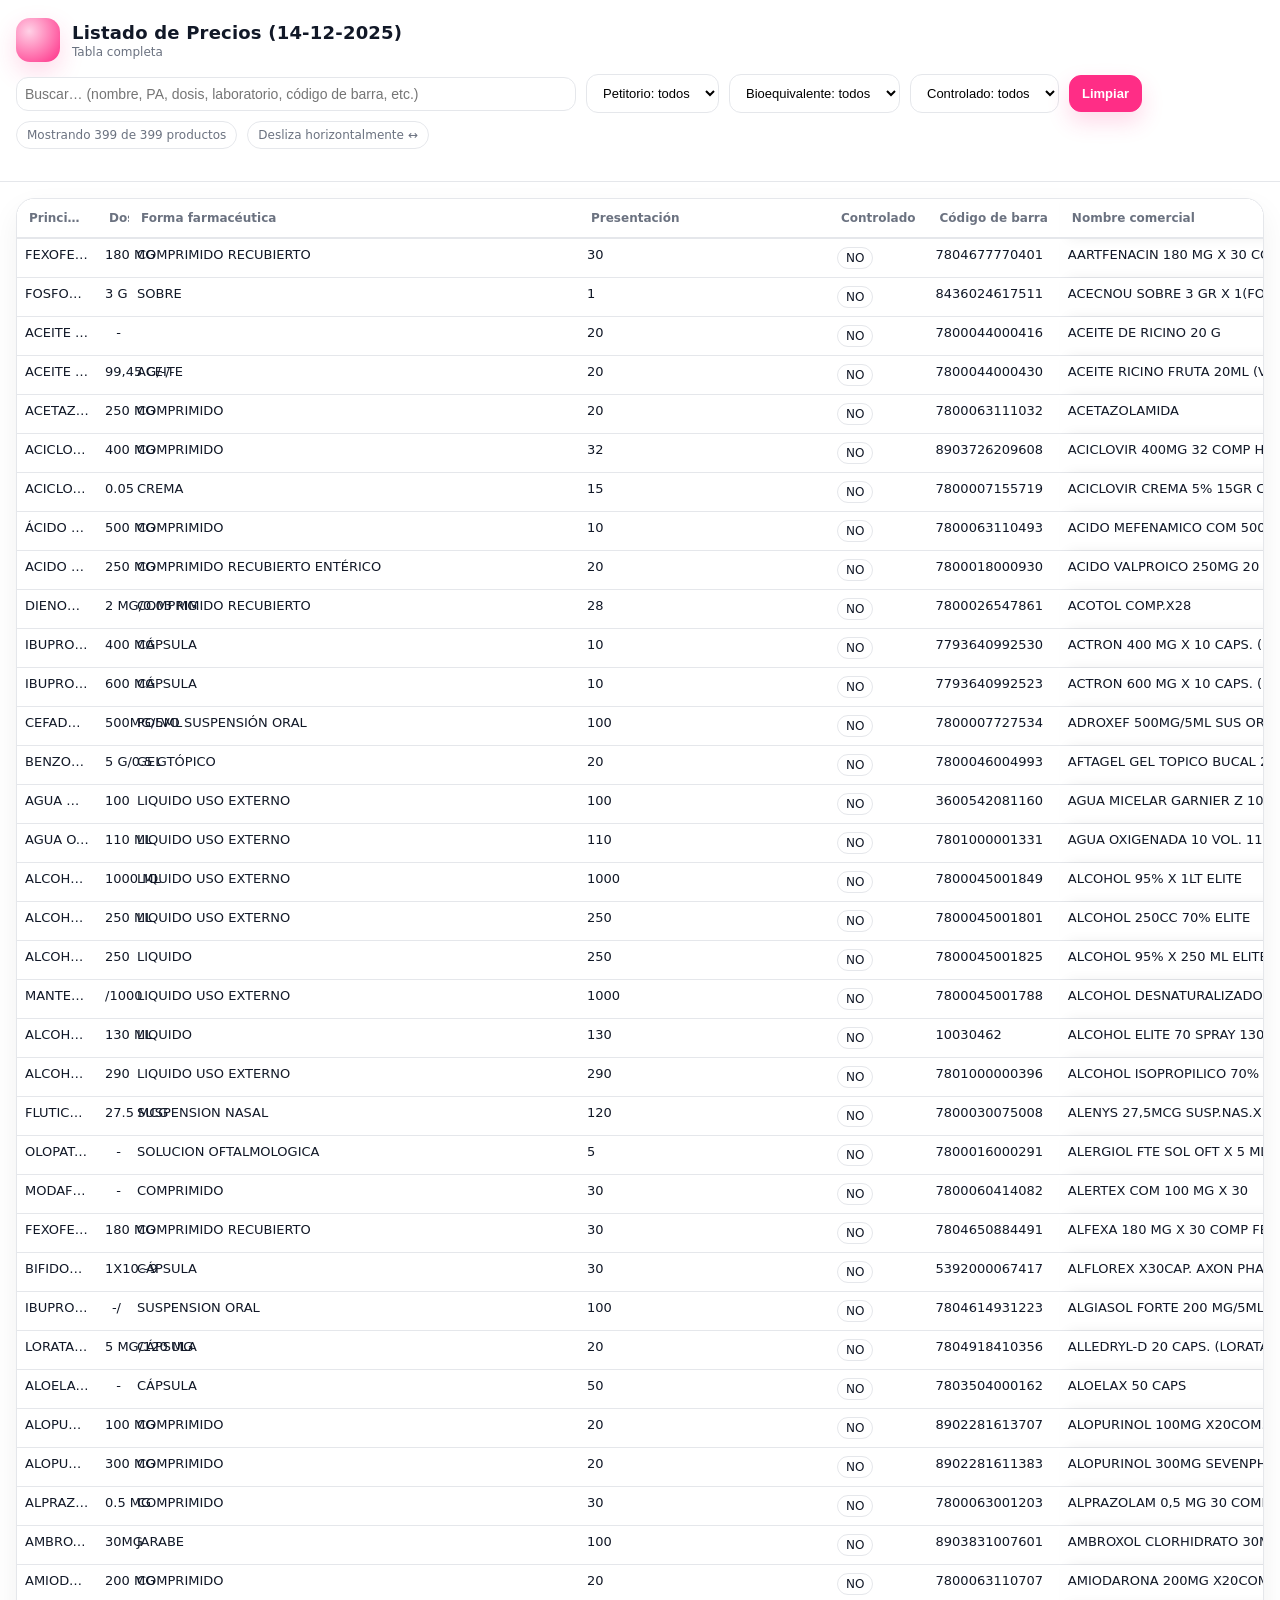
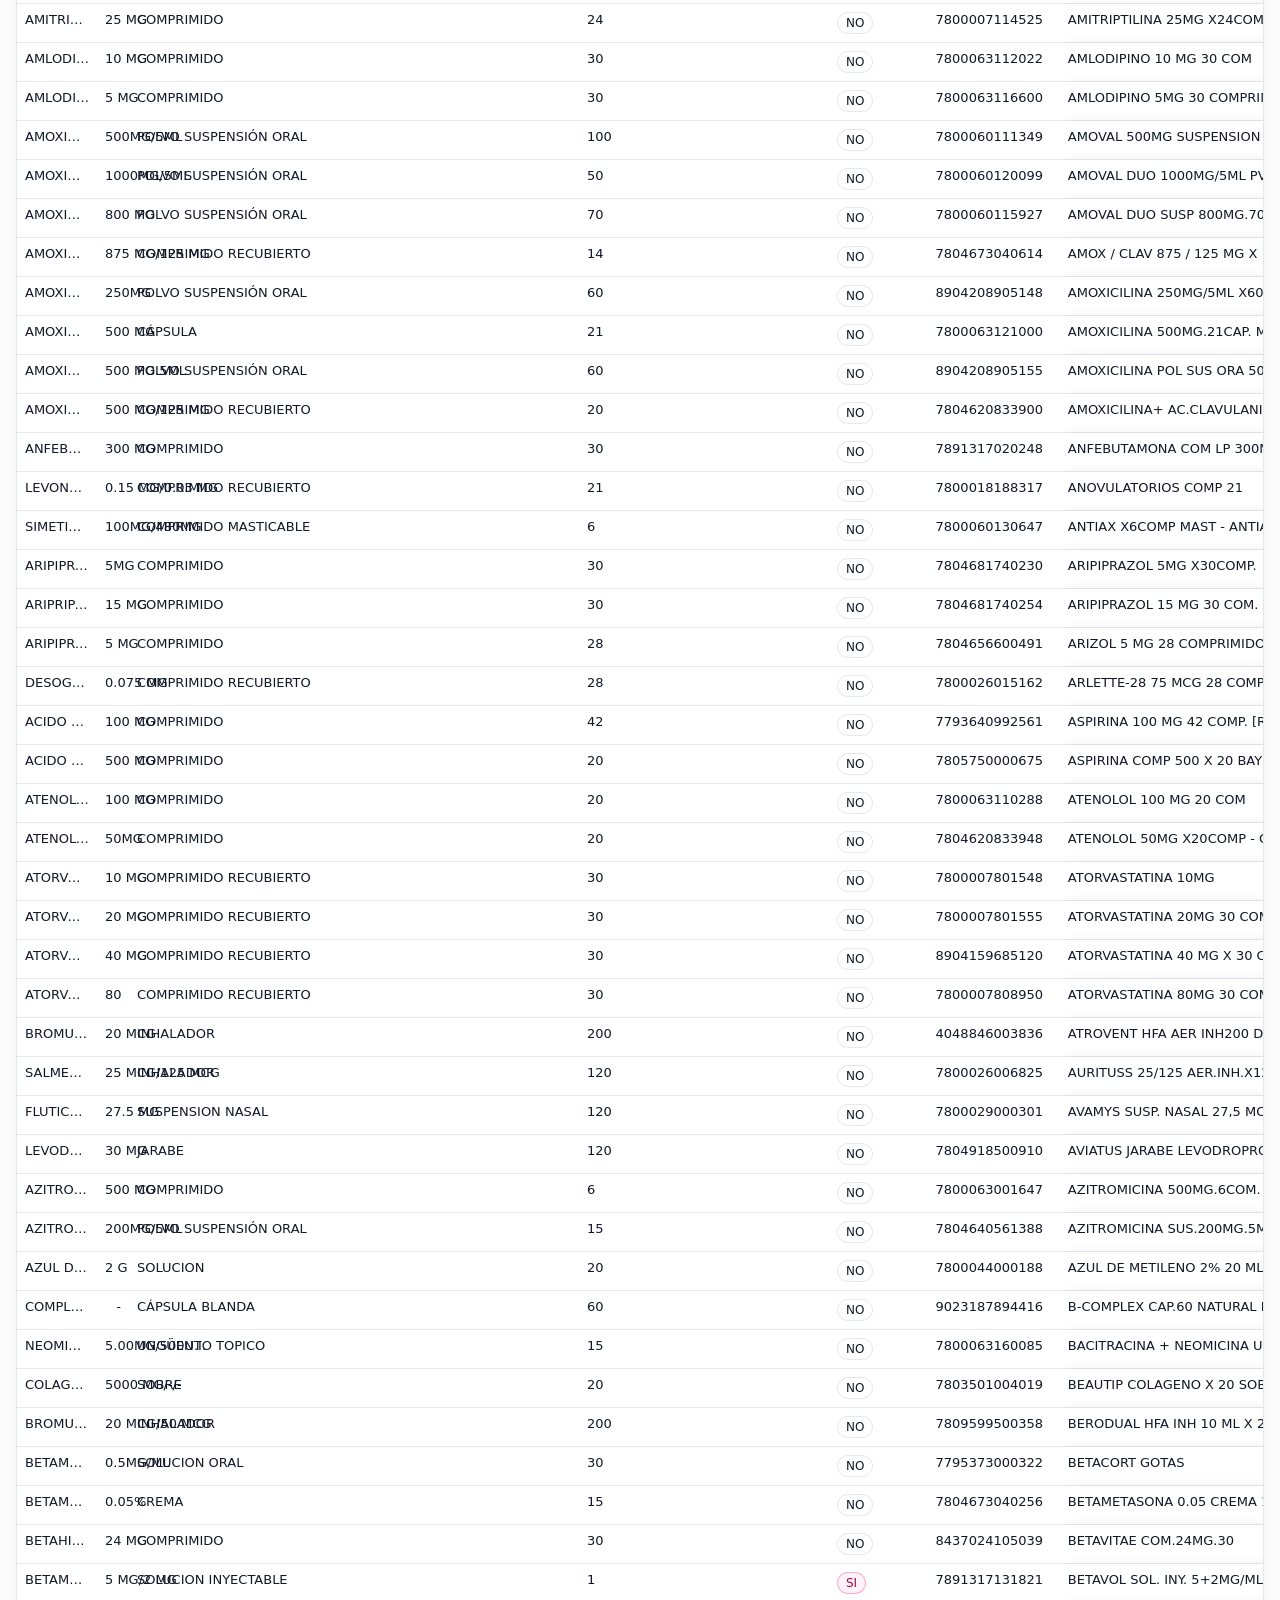
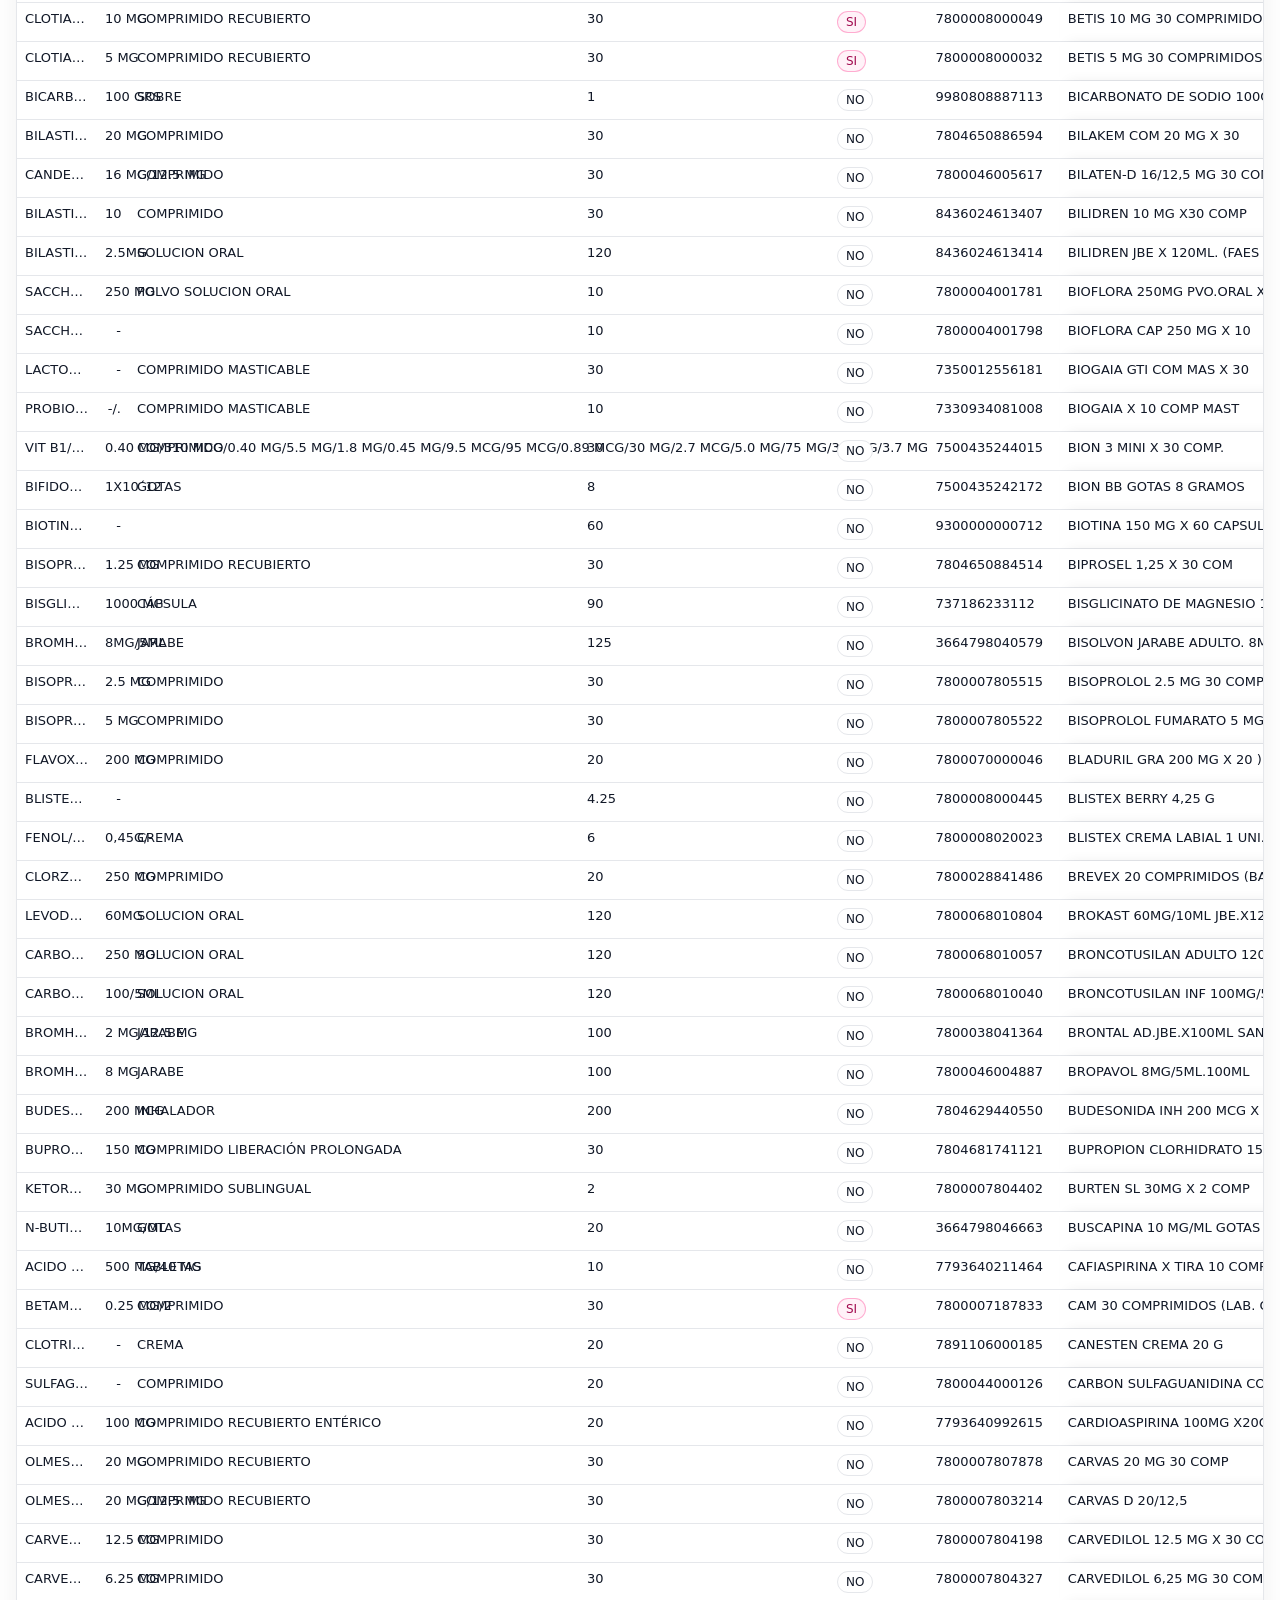
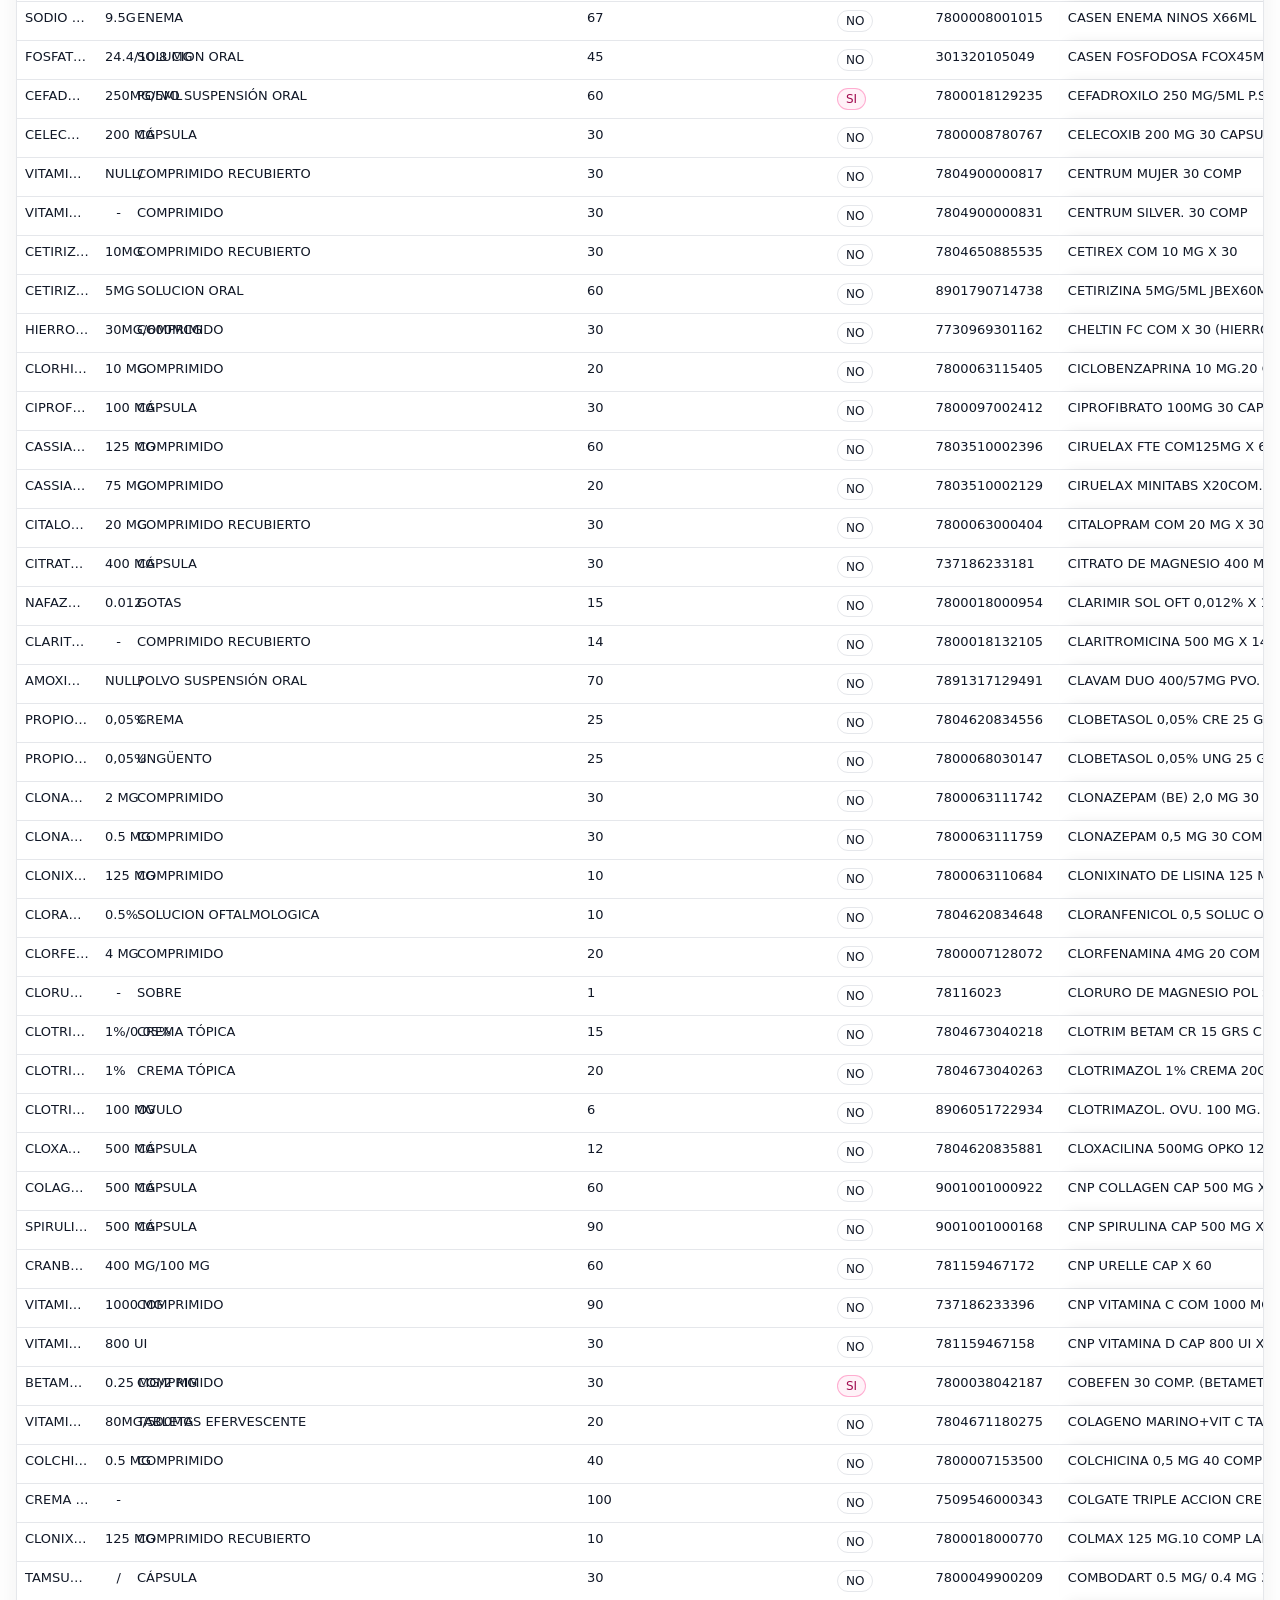
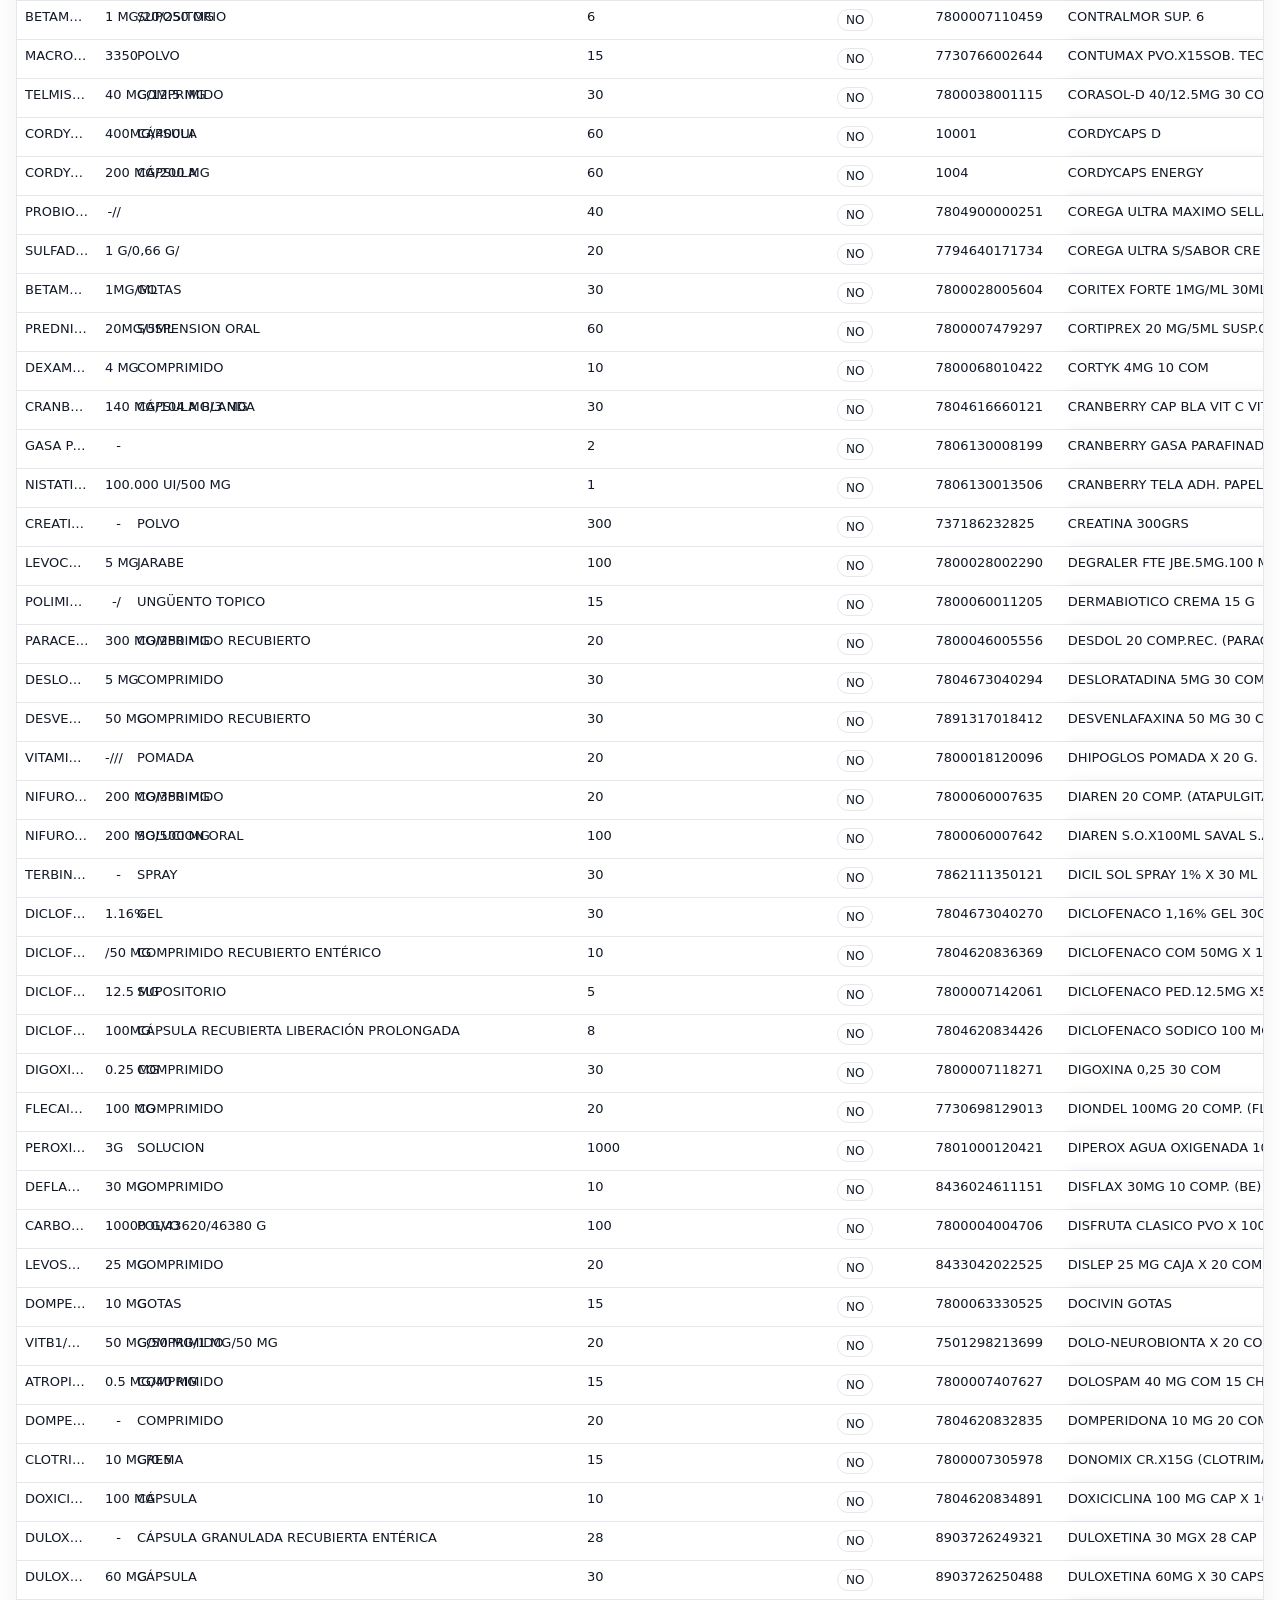
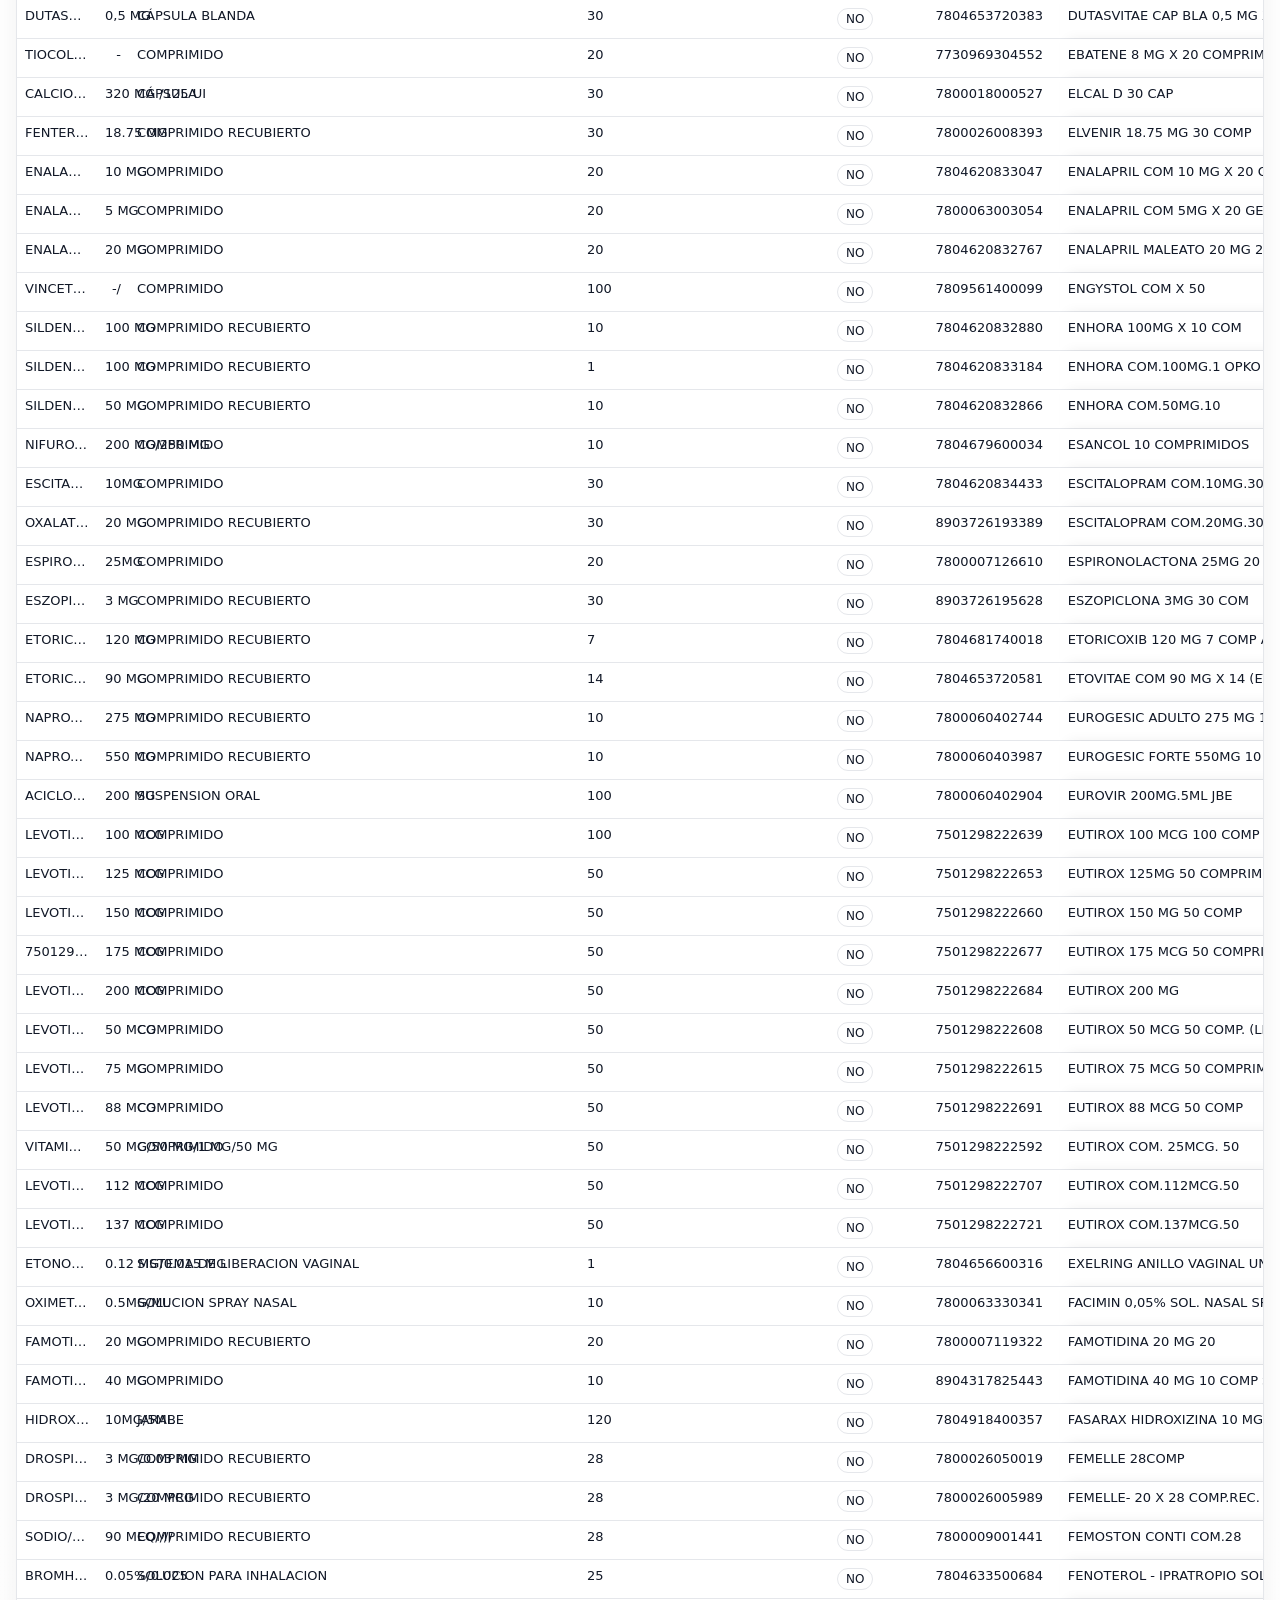
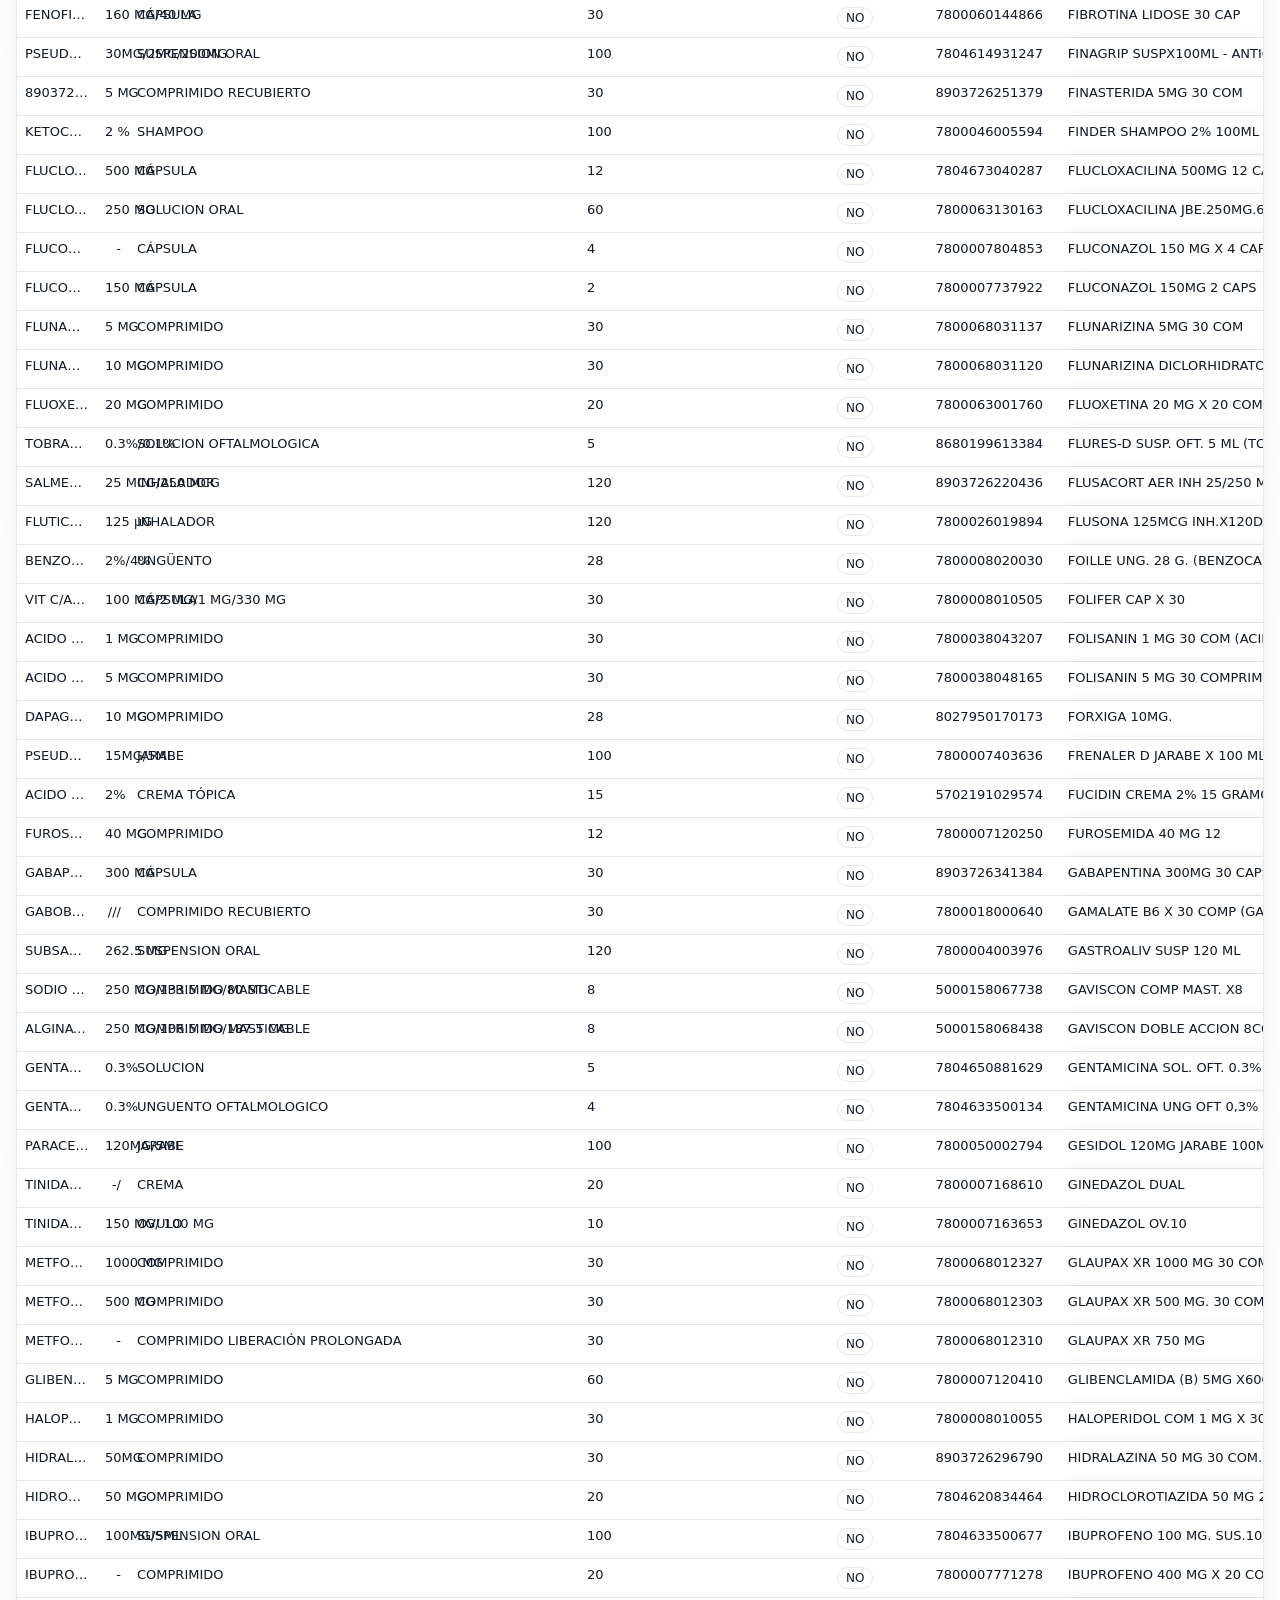
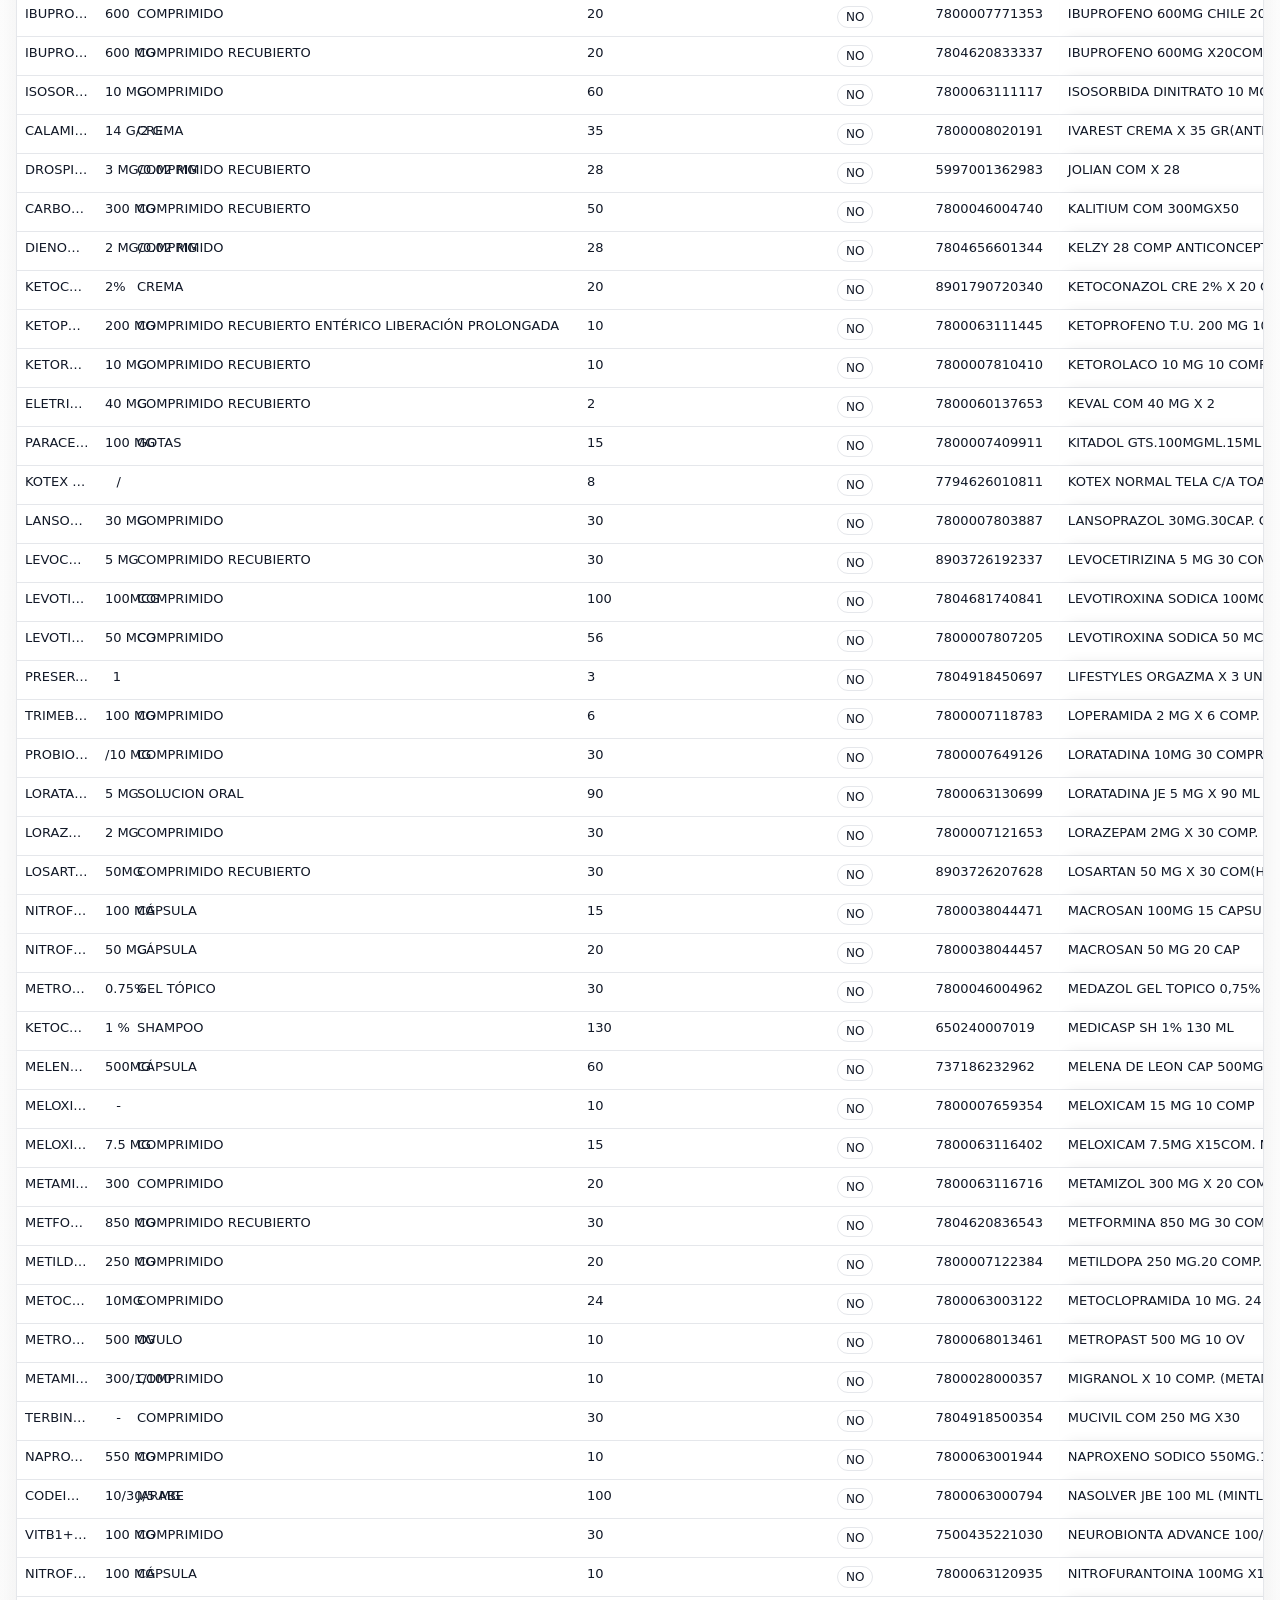
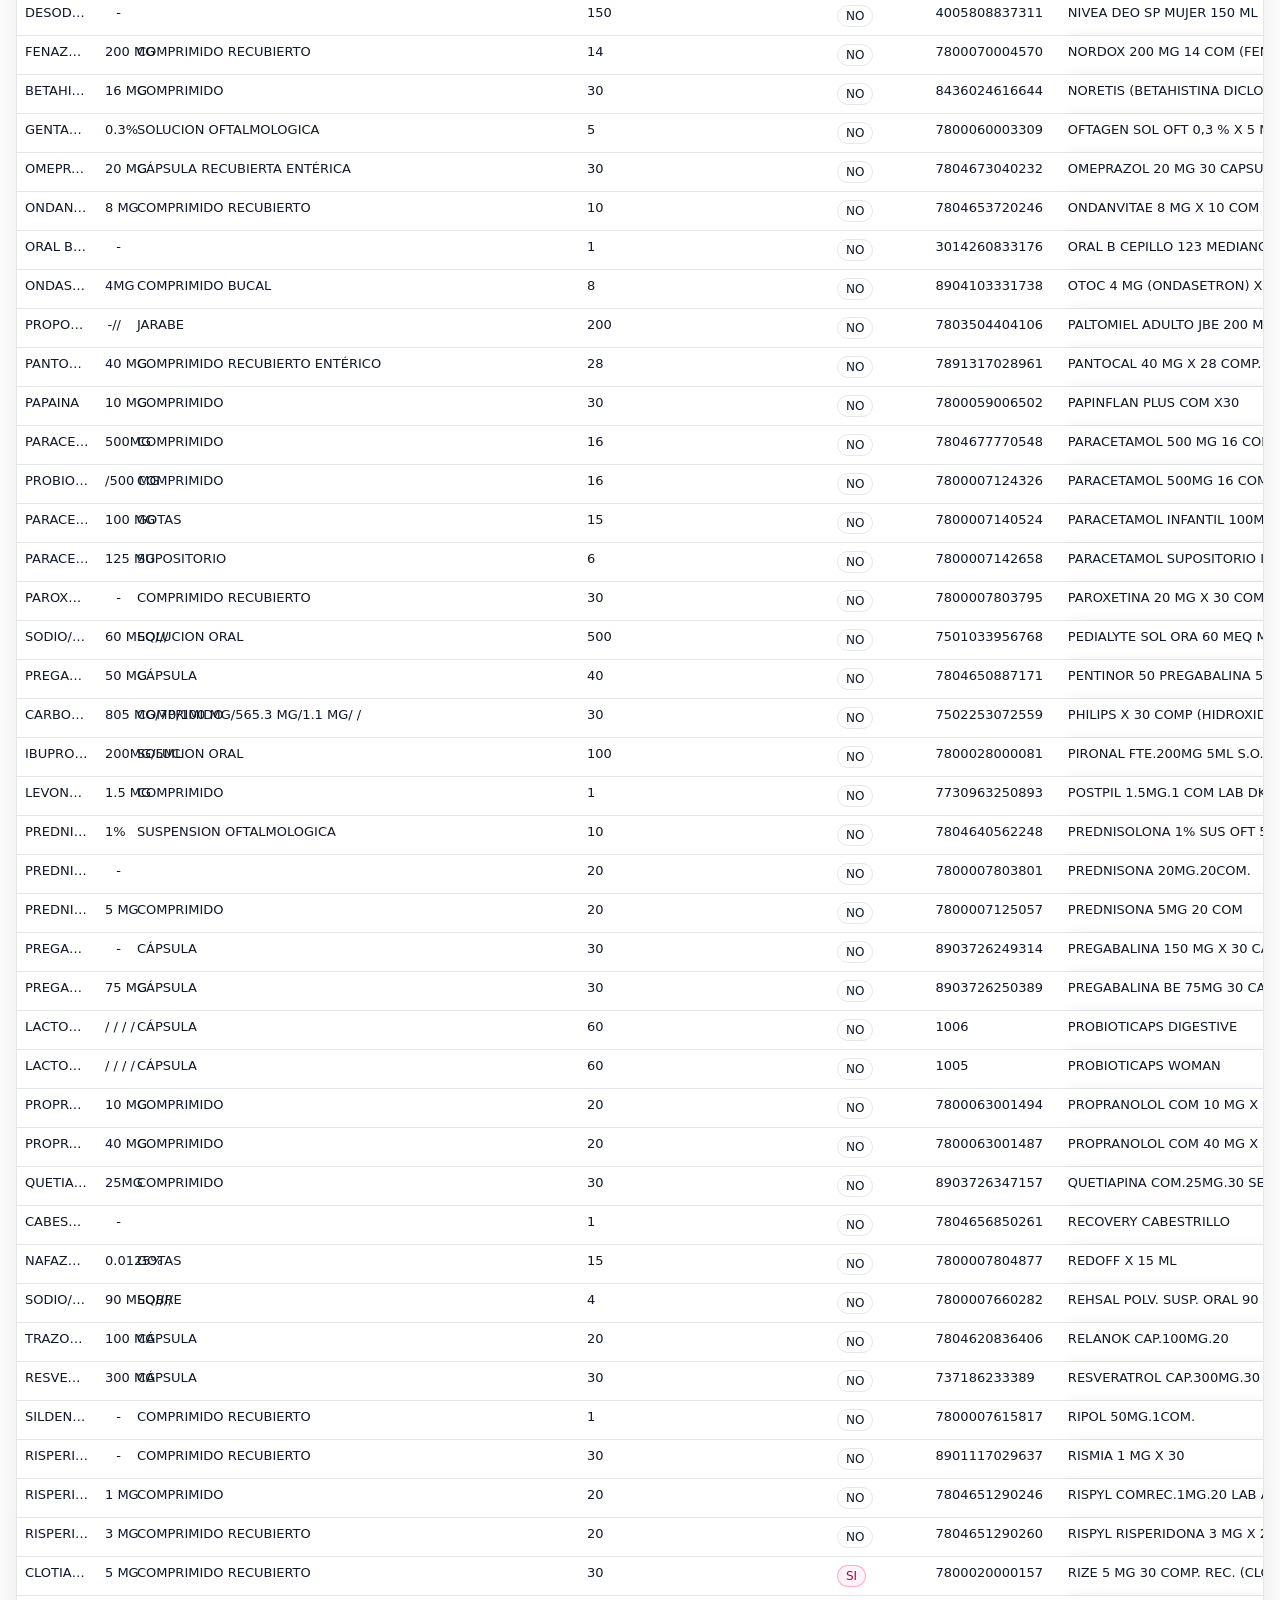
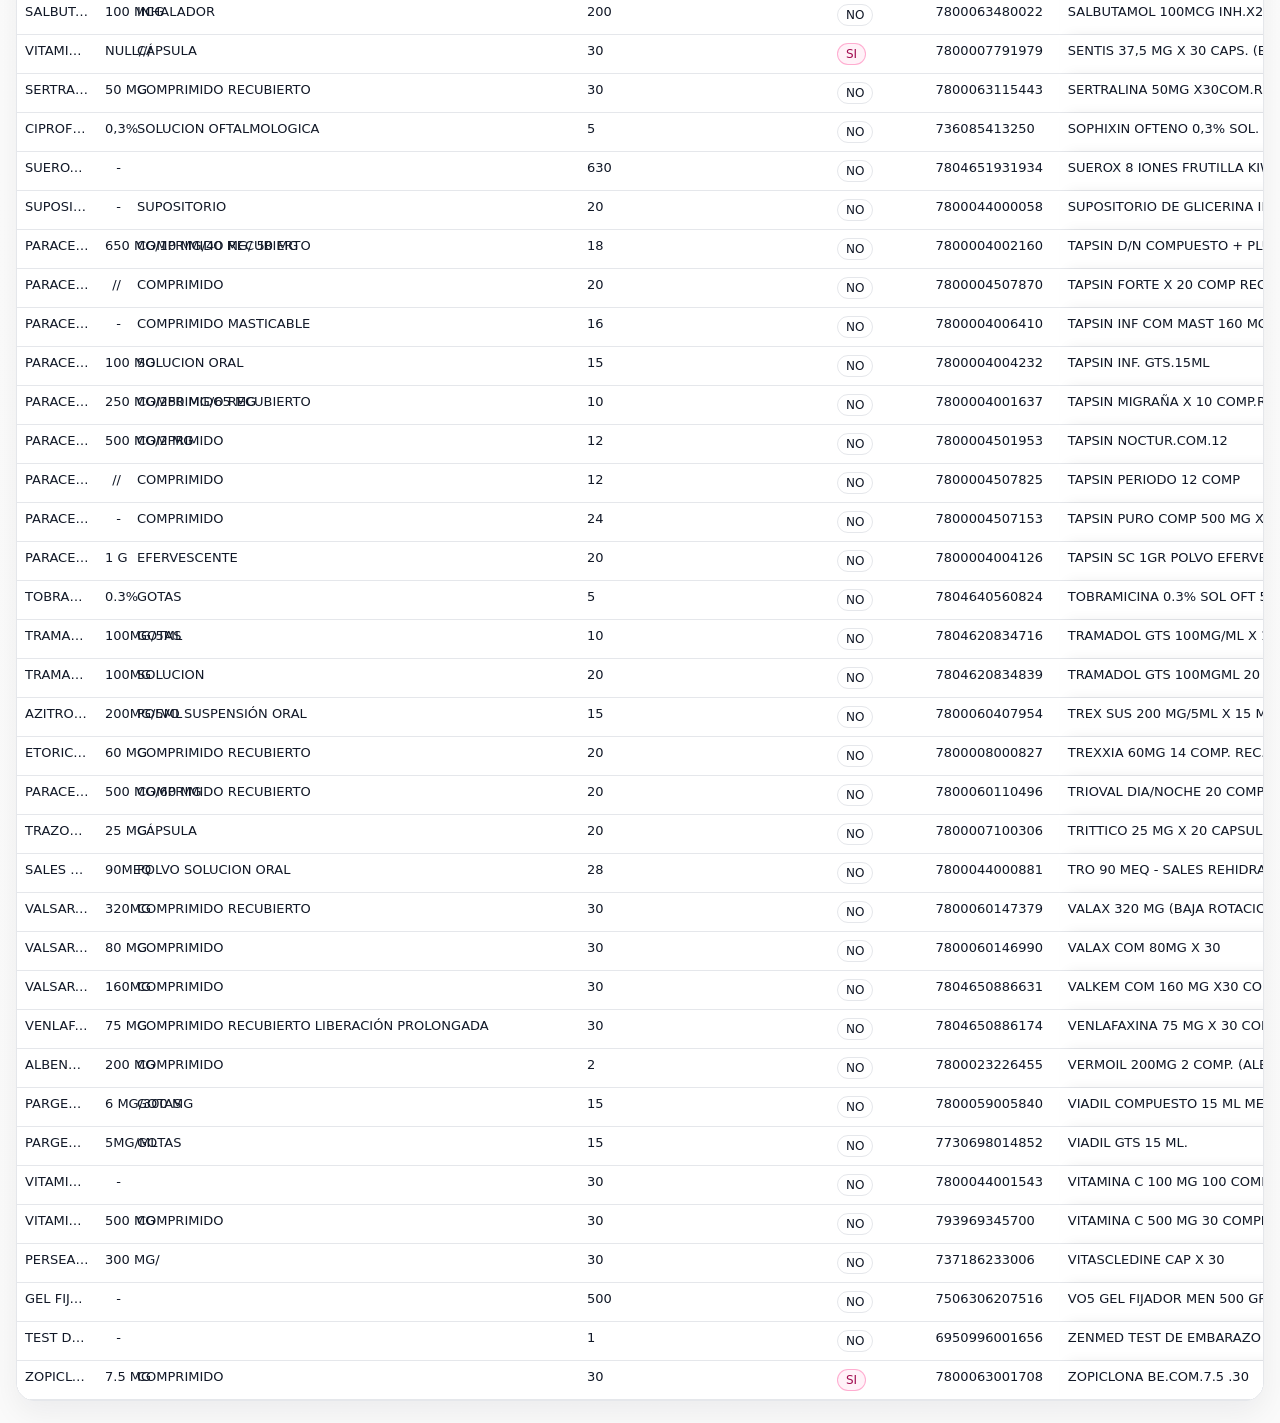
<file: INDEX.HTML>
<!doctype html>
<html lang="es">
<head>
<meta charset="utf-8"/>
<meta name="viewport" content="width=device-width, initial-scale=1"/>
<title>Listado de Precios (14-12-2025)</title>
<style>
  :root{
    --pink:#ff2d86;
    --pink2:#ffd1e6;
    --ink:#111827;
    --muted:#6b7280;
    --line:#e5e7eb;
  }
  *{box-sizing:border-box}
  body{
    margin:0;
    font-family: ui-sans-serif, system-ui, -apple-system, Segoe UI, Roboto, Arial, "Noto Sans", "Helvetica Neue", sans-serif;
    color:var(--ink);
    background:linear-gradient(180deg, #fff 0%, #fff 60%, #fafafa 100%);
  }
  header{
    position:sticky; top:0; z-index:100;
    background:rgba(255,255,255,.92);
    backdrop-filter:saturate(180%) blur(10px);
    border-bottom:1px solid var(--line);
  }
  .wrap{max-width:1300px; margin:0 auto; padding:18px 16px;}
  .brandbar{display:flex; gap:12px; align-items:center; justify-content:space-between; flex-wrap:wrap;}
  .brand{display:flex; gap:12px; align-items:center;}
  .badge{
    width:44px; height:44px; border-radius:14px;
    background:radial-gradient(circle at 30% 30%, var(--pink2), var(--pink));
    box-shadow:0 10px 25px rgba(255,45,134,.18);
  }
  h1{font-size:18px; margin:0; letter-spacing:.2px;}
  .subtitle{font-size:12px; color:var(--muted); margin-top:2px;}
  .controls{display:flex; gap:10px; align-items:center; flex-wrap:wrap;}
  input[type="search"]{
    width:min(560px, 92vw);
    padding:8px 8px;
    border:1px solid var(--line);
    border-radius:12px;
    outline:none;
    font-size:14px;
  }
  select, button{
    padding:10px 12px;
    border:1px solid var(--line);
    border-radius:12px;
    background:#fff;
    font-size:13px;
    cursor:pointer;
  }
  button.primary{
    background:var(--pink);
    border-color:var(--pink);
    color:#fff;
    font-weight:600;
    box-shadow:0 10px 22px rgba(255,45,134,.18);
  }
  main .wrap{padding-top:16px; padding-bottom:22px;}
  .stats{display:flex; gap:10px; flex-wrap:wrap; margin:8px 0 14px;}
  .chip{
    padding:6px 10px; border:1px solid var(--line); border-radius:999px;
    font-size:12px; color:var(--muted); background:#fff;
  }
  .tablecard{
    display:block;
    border:1px solid var(--line);
    border-radius:18px;
    background:#fff;
    box-shadow:0 12px 30px rgba(17,24,39,.06);
    overflow-x:auto;
    overflow-y:hidden;
    -webkit-overflow-scrolling: touch;
  }
  table{border-collapse:separate; border-spacing:0; width:max-content; min-width:100%;}
  thead th{
    position:sticky; top:0;
    z-index:60;
    background:#fff;
    text-align:left;
    font-size:12px;
    color:var(--muted);
    padding:12px 12px;
    border-bottom:2px solid var(--line);
    white-space:nowrap;
  }
  tbody td{
    padding:8px 8px;
    border-bottom:1px solid var(--line);
    font-size:13px;
    vertical-align:top;
    white-space:nowrap;
    background:#fff;
  }
  tbody tr:hover td{background:#fff7fb}

  /* Highlight Precio Venta Publico (by column index) */
  thead th:nth-child(10),
  tbody td:nth-child(10){
    background:#ffe3ef !important;
    font-weight:700;
    color:#b0004f;
  }

  /* Sticky: Nombre + Precio (by column index) */
  thead th:nth-child(7),
  tbody td:nth-child(7){
    position:sticky;
    left:0;
    z-index:70;
    background:#fff;
    box-shadow: 8px 0 12px rgba(17,24,39,.06);
  }
  thead th:nth-child(10),
  tbody td:nth-child(10){
    position:sticky;
    left:340px;
    z-index:70;
    background:#fff;
    box-shadow: 8px 0 12px rgba(17,24,39,.06);
  }
  /* ensure header above sticky body */
  thead th:nth-child(7){ z-index:90; }
  thead th:nth-child(10){ z-index:90; }

  /* widths for sticky columns */
  tbody td:nth-child(1), thead th:nth-child(1){min-width:80px; max-width:80px; overflow:hidden; text-overflow:ellipsis;}
  tbody td:nth-child(2), thead th:nth-child(2){min-width:32px; max-width:32px; text-align:right;}

  @media (max-width: 700px){
    tbody td:nth-child(10), thead th:nth-child(10){left:280px; min-width:140px;}

    tbody td:nth-child(7), thead th:nth-child(7){min-width:280px; max-width:280px;}
  }

/* Ultra narrow columns for Principio activo (C) and Dosis (D) */
thead th:nth-child(3), tbody td:nth-child(3){min-width:450px; max-width:450px; overflow:hidden; text-overflow:ellipsis;}
thead th:nth-child(4), tbody td:nth-child(4){min-width:250px; max-width:250px; overflow:hidden; text-overflow:ellipsis;}

</style>
</head>
<body>
<header>
  <div class="wrap">
    <div class="brandbar">
      <div class="brand">
        <div class="badge" aria-hidden="true"></div>
        <div>
          <h1>Listado de Precios (14-12-2025)</h1>
          <div class="subtitle">Tabla completa</div>
        </div>
      </div>
      <div class="controls">
        <input id="q" type="search" placeholder="Buscar… (nombre, PA, dosis, laboratorio, código de barra, etc.)" autocomplete="off"/>
        <select id="f_peti" title="Petitorio mínimo">
          <option value="">Petitorio: todos</option>
          <option value="SI">Petitorio: SI</option>
          <option value="NO">Petitorio: NO</option>
        </select>
        <select id="f_be" title="Bioequivalente">
          <option value="">Bioequivalente: todos</option>
          <option value="SI">Bioequivalente: SI</option>
          <option value="NO">Bioequivalente: NO</option>
        </select>
        <select id="f_ctrl" title="Controlado">
          <option value="">Controlado: todos</option>
          <option value="SI">Controlado: SI</option>
          <option value="NO">Controlado: NO</option>
        </select>
        <button class="primary" id="btn_clear">Limpiar</button>
      </div>
    </div>
    <div class="stats">
      <div class="chip" id="count_chip">—</div>
      <div class="chip">Desliza horizontalmente ↔</div>
    </div>
  </div>
</header>

<main>
  <div class="wrap">
    <div class="tablecard">
      <table>
        <thead><tr><th>Principio activo</th><th>Dosis</th><th>Forma farmacéutica</th><th>Presentación</th><th>Controlado</th><th>Código de barra</th><th>Nombre comercial</th><th>Bioequivalente</th><th>Petitorio mínimo</th><th>Precio</th><th>Laboratorio</th><th>Stock</th><th>Cálculo forma (tipo)</th><th>Sigla forma</th></tr></thead>
        <tbody id="tbody"></tbody>
      </table>
    </div>
  </div>
</main>

<script>
const DATA = [{"PA_NOMBRES": "FEXOFENADINA CLORHIDRATO", "PA_DOSIS": "180 MG", "NOMBRE_FORMA_FARMACEUTICA": "COMPRIMIDO RECUBIERTO", "PRESENTACION": 30.0, "CONTROLADO": "NO", "CODIGO_BARRA": 7804677770401, "NOMBRE": "AARTFENACIN 180 MG X 30 COM.REC", "BIOEQUIVALENTE": "SI", "PETITORIO_MINIMO": "NO", "PRECIO_VENTA_PUBLICO": 18000, "LABORATORIO": "PHARMARIS FARMA", "STOCK_ACTUAL": 0, "TIPO_CALCULO_FORMA_FARMACEUTICA": 600.0, "SIGLA_FORMA_FARMACEUTICA": "COM.REC"}, {"PA_NOMBRES": "FOSFOMICINA TROMETAMOL", "PA_DOSIS": "3 G", "NOMBRE_FORMA_FARMACEUTICA": "SOBRE", "PRESENTACION": 1.0, "CONTROLADO": "NO", "CODIGO_BARRA": 8436024617511, "NOMBRE": "ACECNOU SOBRE 3 GR X 1(FOSFOMICINA) FAES FARMA", "BIOEQUIVALENTE": "NO", "PETITORIO_MINIMO": "NO", "PRECIO_VENTA_PUBLICO": 28000, "LABORATORIO": "FAES FARMA", "STOCK_ACTUAL": 1, "TIPO_CALCULO_FORMA_FARMACEUTICA": 28000.0, "SIGLA_FORMA_FARMACEUTICA": "SOB"}, {"PA_NOMBRES": "ACEITE RICINO PURO X 20 ML", "PA_DOSIS": "-", "NOMBRE_FORMA_FARMACEUTICA": "", "PRESENTACION": 20.0, "CONTROLADO": "NO", "CODIGO_BARRA": 7800044000416, "NOMBRE": "ACEITE DE RICINO 20 G", "BIOEQUIVALENTE": "NO", "PETITORIO_MINIMO": "NO", "PRECIO_VENTA_PUBLICO": 2000, "LABORATORIO": "VALMA", "STOCK_ACTUAL": 2, "TIPO_CALCULO_FORMA_FARMACEUTICA": 100.0, "SIGLA_FORMA_FARMACEUTICA": ""}, {"PA_NOMBRES": "ACEITE DE RICINO/ESCENCIA DE FRUTILLA/COLORANTE ROJO", "PA_DOSIS": "99,45 G/-/-", "NOMBRE_FORMA_FARMACEUTICA": "ACEITE", "PRESENTACION": 20.0, "CONTROLADO": "NO", "CODIGO_BARRA": 7800044000430, "NOMBRE": "ACEITE RICINO FRUTA 20ML (VALMA)", "BIOEQUIVALENTE": "NO", "PETITORIO_MINIMO": "NO", "PRECIO_VENTA_PUBLICO": 2000, "LABORATORIO": "VALMA", "STOCK_ACTUAL": 2, "TIPO_CALCULO_FORMA_FARMACEUTICA": 100.0, "SIGLA_FORMA_FARMACEUTICA": "ACEITE"}, {"PA_NOMBRES": "ACETAZOLAMIDA", "PA_DOSIS": "250 MG", "NOMBRE_FORMA_FARMACEUTICA": "COMPRIMIDO", "PRESENTACION": 20.0, "CONTROLADO": "NO", "CODIGO_BARRA": 7800063111032, "NOMBRE": "ACETAZOLAMIDA", "BIOEQUIVALENTE": "NO", "PETITORIO_MINIMO": "SI", "PRECIO_VENTA_PUBLICO": 4200, "LABORATORIO": "MINTLAB", "STOCK_ACTUAL": 2, "TIPO_CALCULO_FORMA_FARMACEUTICA": 210.0, "SIGLA_FORMA_FARMACEUTICA": "COM"}, {"PA_NOMBRES": "ACICLOVIR", "PA_DOSIS": "400 MG", "NOMBRE_FORMA_FARMACEUTICA": "COMPRIMIDO", "PRESENTACION": 32.0, "CONTROLADO": "NO", "CODIGO_BARRA": 8903726209608, "NOMBRE": "ACICLOVIR 400MG 32 COMP HETERO", "BIOEQUIVALENTE": "SI", "PETITORIO_MINIMO": "NO", "PRECIO_VENTA_PUBLICO": 10000, "LABORATORIO": "HETERO", "STOCK_ACTUAL": 2, "TIPO_CALCULO_FORMA_FARMACEUTICA": 312.5, "SIGLA_FORMA_FARMACEUTICA": "COM"}, {"PA_NOMBRES": "ACICLOVIR", "PA_DOSIS": "0.05", "NOMBRE_FORMA_FARMACEUTICA": "CREMA", "PRESENTACION": 15.0, "CONTROLADO": "NO", "CODIGO_BARRA": 7800007155719, "NOMBRE": "ACICLOVIR CREMA 5% 15GR CHILE", "BIOEQUIVALENTE": "NO", "PETITORIO_MINIMO": "SI", "PRECIO_VENTA_PUBLICO": 4500, "LABORATORIO": "LAB. CHILE", "STOCK_ACTUAL": 4, "TIPO_CALCULO_FORMA_FARMACEUTICA": 300.0, "SIGLA_FORMA_FARMACEUTICA": "CREMA"}, {"PA_NOMBRES": "ÁCIDO MEFENAMICO", "PA_DOSIS": "500 MG", "NOMBRE_FORMA_FARMACEUTICA": "COMPRIMIDO", "PRESENTACION": 10.0, "CONTROLADO": "NO", "CODIGO_BARRA": 7800063110493, "NOMBRE": "ACIDO MEFENAMICO COM 500 MG X 10 MINT", "BIOEQUIVALENTE": "SI", "PETITORIO_MINIMO": "NO", "PRECIO_VENTA_PUBLICO": 900, "LABORATORIO": "MILAB", "STOCK_ACTUAL": 4, "TIPO_CALCULO_FORMA_FARMACEUTICA": 90.0, "SIGLA_FORMA_FARMACEUTICA": "COM"}, {"PA_NOMBRES": "ACIDO VALPROICO", "PA_DOSIS": "250 MG", "NOMBRE_FORMA_FARMACEUTICA": "COMPRIMIDO RECUBIERTO ENTÉRICO", "PRESENTACION": 20.0, "CONTROLADO": "NO", "CODIGO_BARRA": 7800018000930, "NOMBRE": "ACIDO VALPROICO 250MG 20 COM", "BIOEQUIVALENTE": "NO", "PETITORIO_MINIMO": "NO", "PRECIO_VENTA_PUBLICO": 6000, "LABORATORIO": "ANDROMACO", "STOCK_ACTUAL": 1, "TIPO_CALCULO_FORMA_FARMACEUTICA": 300.0, "SIGLA_FORMA_FARMACEUTICA": "COM.REC.ENT"}, {"PA_NOMBRES": "DIENOGEST/ETINILESTRADIOL", "PA_DOSIS": "2 MG/0.03 MG", "NOMBRE_FORMA_FARMACEUTICA": "COMPRIMIDO RECUBIERTO", "PRESENTACION": 28.0, "CONTROLADO": "NO", "CODIGO_BARRA": 7800026547861, "NOMBRE": "ACOTOL COMP.X28", "BIOEQUIVALENTE": "SI", "PETITORIO_MINIMO": "NO", "PRECIO_VENTA_PUBLICO": 19000, "LABORATORIO": "ABBOTT", "STOCK_ACTUAL": 1, "TIPO_CALCULO_FORMA_FARMACEUTICA": 678.571428571429, "SIGLA_FORMA_FARMACEUTICA": "COM.REC"}, {"PA_NOMBRES": "IBUPROFENO", "PA_DOSIS": "400 MG", "NOMBRE_FORMA_FARMACEUTICA": "CÁPSULA", "PRESENTACION": 10.0, "CONTROLADO": "NO", "CODIGO_BARRA": 7793640992530, "NOMBRE": "ACTRON 400 MG X 10 CAPS. (IBUPROFENO) BAYER", "BIOEQUIVALENTE": "NO", "PETITORIO_MINIMO": "NO", "PRECIO_VENTA_PUBLICO": 3900, "LABORATORIO": "BAYER", "STOCK_ACTUAL": 1, "TIPO_CALCULO_FORMA_FARMACEUTICA": 390.0, "SIGLA_FORMA_FARMACEUTICA": "CAP"}, {"PA_NOMBRES": "IBUPROFENO", "PA_DOSIS": "600 MG", "NOMBRE_FORMA_FARMACEUTICA": "CÁPSULA", "PRESENTACION": 10.0, "CONTROLADO": "NO", "CODIGO_BARRA": 7793640992523, "NOMBRE": "ACTRON 600 MG X 10 CAPS. (IBUPROFENO) BAYER", "BIOEQUIVALENTE": "NO", "PETITORIO_MINIMO": "NO", "PRECIO_VENTA_PUBLICO": 7000, "LABORATORIO": "BAYER", "STOCK_ACTUAL": 2, "TIPO_CALCULO_FORMA_FARMACEUTICA": 700.0, "SIGLA_FORMA_FARMACEUTICA": "CAP"}, {"PA_NOMBRES": "CEFADROXILO", "PA_DOSIS": "500MG/5ML", "NOMBRE_FORMA_FARMACEUTICA": "POLVO SUSPENSIÓN ORAL", "PRESENTACION": 100.0, "CONTROLADO": "NO", "CODIGO_BARRA": 7800007727534, "NOMBRE": "ADROXEF 500MG/5ML SUS ORAL 100 ML (CEFADROXILO)", "BIOEQUIVALENTE": "NO", "PETITORIO_MINIMO": "NO", "PRECIO_VENTA_PUBLICO": 38540, "LABORATORIO": "CHILE", "STOCK_ACTUAL": 1, "TIPO_CALCULO_FORMA_FARMACEUTICA": 385.4, "SIGLA_FORMA_FARMACEUTICA": "PVO.SUSP.ORL"}, {"PA_NOMBRES": "BENZOCAINA/CETILPIRIDINIO CLORURO", "PA_DOSIS": "5 G/0.5 G", "NOMBRE_FORMA_FARMACEUTICA": "GEL TÓPICO", "PRESENTACION": 20.0, "CONTROLADO": "NO", "CODIGO_BARRA": 7800046004993, "NOMBRE": "AFTAGEL GEL TOPICO BUCAL 20GR (BENZOCAINA+CETILPIRIDINIO)", "BIOEQUIVALENTE": "NO", "PETITORIO_MINIMO": "NO", "PRECIO_VENTA_PUBLICO": 5000, "LABORATORIO": "EUROFARMA CHILE S.A", "STOCK_ACTUAL": 1, "TIPO_CALCULO_FORMA_FARMACEUTICA": 250.0, "SIGLA_FORMA_FARMACEUTICA": "GEL.TOP"}, {"PA_NOMBRES": "AGUA MICELAR", "PA_DOSIS": "100", "NOMBRE_FORMA_FARMACEUTICA": "LIQUIDO USO EXTERNO", "PRESENTACION": 100.0, "CONTROLADO": "NO", "CODIGO_BARRA": 3600542081160, "NOMBRE": "AGUA MICELAR GARNIER Z 100 ML", "BIOEQUIVALENTE": "NO", "PETITORIO_MINIMO": "NO", "PRECIO_VENTA_PUBLICO": 3500, "LABORATORIO": "GARNIER", "STOCK_ACTUAL": 2, "TIPO_CALCULO_FORMA_FARMACEUTICA": 35.0, "SIGLA_FORMA_FARMACEUTICA": "LIQ.USO.EXT"}, {"PA_NOMBRES": "AGUA OXIGENADA", "PA_DOSIS": "110 ML", "NOMBRE_FORMA_FARMACEUTICA": "LIQUIDO USO EXTERNO", "PRESENTACION": 110.0, "CONTROLADO": "NO", "CODIGO_BARRA": 7801000001331, "NOMBRE": "AGUA OXIGENADA 10 VOL. 110ML DIFEM", "BIOEQUIVALENTE": "NO", "PETITORIO_MINIMO": "NO", "PRECIO_VENTA_PUBLICO": 1700, "LABORATORIO": "DIFEM", "STOCK_ACTUAL": 2, "TIPO_CALCULO_FORMA_FARMACEUTICA": 15.4545454545455, "SIGLA_FORMA_FARMACEUTICA": "LIQ.USO.EXT"}, {"PA_NOMBRES": "ALCOHOL 95", "PA_DOSIS": "1000 ML", "NOMBRE_FORMA_FARMACEUTICA": "LIQUIDO USO EXTERNO", "PRESENTACION": 1000.0, "CONTROLADO": "NO", "CODIGO_BARRA": 7800045001849, "NOMBRE": "ALCOHOL  95% X 1LT ELITE", "BIOEQUIVALENTE": "NO", "PETITORIO_MINIMO": "NO", "PRECIO_VENTA_PUBLICO": 4990, "LABORATORIO": "ELITE", "STOCK_ACTUAL": 1, "TIPO_CALCULO_FORMA_FARMACEUTICA": 4.99, "SIGLA_FORMA_FARMACEUTICA": "LIQ.USO.EXT"}, {"PA_NOMBRES": "ALCOHOL 70", "PA_DOSIS": "250 ML", "NOMBRE_FORMA_FARMACEUTICA": "LIQUIDO USO EXTERNO", "PRESENTACION": 250.0, "CONTROLADO": "NO", "CODIGO_BARRA": 7800045001801, "NOMBRE": "ALCOHOL 250CC 70% ELITE", "BIOEQUIVALENTE": "NO", "PETITORIO_MINIMO": "NO", "PRECIO_VENTA_PUBLICO": 1990, "LABORATORIO": "ELITE", "STOCK_ACTUAL": 2, "TIPO_CALCULO_FORMA_FARMACEUTICA": 7.96, "SIGLA_FORMA_FARMACEUTICA": "LIQ.USO.EXT"}, {"PA_NOMBRES": "ALCOHOL 95", "PA_DOSIS": "250", "NOMBRE_FORMA_FARMACEUTICA": "LIQUIDO", "PRESENTACION": 250.0, "CONTROLADO": "NO", "CODIGO_BARRA": 7800045001825, "NOMBRE": "ALCOHOL 95% X 250 ML ELITE", "BIOEQUIVALENTE": "NO", "PETITORIO_MINIMO": "NO", "PRECIO_VENTA_PUBLICO": 1990, "LABORATORIO": "ELITE", "STOCK_ACTUAL": 1, "TIPO_CALCULO_FORMA_FARMACEUTICA": 7.96, "SIGLA_FORMA_FARMACEUTICA": "LIQ"}, {"PA_NOMBRES": "MANTECA DE CACAO/ALCOHOL 70", "PA_DOSIS": "/1000", "NOMBRE_FORMA_FARMACEUTICA": "LIQUIDO USO EXTERNO", "PRESENTACION": 1000.0, "CONTROLADO": "NO", "CODIGO_BARRA": 7800045001788, "NOMBRE": "ALCOHOL DESNATURALIZADO 70% 1.000ML ELITE", "BIOEQUIVALENTE": "NO", "PETITORIO_MINIMO": "NO", "PRECIO_VENTA_PUBLICO": 4990, "LABORATORIO": "ELITE", "STOCK_ACTUAL": 2, "TIPO_CALCULO_FORMA_FARMACEUTICA": 4.99, "SIGLA_FORMA_FARMACEUTICA": "LIQ.USO.EXT"}, {"PA_NOMBRES": "ALCOHOL 70", "PA_DOSIS": "130 ML", "NOMBRE_FORMA_FARMACEUTICA": "LIQUIDO", "PRESENTACION": 130.0, "CONTROLADO": "NO", "CODIGO_BARRA": 10030462, "NOMBRE": "ALCOHOL ELITE 70 SPRAY 130ML", "BIOEQUIVALENTE": "NO", "PETITORIO_MINIMO": "NO", "PRECIO_VENTA_PUBLICO": 1990, "LABORATORIO": "ELITE", "STOCK_ACTUAL": 3, "TIPO_CALCULO_FORMA_FARMACEUTICA": 15.3076923076923, "SIGLA_FORMA_FARMACEUTICA": "LIQ"}, {"PA_NOMBRES": "ALCOHOL  ISOPROPILICO", "PA_DOSIS": "290", "NOMBRE_FORMA_FARMACEUTICA": "LIQUIDO USO EXTERNO", "PRESENTACION": 290.0, "CONTROLADO": "NO", "CODIGO_BARRA": 7801000000396, "NOMBRE": "ALCOHOL ISOPROPILICO 70% SP. DIFEM X 290 ML", "BIOEQUIVALENTE": "NO", "PETITORIO_MINIMO": "NO", "PRECIO_VENTA_PUBLICO": 4500, "LABORATORIO": "DIFEM", "STOCK_ACTUAL": 1, "TIPO_CALCULO_FORMA_FARMACEUTICA": 15.5172413793103, "SIGLA_FORMA_FARMACEUTICA": "LIQ.USO.EXT"}, {"PA_NOMBRES": "FLUTICASONA FUROATO", "PA_DOSIS": "27.5 MCG", "NOMBRE_FORMA_FARMACEUTICA": "SUSPENSION NASAL", "PRESENTACION": 120.0, "CONTROLADO": "NO", "CODIGO_BARRA": 7800030075008, "NOMBRE": "ALENYS 27,5MCG SUSP.NAS.X120DS. ETEX FARMACEUTICA LTDA.", "BIOEQUIVALENTE": "NO", "PETITORIO_MINIMO": "NO", "PRECIO_VENTA_PUBLICO": 23000, "LABORATORIO": "ETEX FARMACEUTICA", "STOCK_ACTUAL": 1, "TIPO_CALCULO_FORMA_FARMACEUTICA": 191.666666666667, "SIGLA_FORMA_FARMACEUTICA": "SUSP.NAS"}, {"PA_NOMBRES": "OLOPATADINA 5ML GTS OF 20 ML", "PA_DOSIS": "-", "NOMBRE_FORMA_FARMACEUTICA": "SOLUCION OFTALMOLOGICA", "PRESENTACION": 5.0, "CONTROLADO": "NO", "CODIGO_BARRA": 7800016000291, "NOMBRE": "ALERGIOL FTE SOL OFT X 5 ML", "BIOEQUIVALENTE": "NO", "PETITORIO_MINIMO": "NO", "PRECIO_VENTA_PUBLICO": 24000, "LABORATORIO": "SMB FARMA", "STOCK_ACTUAL": 1, "TIPO_CALCULO_FORMA_FARMACEUTICA": 4800.0, "SIGLA_FORMA_FARMACEUTICA": "SOL.OFT"}, {"PA_NOMBRES": "MODAFINILO 100 MG 30 C0MP", "PA_DOSIS": "-", "NOMBRE_FORMA_FARMACEUTICA": "COMPRIMIDO", "PRESENTACION": 30.0, "CONTROLADO": "NO", "CODIGO_BARRA": 7800060414082, "NOMBRE": "ALERTEX COM 100 MG X 30", "BIOEQUIVALENTE": "NO", "PETITORIO_MINIMO": "NO", "PRECIO_VENTA_PUBLICO": 20000, "LABORATORIO": "SAVAL", "STOCK_ACTUAL": 1, "TIPO_CALCULO_FORMA_FARMACEUTICA": 666.666666666667, "SIGLA_FORMA_FARMACEUTICA": "COM"}, {"PA_NOMBRES": "FEXOFENADINA CLORHIDRATO", "PA_DOSIS": "180 MG", "NOMBRE_FORMA_FARMACEUTICA": "COMPRIMIDO RECUBIERTO", "PRESENTACION": 30.0, "CONTROLADO": "NO", "CODIGO_BARRA": 7804650884491, "NOMBRE": "ALFEXA 180 MG X 30 COMP FEXOFENADINA", "BIOEQUIVALENTE": "SI", "PETITORIO_MINIMO": "NO", "PRECIO_VENTA_PUBLICO": 20000, "LABORATORIO": "ASCEND", "STOCK_ACTUAL": 2, "TIPO_CALCULO_FORMA_FARMACEUTICA": 666.666666666667, "SIGLA_FORMA_FARMACEUTICA": "COM.REC"}, {"PA_NOMBRES": "BIFIDOBACTERIUM LONGUM", "PA_DOSIS": "1X10~9", "NOMBRE_FORMA_FARMACEUTICA": "CÁPSULA", "PRESENTACION": 30.0, "CONTROLADO": "NO", "CODIGO_BARRA": 5392000067417, "NOMBRE": "ALFLOREX X30CAP. AXON PHARMA", "BIOEQUIVALENTE": "NO", "PETITORIO_MINIMO": "NO", "PRECIO_VENTA_PUBLICO": 27000, "LABORATORIO": "AXON PHARMA", "STOCK_ACTUAL": 1, "TIPO_CALCULO_FORMA_FARMACEUTICA": 900.0, "SIGLA_FORMA_FARMACEUTICA": "CAP"}, {"PA_NOMBRES": "IBUPROFENO FORT 200MG /5ML JBE 100 ML", "PA_DOSIS": "-/", "NOMBRE_FORMA_FARMACEUTICA": "SUSPENSION ORAL", "PRESENTACION": 100.0, "CONTROLADO": "NO", "CODIGO_BARRA": 7804614931223, "NOMBRE": "ALGIASOL FORTE 200 MG/5ML JBE 100 ML", "BIOEQUIVALENTE": "NO", "PETITORIO_MINIMO": "NO", "PRECIO_VENTA_PUBLICO": 6000, "LABORATORIO": "INTERPHARMA (IPHSA)", "STOCK_ACTUAL": 1, "TIPO_CALCULO_FORMA_FARMACEUTICA": 60.0, "SIGLA_FORMA_FARMACEUTICA": "SUSP.ORL"}, {"PA_NOMBRES": "LORATADINA/PSEUDOEFEDRINA SULFATO", "PA_DOSIS": "5 MG/120 MG", "NOMBRE_FORMA_FARMACEUTICA": "CÁPSULA", "PRESENTACION": 20.0, "CONTROLADO": "NO", "CODIGO_BARRA": 7804918410356, "NOMBRE": "ALLEDRYL-D 20 CAPS. (LORATADINA+PSEUDOEFEDRINA)", "BIOEQUIVALENTE": "NO", "PETITORIO_MINIMO": "NO", "PRECIO_VENTA_PUBLICO": 12000, "LABORATORIO": "PRATER", "STOCK_ACTUAL": 1, "TIPO_CALCULO_FORMA_FARMACEUTICA": 600.0, "SIGLA_FORMA_FARMACEUTICA": "CAP"}, {"PA_NOMBRES": "ALOELAX 50 CAPS (LAXANTE)", "PA_DOSIS": "-", "NOMBRE_FORMA_FARMACEUTICA": "CÁPSULA", "PRESENTACION": 50.0, "CONTROLADO": "NO", "CODIGO_BARRA": 7803504000162, "NOMBRE": "ALOELAX 50 CAPS", "BIOEQUIVALENTE": "NO", "PETITORIO_MINIMO": "NO", "PRECIO_VENTA_PUBLICO": 12000, "LABORATORIO": "KNOP", "STOCK_ACTUAL": 3, "TIPO_CALCULO_FORMA_FARMACEUTICA": 240.0, "SIGLA_FORMA_FARMACEUTICA": "CAP"}, {"PA_NOMBRES": "ALOPURINOL", "PA_DOSIS": "100 MG", "NOMBRE_FORMA_FARMACEUTICA": "COMPRIMIDO", "PRESENTACION": 20.0, "CONTROLADO": "NO", "CODIGO_BARRA": 8902281613707, "NOMBRE": "ALOPURINOL 100MG X20COM. ANDROMACO FARMA", "BIOEQUIVALENTE": "SI", "PETITORIO_MINIMO": "SI", "PRECIO_VENTA_PUBLICO": 1500, "LABORATORIO": "ANDROMACO", "STOCK_ACTUAL": 1, "TIPO_CALCULO_FORMA_FARMACEUTICA": 75.0, "SIGLA_FORMA_FARMACEUTICA": "COM"}, {"PA_NOMBRES": "ALOPURINOL", "PA_DOSIS": "300 MG", "NOMBRE_FORMA_FARMACEUTICA": "COMPRIMIDO", "PRESENTACION": 20.0, "CONTROLADO": "NO", "CODIGO_BARRA": 8902281611383, "NOMBRE": "ALOPURINOL 300MG SEVENPHARMA", "BIOEQUIVALENTE": "SI", "PETITORIO_MINIMO": "NO", "PRECIO_VENTA_PUBLICO": 2200, "LABORATORIO": "LAB SEVEN PHARMA", "STOCK_ACTUAL": 1, "TIPO_CALCULO_FORMA_FARMACEUTICA": 110.0, "SIGLA_FORMA_FARMACEUTICA": "COM"}, {"PA_NOMBRES": "ALPRAZOLAM", "PA_DOSIS": "0.5 MG", "NOMBRE_FORMA_FARMACEUTICA": "COMPRIMIDO", "PRESENTACION": 30.0, "CONTROLADO": "NO", "CODIGO_BARRA": 7800063001203, "NOMBRE": "ALPRAZOLAM 0,5 MG 30 COMP. (BE) MILAB", "BIOEQUIVALENTE": "SI", "PETITORIO_MINIMO": "SI", "PRECIO_VENTA_PUBLICO": 1500, "LABORATORIO": "MINTLAB", "STOCK_ACTUAL": 3, "TIPO_CALCULO_FORMA_FARMACEUTICA": 50.0, "SIGLA_FORMA_FARMACEUTICA": "COM"}, {"PA_NOMBRES": "AMBROXOL CLORHIDRATO", "PA_DOSIS": "30MG", "NOMBRE_FORMA_FARMACEUTICA": "JARABE", "PRESENTACION": 100.0, "CONTROLADO": "NO", "CODIGO_BARRA": 8903831007601, "NOMBRE": "AMBROXOL CLORHIDRATO 30MG/5ML X 100ML JARABE", "BIOEQUIVALENTE": "NO", "PETITORIO_MINIMO": "NO", "PRECIO_VENTA_PUBLICO": 3000, "LABORATORIO": "SEVEN PHARMA", "STOCK_ACTUAL": 1, "TIPO_CALCULO_FORMA_FARMACEUTICA": 30.0, "SIGLA_FORMA_FARMACEUTICA": "JBE"}, {"PA_NOMBRES": "AMIODARONA", "PA_DOSIS": "200 MG", "NOMBRE_FORMA_FARMACEUTICA": "COMPRIMIDO", "PRESENTACION": 20.0, "CONTROLADO": "NO", "CODIGO_BARRA": 7800063110707, "NOMBRE": "AMIODARONA 200MG X20COM. LABORATORIO CHILE", "BIOEQUIVALENTE": "NO", "PETITORIO_MINIMO": "SI", "PRECIO_VENTA_PUBLICO": 6000, "LABORATORIO": "LAB. CHILE", "STOCK_ACTUAL": 1, "TIPO_CALCULO_FORMA_FARMACEUTICA": 300.0, "SIGLA_FORMA_FARMACEUTICA": "COM"}, {"PA_NOMBRES": "AMITRIPTILINA CLORHIDRATO", "PA_DOSIS": "25 MG", "NOMBRE_FORMA_FARMACEUTICA": "COMPRIMIDO", "PRESENTACION": 24.0, "CONTROLADO": "NO", "CODIGO_BARRA": 7800007114525, "NOMBRE": "AMITRIPTILINA 25MG X24COM.", "BIOEQUIVALENTE": "SI", "PETITORIO_MINIMO": "SI", "PRECIO_VENTA_PUBLICO": 2000, "LABORATORIO": "LAB CHILE", "STOCK_ACTUAL": 1, "TIPO_CALCULO_FORMA_FARMACEUTICA": 83.3333333333333, "SIGLA_FORMA_FARMACEUTICA": "COM"}, {"PA_NOMBRES": "AMLODIPINO", "PA_DOSIS": "10 MG", "NOMBRE_FORMA_FARMACEUTICA": "COMPRIMIDO", "PRESENTACION": 30.0, "CONTROLADO": "NO", "CODIGO_BARRA": 7800063112022, "NOMBRE": "AMLODIPINO 10 MG 30 COM", "BIOEQUIVALENTE": "SI", "PETITORIO_MINIMO": "NO", "PRECIO_VENTA_PUBLICO": 1800, "LABORATORIO": "MILAB", "STOCK_ACTUAL": 2, "TIPO_CALCULO_FORMA_FARMACEUTICA": 60.0, "SIGLA_FORMA_FARMACEUTICA": "COM"}, {"PA_NOMBRES": "AMLODIPINO", "PA_DOSIS": "5 MG", "NOMBRE_FORMA_FARMACEUTICA": "COMPRIMIDO", "PRESENTACION": 30.0, "CONTROLADO": "NO", "CODIGO_BARRA": 7800063116600, "NOMBRE": "AMLODIPINO 5MG 30 COMPRIMIDOS MINTL", "BIOEQUIVALENTE": "SI", "PETITORIO_MINIMO": "NO", "PRECIO_VENTA_PUBLICO": 1500, "LABORATORIO": "MILAB", "STOCK_ACTUAL": 6, "TIPO_CALCULO_FORMA_FARMACEUTICA": 50.0, "SIGLA_FORMA_FARMACEUTICA": "COM"}, {"PA_NOMBRES": "AMOXICILINA", "PA_DOSIS": "500MG/5ML", "NOMBRE_FORMA_FARMACEUTICA": "POLVO SUSPENSIÓN ORAL", "PRESENTACION": 100.0, "CONTROLADO": "NO", "CODIGO_BARRA": 7800060111349, "NOMBRE": "AMOVAL 500MG SUSPENSION 100ML", "BIOEQUIVALENTE": "NO", "PETITORIO_MINIMO": "NO", "PRECIO_VENTA_PUBLICO": 21000, "LABORATORIO": "LAB SAVAL", "STOCK_ACTUAL": 1, "TIPO_CALCULO_FORMA_FARMACEUTICA": 210.0, "SIGLA_FORMA_FARMACEUTICA": "PVO.SUSP.ORL"}, {"PA_NOMBRES": "AMOXICILINA", "PA_DOSIS": "1000MG/5ML", "NOMBRE_FORMA_FARMACEUTICA": "POLVO SUSPENSIÓN ORAL", "PRESENTACION": 50.0, "CONTROLADO": "NO", "CODIGO_BARRA": 7800060120099, "NOMBRE": "AMOVAL DUO 1000MG/5ML PVO. SUSP. ORAL 50ML (AMOXICILINA)", "BIOEQUIVALENTE": "NO", "PETITORIO_MINIMO": "NO", "PRECIO_VENTA_PUBLICO": 22000, "LABORATORIO": "SAVAL S.A", "STOCK_ACTUAL": 1, "TIPO_CALCULO_FORMA_FARMACEUTICA": 440.0, "SIGLA_FORMA_FARMACEUTICA": "PVO.SUSP.ORL"}, {"PA_NOMBRES": "AMOXICILINA", "PA_DOSIS": "800 MG", "NOMBRE_FORMA_FARMACEUTICA": "POLVO SUSPENSIÓN ORAL", "PRESENTACION": 70.0, "CONTROLADO": "NO", "CODIGO_BARRA": 7800060115927, "NOMBRE": "AMOVAL DUO SUSP 800MG.70 ML", "BIOEQUIVALENTE": "NO", "PETITORIO_MINIMO": "NO", "PRECIO_VENTA_PUBLICO": 20000, "LABORATORIO": "SAVAL S.A", "STOCK_ACTUAL": 1, "TIPO_CALCULO_FORMA_FARMACEUTICA": 285.714285714286, "SIGLA_FORMA_FARMACEUTICA": "PVO.SUSP.ORL"}, {"PA_NOMBRES": "AMOXICILINA/ACIDO CLAVULANICO", "PA_DOSIS": "875 MG/125 MG", "NOMBRE_FORMA_FARMACEUTICA": "COMPRIMIDO RECUBIERTO", "PRESENTACION": 14.0, "CONTROLADO": "NO", "CODIGO_BARRA": 7804673040614, "NOMBRE": "AMOX / CLAV 875 / 125 MG X 14 COMP-CURAESPRING", "BIOEQUIVALENTE": "SI", "PETITORIO_MINIMO": "NO", "PRECIO_VENTA_PUBLICO": 12000, "LABORATORIO": "CURAESPRING", "STOCK_ACTUAL": 15, "TIPO_CALCULO_FORMA_FARMACEUTICA": 857.142857142857, "SIGLA_FORMA_FARMACEUTICA": "COM.REC"}, {"PA_NOMBRES": "AMOXICILINA", "PA_DOSIS": "250MG", "NOMBRE_FORMA_FARMACEUTICA": "POLVO SUSPENSIÓN ORAL", "PRESENTACION": 60.0, "CONTROLADO": "NO", "CODIGO_BARRA": 8904208905148, "NOMBRE": "AMOXICILINA 250MG/5ML X60ML SEVEN PHARMA", "BIOEQUIVALENTE": "NO", "PETITORIO_MINIMO": "NO", "PRECIO_VENTA_PUBLICO": 2300, "LABORATORIO": "LAB SEVEN PHARMA", "STOCK_ACTUAL": 5, "TIPO_CALCULO_FORMA_FARMACEUTICA": 38.3333333333333, "SIGLA_FORMA_FARMACEUTICA": "PVO.SUSP.ORL"}, {"PA_NOMBRES": "AMOXICILINA", "PA_DOSIS": "500 MG", "NOMBRE_FORMA_FARMACEUTICA": "CÁPSULA", "PRESENTACION": 21.0, "CONTROLADO": "NO", "CODIGO_BARRA": 7800063121000, "NOMBRE": "AMOXICILINA 500MG.21CAP. MINTLAB", "BIOEQUIVALENTE": "SI", "PETITORIO_MINIMO": "SI", "PRECIO_VENTA_PUBLICO": 5500, "LABORATORIO": "MINTLAB", "STOCK_ACTUAL": 2, "TIPO_CALCULO_FORMA_FARMACEUTICA": 261.904761904762, "SIGLA_FORMA_FARMACEUTICA": "CAP"}, {"PA_NOMBRES": "AMOXICILINA", "PA_DOSIS": "500 MG.5ML", "NOMBRE_FORMA_FARMACEUTICA": "POLVO SUSPENSIÓN ORAL", "PRESENTACION": 60.0, "CONTROLADO": "NO", "CODIGO_BARRA": 8904208905155, "NOMBRE": "AMOXICILINA POL SUS ORA 500 MG/5ML X 60 ML SEVEN PHARMA", "BIOEQUIVALENTE": "NO", "PETITORIO_MINIMO": "NO", "PRECIO_VENTA_PUBLICO": 4000, "LABORATORIO": "SEVEN PHARMA", "STOCK_ACTUAL": 2, "TIPO_CALCULO_FORMA_FARMACEUTICA": 66.6666666666667, "SIGLA_FORMA_FARMACEUTICA": "PVO.SUSP.ORL"}, {"PA_NOMBRES": "AMOXICILINA/ACIDO CLAVULANICO", "PA_DOSIS": "500 MG/125 MG", "NOMBRE_FORMA_FARMACEUTICA": "COMPRIMIDO RECUBIERTO", "PRESENTACION": 20.0, "CONTROLADO": "NO", "CODIGO_BARRA": 7804620833900, "NOMBRE": "AMOXICILINA+ AC.CLAVULANICO OPKO 500/125 MG X 20 COMP", "BIOEQUIVALENTE": "SI", "PETITORIO_MINIMO": "SI", "PRECIO_VENTA_PUBLICO": 8000, "LABORATORIO": "OPKO", "STOCK_ACTUAL": 3, "TIPO_CALCULO_FORMA_FARMACEUTICA": 400.0, "SIGLA_FORMA_FARMACEUTICA": "COM.REC"}, {"PA_NOMBRES": "ANFEBUTAMONA", "PA_DOSIS": "300 MG", "NOMBRE_FORMA_FARMACEUTICA": "COMPRIMIDO", "PRESENTACION": 30.0, "CONTROLADO": "NO", "CODIGO_BARRA": 7891317020248, "NOMBRE": "ANFEBUTAMONA COM LP 300MG X 30 GEN.VARIOS", "BIOEQUIVALENTE": "NO", "PETITORIO_MINIMO": "NO", "PRECIO_VENTA_PUBLICO": 22000, "LABORATORIO": "GENERICOS VARIOS", "STOCK_ACTUAL": 2, "TIPO_CALCULO_FORMA_FARMACEUTICA": 733.333333333333, "SIGLA_FORMA_FARMACEUTICA": "COM"}, {"PA_NOMBRES": "LEVONORGESTREL/ETINILESTRADIOL", "PA_DOSIS": "0.15 MG/0.03 MG", "NOMBRE_FORMA_FARMACEUTICA": "COMPRIMIDO RECUBIERTO", "PRESENTACION": 21.0, "CONTROLADO": "NO", "CODIGO_BARRA": 7800018188317, "NOMBRE": "ANOVULATORIOS COMP 21", "BIOEQUIVALENTE": "NO", "PETITORIO_MINIMO": "NO", "PRECIO_VENTA_PUBLICO": 2000, "LABORATORIO": "ANDROMACO", "STOCK_ACTUAL": 1, "TIPO_CALCULO_FORMA_FARMACEUTICA": 95.2380952380952, "SIGLA_FORMA_FARMACEUTICA": "COM.REC"}, {"PA_NOMBRES": "SIMETICONA/MAGALDRATO", "PA_DOSIS": "100MG/480MG", "NOMBRE_FORMA_FARMACEUTICA": "COMPRIMIDO MASTICABLE", "PRESENTACION": 6.0, "CONTROLADO": "NO", "CODIGO_BARRA": 7800060130647, "NOMBRE": "ANTIAX X6COMP MAST - ANTIACIDO", "BIOEQUIVALENTE": "NO", "PETITORIO_MINIMO": "NO", "PRECIO_VENTA_PUBLICO": 3000, "LABORATORIO": "LAB SAVAL", "STOCK_ACTUAL": 2, "TIPO_CALCULO_FORMA_FARMACEUTICA": 500.0, "SIGLA_FORMA_FARMACEUTICA": "COM.MAST"}, {"PA_NOMBRES": "ARIPIPRAZOL", "PA_DOSIS": "5MG", "NOMBRE_FORMA_FARMACEUTICA": "COMPRIMIDO", "PRESENTACION": 30.0, "CONTROLADO": "NO", "CODIGO_BARRA": 7804681740230, "NOMBRE": "ARIPIPRAZOL  5MG X30COMP.", "BIOEQUIVALENTE": "SI", "PETITORIO_MINIMO": "NO", "PRECIO_VENTA_PUBLICO": 10000, "LABORATORIO": "ALEMBIC PHARM", "STOCK_ACTUAL": 1, "TIPO_CALCULO_FORMA_FARMACEUTICA": 333.333333333333, "SIGLA_FORMA_FARMACEUTICA": "COM"}, {"PA_NOMBRES": "ARIPRIPAZOL", "PA_DOSIS": "15 MG", "NOMBRE_FORMA_FARMACEUTICA": "COMPRIMIDO", "PRESENTACION": 30.0, "CONTROLADO": "NO", "CODIGO_BARRA": 7804681740254, "NOMBRE": "ARIPIPRAZOL 15 MG 30 COM. ALEMBIC", "BIOEQUIVALENTE": "SI", "PETITORIO_MINIMO": "NO", "PRECIO_VENTA_PUBLICO": 10000, "LABORATORIO": "ALEMBIC", "STOCK_ACTUAL": 1, "TIPO_CALCULO_FORMA_FARMACEUTICA": 333.333333333333, "SIGLA_FORMA_FARMACEUTICA": "COM"}, {"PA_NOMBRES": "ARIPIPRAZOL", "PA_DOSIS": "5 MG", "NOMBRE_FORMA_FARMACEUTICA": "COMPRIMIDO", "PRESENTACION": 28.0, "CONTROLADO": "NO", "CODIGO_BARRA": 7804656600491, "NOMBRE": "ARIZOL 5 MG 28 COMPRIMIDOS (BE) (ARIPIPRAZOL)", "BIOEQUIVALENTE": "SI", "PETITORIO_MINIMO": "NO", "PRECIO_VENTA_PUBLICO": 15000, "LABORATORIO": "EXELTIS CHILE", "STOCK_ACTUAL": 1, "TIPO_CALCULO_FORMA_FARMACEUTICA": 535.714285714286, "SIGLA_FORMA_FARMACEUTICA": "COM"}, {"PA_NOMBRES": "DESOGESTREL", "PA_DOSIS": "0.075 MG", "NOMBRE_FORMA_FARMACEUTICA": "COMPRIMIDO RECUBIERTO", "PRESENTACION": 28.0, "CONTROLADO": "NO", "CODIGO_BARRA": 7800026015162, "NOMBRE": "ARLETTE-28 75 MCG 28 COMPRIMIDOS RECUBIERTOS (BE) (DESOGESTREL)", "BIOEQUIVALENTE": "NO", "PETITORIO_MINIMO": "NO", "PRECIO_VENTA_PUBLICO": 17000, "LABORATORIO": "RECALCINE", "STOCK_ACTUAL": 1, "TIPO_CALCULO_FORMA_FARMACEUTICA": 607.142857142857, "SIGLA_FORMA_FARMACEUTICA": "COM.REC"}, {"PA_NOMBRES": "ACIDO ACETILSALICILICO", "PA_DOSIS": "100 MG", "NOMBRE_FORMA_FARMACEUTICA": "COMPRIMIDO", "PRESENTACION": 42.0, "CONTROLADO": "NO", "CODIGO_BARRA": 7793640992561, "NOMBRE": "ASPIRINA 100 MG 42 COMP. [RT] (AAS)", "BIOEQUIVALENTE": "NO", "PETITORIO_MINIMO": "SI", "PRECIO_VENTA_PUBLICO": 5500, "LABORATORIO": "BAYER", "STOCK_ACTUAL": 2, "TIPO_CALCULO_FORMA_FARMACEUTICA": 130.952380952381, "SIGLA_FORMA_FARMACEUTICA": "COM"}, {"PA_NOMBRES": "ACIDO ACETILSALICILICO", "PA_DOSIS": "500 MG", "NOMBRE_FORMA_FARMACEUTICA": "COMPRIMIDO", "PRESENTACION": 20.0, "CONTROLADO": "NO", "CODIGO_BARRA": 7805750000675, "NOMBRE": "ASPIRINA COMP 500 X 20 BAYER", "BIOEQUIVALENTE": "NO", "PETITORIO_MINIMO": "SI", "PRECIO_VENTA_PUBLICO": 3500, "LABORATORIO": "BAYER", "STOCK_ACTUAL": 15, "TIPO_CALCULO_FORMA_FARMACEUTICA": 175.0, "SIGLA_FORMA_FARMACEUTICA": "COM"}, {"PA_NOMBRES": "ATENOLOL", "PA_DOSIS": "100 MG", "NOMBRE_FORMA_FARMACEUTICA": "COMPRIMIDO", "PRESENTACION": 20.0, "CONTROLADO": "NO", "CODIGO_BARRA": 7800063110288, "NOMBRE": "ATENOLOL 100 MG 20 COM", "BIOEQUIVALENTE": "SI", "PETITORIO_MINIMO": "NO", "PRECIO_VENTA_PUBLICO": 1600, "LABORATORIO": "MILAB", "STOCK_ACTUAL": 1, "TIPO_CALCULO_FORMA_FARMACEUTICA": 80.0, "SIGLA_FORMA_FARMACEUTICA": "COM"}, {"PA_NOMBRES": "ATENOLOL", "PA_DOSIS": "50MG", "NOMBRE_FORMA_FARMACEUTICA": "COMPRIMIDO", "PRESENTACION": 20.0, "CONTROLADO": "NO", "CODIGO_BARRA": 7804620833948, "NOMBRE": "ATENOLOL 50MG X20COMP - GENERICO", "BIOEQUIVALENTE": "SI", "PETITORIO_MINIMO": "SI", "PRECIO_VENTA_PUBLICO": 800, "LABORATORIO": "OPKO", "STOCK_ACTUAL": 3, "TIPO_CALCULO_FORMA_FARMACEUTICA": 40.0, "SIGLA_FORMA_FARMACEUTICA": "COM"}, {"PA_NOMBRES": "ATORVASTATINA", "PA_DOSIS": "10 MG", "NOMBRE_FORMA_FARMACEUTICA": "COMPRIMIDO RECUBIERTO", "PRESENTACION": 30.0, "CONTROLADO": "NO", "CODIGO_BARRA": 7800007801548, "NOMBRE": "ATORVASTATINA 10MG", "BIOEQUIVALENTE": "NO", "PETITORIO_MINIMO": "NO", "PRECIO_VENTA_PUBLICO": 1500, "LABORATORIO": "LAB CHILE", "STOCK_ACTUAL": 4, "TIPO_CALCULO_FORMA_FARMACEUTICA": 50.0, "SIGLA_FORMA_FARMACEUTICA": "COM.REC"}, {"PA_NOMBRES": "ATORVASTATINA", "PA_DOSIS": "20 MG", "NOMBRE_FORMA_FARMACEUTICA": "COMPRIMIDO RECUBIERTO", "PRESENTACION": 30.0, "CONTROLADO": "NO", "CODIGO_BARRA": 7800007801555, "NOMBRE": "ATORVASTATINA 20MG 30 COM", "BIOEQUIVALENTE": "SI", "PETITORIO_MINIMO": "NO", "PRECIO_VENTA_PUBLICO": 2000, "LABORATORIO": "LAB CHILE", "STOCK_ACTUAL": 4, "TIPO_CALCULO_FORMA_FARMACEUTICA": 66.6666666666667, "SIGLA_FORMA_FARMACEUTICA": "COM.REC"}, {"PA_NOMBRES": "ATORVASTATINA", "PA_DOSIS": "40 MG", "NOMBRE_FORMA_FARMACEUTICA": "COMPRIMIDO RECUBIERTO", "PRESENTACION": 30.0, "CONTROLADO": "NO", "CODIGO_BARRA": 8904159685120, "NOMBRE": "ATORVASTATINA 40 MG X 30 COMP (MSN)", "BIOEQUIVALENTE": "SI", "PETITORIO_MINIMO": "NO", "PRECIO_VENTA_PUBLICO": 2600, "LABORATORIO": "MSN", "STOCK_ACTUAL": 0, "TIPO_CALCULO_FORMA_FARMACEUTICA": 86.6666666666667, "SIGLA_FORMA_FARMACEUTICA": "COM.REC"}, {"PA_NOMBRES": "ATORVASTATINA", "PA_DOSIS": "80", "NOMBRE_FORMA_FARMACEUTICA": "COMPRIMIDO RECUBIERTO", "PRESENTACION": 30.0, "CONTROLADO": "NO", "CODIGO_BARRA": 7800007808950, "NOMBRE": "ATORVASTATINA 80MG 30 COMP. REC. (BE) LAB.CHILE", "BIOEQUIVALENTE": "SI", "PETITORIO_MINIMO": "NO", "PRECIO_VENTA_PUBLICO": 7000, "LABORATORIO": "LAB. CHILE", "STOCK_ACTUAL": 1, "TIPO_CALCULO_FORMA_FARMACEUTICA": 233.333333333333, "SIGLA_FORMA_FARMACEUTICA": "COM.REC"}, {"PA_NOMBRES": "BROMURO DE IPRATROPIO", "PA_DOSIS": "20 MCG", "NOMBRE_FORMA_FARMACEUTICA": "INHALADOR", "PRESENTACION": 200.0, "CONTROLADO": "NO", "CODIGO_BARRA": 4048846003836, "NOMBRE": "ATROVENT HFA AER INH200 DOSIS", "BIOEQUIVALENTE": "NO", "PETITORIO_MINIMO": "NO", "PRECIO_VENTA_PUBLICO": 32000, "LABORATORIO": "BOEHRINGER INGELHEIM", "STOCK_ACTUAL": 1, "TIPO_CALCULO_FORMA_FARMACEUTICA": 160.0, "SIGLA_FORMA_FARMACEUTICA": "INH"}, {"PA_NOMBRES": "SALMETEROL/FLUTICASONA PROPIONATO", "PA_DOSIS": "25 MCG/125 MCG", "NOMBRE_FORMA_FARMACEUTICA": "INHALADOR", "PRESENTACION": 120.0, "CONTROLADO": "NO", "CODIGO_BARRA": 7800026006825, "NOMBRE": "AURITUSS 25/125 AER.INH.X120DS. RECALCINE", "BIOEQUIVALENTE": "NO", "PETITORIO_MINIMO": "NO", "PRECIO_VENTA_PUBLICO": 45000, "LABORATORIO": "RECALCINE", "STOCK_ACTUAL": 1, "TIPO_CALCULO_FORMA_FARMACEUTICA": 375.0, "SIGLA_FORMA_FARMACEUTICA": "INH"}, {"PA_NOMBRES": "FLUTICASONA FUROATO", "PA_DOSIS": "27.5 MG", "NOMBRE_FORMA_FARMACEUTICA": "SUSPENSION NASAL", "PRESENTACION": 120.0, "CONTROLADO": "NO", "CODIGO_BARRA": 7800029000301, "NOMBRE": "AVAMYS SUSP. NASAL 27,5 MCG X 120 DOSIS (FLUTICASONA)", "BIOEQUIVALENTE": "NO", "PETITORIO_MINIMO": "NO", "PRECIO_VENTA_PUBLICO": 24000, "LABORATORIO": "GLAXOSMITHKLINE CHILE FARMACEUTICA", "STOCK_ACTUAL": 1, "TIPO_CALCULO_FORMA_FARMACEUTICA": 200.0, "SIGLA_FORMA_FARMACEUTICA": "SUSP.NAS"}, {"PA_NOMBRES": "LEVODROPROPIZINA", "PA_DOSIS": "30 MG", "NOMBRE_FORMA_FARMACEUTICA": "JARABE", "PRESENTACION": 120.0, "CONTROLADO": "NO", "CODIGO_BARRA": 7804918500910, "NOMBRE": "AVIATUS JARABE LEVODROPROPIZINA 30 MG/5 ML X 120 ML", "BIOEQUIVALENTE": "NO", "PETITORIO_MINIMO": "NO", "PRECIO_VENTA_PUBLICO": 8000, "LABORATORIO": "PRATER", "STOCK_ACTUAL": 2, "TIPO_CALCULO_FORMA_FARMACEUTICA": 66.6666666666667, "SIGLA_FORMA_FARMACEUTICA": "JBE"}, {"PA_NOMBRES": "AZITROMICINA", "PA_DOSIS": "500 MG", "NOMBRE_FORMA_FARMACEUTICA": "COMPRIMIDO", "PRESENTACION": 6.0, "CONTROLADO": "NO", "CODIGO_BARRA": 7800063001647, "NOMBRE": "AZITROMICINA 500MG.6COM. MINTLAB", "BIOEQUIVALENTE": "SI", "PETITORIO_MINIMO": "NO", "PRECIO_VENTA_PUBLICO": 4000, "LABORATORIO": "MINTLAB", "STOCK_ACTUAL": 6, "TIPO_CALCULO_FORMA_FARMACEUTICA": 666.666666666667, "SIGLA_FORMA_FARMACEUTICA": "COM"}, {"PA_NOMBRES": "AZITROMICINA", "PA_DOSIS": "200MG/5ML", "NOMBRE_FORMA_FARMACEUTICA": "POLVO SUSPENSIÓN ORAL", "PRESENTACION": 15.0, "CONTROLADO": "NO", "CODIGO_BARRA": 7804640561388, "NOMBRE": "AZITROMICINA SUS.200MG.5ML 15 ML. HOSPIFARMA", "BIOEQUIVALENTE": "NO", "PETITORIO_MINIMO": "NO", "PRECIO_VENTA_PUBLICO": 6000, "LABORATORIO": "HOSPIFARMA", "STOCK_ACTUAL": 2, "TIPO_CALCULO_FORMA_FARMACEUTICA": 400.0, "SIGLA_FORMA_FARMACEUTICA": "PVO.SUSP.ORL"}, {"PA_NOMBRES": "AZUL DE METILENO", "PA_DOSIS": "2 G", "NOMBRE_FORMA_FARMACEUTICA": "SOLUCION", "PRESENTACION": 20.0, "CONTROLADO": "NO", "CODIGO_BARRA": 7800044000188, "NOMBRE": "AZUL DE METILENO 2% 20 ML. VALMA", "BIOEQUIVALENTE": "NO", "PETITORIO_MINIMO": "NO", "PRECIO_VENTA_PUBLICO": 3000, "LABORATORIO": "VALMA", "STOCK_ACTUAL": 1, "TIPO_CALCULO_FORMA_FARMACEUTICA": 150.0, "SIGLA_FORMA_FARMACEUTICA": "SOL"}, {"PA_NOMBRES": "COMPLEJO B", "PA_DOSIS": "-", "NOMBRE_FORMA_FARMACEUTICA": "CÁPSULA BLANDA", "PRESENTACION": 60.0, "CONTROLADO": "NO", "CODIGO_BARRA": 9023187894416, "NOMBRE": "B-COMPLEX CAP.60 NATURAL FARM", "BIOEQUIVALENTE": "NO", "PETITORIO_MINIMO": "NO", "PRECIO_VENTA_PUBLICO": 5000, "LABORATORIO": "NATURAL FARM", "STOCK_ACTUAL": 3, "TIPO_CALCULO_FORMA_FARMACEUTICA": 83.3333333333333, "SIGLA_FORMA_FARMACEUTICA": "CAP.BLAND"}, {"PA_NOMBRES": "NEOMICINA/BACITRACINA + NEOMICINA", "PA_DOSIS": "5.00MG/500U.I.", "NOMBRE_FORMA_FARMACEUTICA": "UNGÜENTO TOPICO", "PRESENTACION": 15.0, "CONTROLADO": "NO", "CODIGO_BARRA": 7800063160085, "NOMBRE": "BACITRACINA + NEOMICINA  UNG.DER. X 15 G", "BIOEQUIVALENTE": "NO", "PETITORIO_MINIMO": "NO", "PRECIO_VENTA_PUBLICO": 3500, "LABORATORIO": "MILAB", "STOCK_ACTUAL": 2, "TIPO_CALCULO_FORMA_FARMACEUTICA": 233.333333333333, "SIGLA_FORMA_FARMACEUTICA": "UNG.TOP"}, {"PA_NOMBRES": "COLAGENO/MAQUI/Q10", "PA_DOSIS": "5000 MG/-/-", "NOMBRE_FORMA_FARMACEUTICA": "SOBRE", "PRESENTACION": 20.0, "CONTROLADO": "NO", "CODIGO_BARRA": 7803501004019, "NOMBRE": "BEAUTIP COLAGENO X 20 SOB. ARAMA", "BIOEQUIVALENTE": "NO", "PETITORIO_MINIMO": "NO", "PRECIO_VENTA_PUBLICO": 18000, "LABORATORIO": "ARAMA", "STOCK_ACTUAL": 2, "TIPO_CALCULO_FORMA_FARMACEUTICA": 900.0, "SIGLA_FORMA_FARMACEUTICA": "SOB"}, {"PA_NOMBRES": "BROMURO DE IPRATROPIO/BROMHIDRATO FENOTEROL", "PA_DOSIS": "20 MCG/50 MCG", "NOMBRE_FORMA_FARMACEUTICA": "INHALADOR", "PRESENTACION": 200.0, "CONTROLADO": "NO", "CODIGO_BARRA": 7809599500358, "NOMBRE": "BERODUAL HFA INH 10 ML X 200 DSS(BROMURO IPRAT) BOEHRINGER INGELHEIM", "BIOEQUIVALENTE": "NO", "PETITORIO_MINIMO": "NO", "PRECIO_VENTA_PUBLICO": 31000, "LABORATORIO": "BOEHRINGER INGELHEIM", "STOCK_ACTUAL": 1, "TIPO_CALCULO_FORMA_FARMACEUTICA": 155.0, "SIGLA_FORMA_FARMACEUTICA": "INH"}, {"PA_NOMBRES": "BETAMETASONA", "PA_DOSIS": "0.5MG/ML", "NOMBRE_FORMA_FARMACEUTICA": "SOLUCION ORAL", "PRESENTACION": 30.0, "CONTROLADO": "NO", "CODIGO_BARRA": 7795373000322, "NOMBRE": "BETACORT GOTAS", "BIOEQUIVALENTE": "NO", "PETITORIO_MINIMO": "NO", "PRECIO_VENTA_PUBLICO": 21000, "LABORATORIO": "CASSARA", "STOCK_ACTUAL": 1, "TIPO_CALCULO_FORMA_FARMACEUTICA": 700.0, "SIGLA_FORMA_FARMACEUTICA": "SOL.ORL"}, {"PA_NOMBRES": "BETAMETASONA", "PA_DOSIS": "0.05%", "NOMBRE_FORMA_FARMACEUTICA": "CREMA", "PRESENTACION": 15.0, "CONTROLADO": "NO", "CODIGO_BARRA": 7804673040256, "NOMBRE": "BETAMETASONA 0.05 CREMA 15GR", "BIOEQUIVALENTE": "NO", "PETITORIO_MINIMO": "NO", "PRECIO_VENTA_PUBLICO": 1500, "LABORATORIO": "CURAESPRING", "STOCK_ACTUAL": 2, "TIPO_CALCULO_FORMA_FARMACEUTICA": 100.0, "SIGLA_FORMA_FARMACEUTICA": "CREMA"}, {"PA_NOMBRES": "BETAHISTINA DICLORHIDRATO", "PA_DOSIS": "24 MG", "NOMBRE_FORMA_FARMACEUTICA": "COMPRIMIDO", "PRESENTACION": 30.0, "CONTROLADO": "NO", "CODIGO_BARRA": 8437024105039, "NOMBRE": "BETAVITAE COM.24MG.30", "BIOEQUIVALENTE": "NO", "PETITORIO_MINIMO": "NO", "PRECIO_VENTA_PUBLICO": 25000, "LABORATORIO": "GALENICUM", "STOCK_ACTUAL": 1, "TIPO_CALCULO_FORMA_FARMACEUTICA": 833.333333333333, "SIGLA_FORMA_FARMACEUTICA": "COM"}, {"PA_NOMBRES": "BETAMETASONA (COMO DIPROPIONATO)  5MG/ BETAMETASONA (COMO FOSFATO DISODICO)  2MG", "PA_DOSIS": "5 MG/2 MG", "NOMBRE_FORMA_FARMACEUTICA": "SOLUCION INYECTABLE", "PRESENTACION": 1.0, "CONTROLADO": "SI", "CODIGO_BARRA": 7891317131821, "NOMBRE": "BETAVOL SOL. INY. 5+2MG/ML AMP. 1ML (BETAMETASONA)", "BIOEQUIVALENTE": "NO", "PETITORIO_MINIMO": "NO", "PRECIO_VENTA_PUBLICO": 15000, "LABORATORIO": "EUROFARMA CHILE S.A", "STOCK_ACTUAL": 1, "TIPO_CALCULO_FORMA_FARMACEUTICA": 15000.0, "SIGLA_FORMA_FARMACEUTICA": "SOL.INY"}, {"PA_NOMBRES": "CLOTIAZEPAM", "PA_DOSIS": "10 MG", "NOMBRE_FORMA_FARMACEUTICA": "COMPRIMIDO RECUBIERTO", "PRESENTACION": 30.0, "CONTROLADO": "SI", "CODIGO_BARRA": 7800008000049, "NOMBRE": "BETIS 10 MG 30 COMPRIMIDOS RECUBIERTOS (CLOTIAZEPAM)", "BIOEQUIVALENTE": "NO", "PETITORIO_MINIMO": "NO", "PRECIO_VENTA_PUBLICO": 14000, "LABORATORIO": "SYNTHON", "STOCK_ACTUAL": 5, "TIPO_CALCULO_FORMA_FARMACEUTICA": 466.666666666667, "SIGLA_FORMA_FARMACEUTICA": "COM.REC"}, {"PA_NOMBRES": "CLOTIAZEPAM", "PA_DOSIS": "5 MG", "NOMBRE_FORMA_FARMACEUTICA": "COMPRIMIDO RECUBIERTO", "PRESENTACION": 30.0, "CONTROLADO": "SI", "CODIGO_BARRA": 7800008000032, "NOMBRE": "BETIS 5 MG 30 COMPRIMIDOS RECUBIERTOS (CLOTIAZEPAM)", "BIOEQUIVALENTE": "NO", "PETITORIO_MINIMO": "NO", "PRECIO_VENTA_PUBLICO": 8000, "LABORATORIO": "SYNTHON", "STOCK_ACTUAL": 5, "TIPO_CALCULO_FORMA_FARMACEUTICA": 266.666666666667, "SIGLA_FORMA_FARMACEUTICA": "COM.REC"}, {"PA_NOMBRES": "BICARBONATO DE SODIO", "PA_DOSIS": "100 GRS", "NOMBRE_FORMA_FARMACEUTICA": "SOBRE", "PRESENTACION": 1.0, "CONTROLADO": "NO", "CODIGO_BARRA": 9980808887113, "NOMBRE": "BICARBONATO DE SODIO 100G QUIMNATURA", "BIOEQUIVALENTE": "NO", "PETITORIO_MINIMO": "NO", "PRECIO_VENTA_PUBLICO": 1000, "LABORATORIO": "QUIMANTURA", "STOCK_ACTUAL": 25, "TIPO_CALCULO_FORMA_FARMACEUTICA": 1000.0, "SIGLA_FORMA_FARMACEUTICA": "SOB"}, {"PA_NOMBRES": "BILASTINA", "PA_DOSIS": "20 MG", "NOMBRE_FORMA_FARMACEUTICA": "COMPRIMIDO", "PRESENTACION": 30.0, "CONTROLADO": "NO", "CODIGO_BARRA": 7804650886594, "NOMBRE": "BILAKEM COM 20 MG X 30", "BIOEQUIVALENTE": "SI", "PETITORIO_MINIMO": "NO", "PRECIO_VENTA_PUBLICO": 16000, "LABORATORIO": "ASCEND", "STOCK_ACTUAL": 3, "TIPO_CALCULO_FORMA_FARMACEUTICA": 533.333333333333, "SIGLA_FORMA_FARMACEUTICA": "COM"}, {"PA_NOMBRES": "CANDESARTAN CILEXETILO/HIDROCLOROTIAZIDA", "PA_DOSIS": "16 MG/12.5 MG", "NOMBRE_FORMA_FARMACEUTICA": "COMPRIMIDO", "PRESENTACION": 30.0, "CONTROLADO": "NO", "CODIGO_BARRA": 7800046005617, "NOMBRE": "BILATEN-D 16/12,5 MG 30 COMP", "BIOEQUIVALENTE": "NO", "PETITORIO_MINIMO": "NO", "PRECIO_VENTA_PUBLICO": 18000, "LABORATORIO": "EUROFARMA", "STOCK_ACTUAL": 1, "TIPO_CALCULO_FORMA_FARMACEUTICA": 600.0, "SIGLA_FORMA_FARMACEUTICA": "COM"}, {"PA_NOMBRES": "BILASTINA", "PA_DOSIS": "10", "NOMBRE_FORMA_FARMACEUTICA": "COMPRIMIDO", "PRESENTACION": 30.0, "CONTROLADO": "NO", "CODIGO_BARRA": 8436024613407, "NOMBRE": "BILIDREN 10 MG X30 COMP", "BIOEQUIVALENTE": "NO", "PETITORIO_MINIMO": "NO", "PRECIO_VENTA_PUBLICO": 22000, "LABORATORIO": "FAES FARMA CHILE", "STOCK_ACTUAL": 2, "TIPO_CALCULO_FORMA_FARMACEUTICA": 733.333333333333, "SIGLA_FORMA_FARMACEUTICA": "COM"}, {"PA_NOMBRES": "BILASTINA", "PA_DOSIS": "2.5MG", "NOMBRE_FORMA_FARMACEUTICA": "SOLUCION ORAL", "PRESENTACION": 120.0, "CONTROLADO": "NO", "CODIGO_BARRA": 8436024613414, "NOMBRE": "BILIDREN JBE X 120ML. (FAES FARMA)", "BIOEQUIVALENTE": "NO", "PETITORIO_MINIMO": "NO", "PRECIO_VENTA_PUBLICO": 21240, "LABORATORIO": "FAES FARMA", "STOCK_ACTUAL": 1, "TIPO_CALCULO_FORMA_FARMACEUTICA": 177.0, "SIGLA_FORMA_FARMACEUTICA": "SOL.ORL"}, {"PA_NOMBRES": "SACCHAROMYCES BOULARDII", "PA_DOSIS": "250 MG", "NOMBRE_FORMA_FARMACEUTICA": "POLVO SOLUCION ORAL", "PRESENTACION": 10.0, "CONTROLADO": "NO", "CODIGO_BARRA": 7800004001781, "NOMBRE": "BIOFLORA 250MG PVO.ORAL X10SOB. MAVER FARMA", "BIOEQUIVALENTE": "NO", "PETITORIO_MINIMO": "NO", "PRECIO_VENTA_PUBLICO": 8000, "LABORATORIO": "MAVER FARMA", "STOCK_ACTUAL": 1, "TIPO_CALCULO_FORMA_FARMACEUTICA": 800.0, "SIGLA_FORMA_FARMACEUTICA": "PVO.SOL.ORL"}, {"PA_NOMBRES": "SACCHAROMYCES BOULARDII 10 CAP", "PA_DOSIS": "-", "NOMBRE_FORMA_FARMACEUTICA": "", "PRESENTACION": 10.0, "CONTROLADO": "NO", "CODIGO_BARRA": 7800004001798, "NOMBRE": "BIOFLORA CAP 250 MG X 10", "BIOEQUIVALENTE": "NO", "PETITORIO_MINIMO": "NO", "PRECIO_VENTA_PUBLICO": 8000, "LABORATORIO": "", "STOCK_ACTUAL": 1, "TIPO_CALCULO_FORMA_FARMACEUTICA": 800.0, "SIGLA_FORMA_FARMACEUTICA": ""}, {"PA_NOMBRES": "LACTOBACILLUS REUTERI", "PA_DOSIS": "-", "NOMBRE_FORMA_FARMACEUTICA": "COMPRIMIDO MASTICABLE", "PRESENTACION": 30.0, "CONTROLADO": "NO", "CODIGO_BARRA": 7350012556181, "NOMBRE": "BIOGAIA GTI COM MAS X 30", "BIOEQUIVALENTE": "NO", "PETITORIO_MINIMO": "NO", "PRECIO_VENTA_PUBLICO": 24300, "LABORATORIO": "ABBOTT", "STOCK_ACTUAL": 1, "TIPO_CALCULO_FORMA_FARMACEUTICA": 810.0, "SIGLA_FORMA_FARMACEUTICA": "COM.MAST"}, {"PA_NOMBRES": "PROBIOTICOS/L. REUTERI PROTECTIS", "PA_DOSIS": "-/.", "NOMBRE_FORMA_FARMACEUTICA": "COMPRIMIDO MASTICABLE", "PRESENTACION": 10.0, "CONTROLADO": "NO", "CODIGO_BARRA": 7330934081008, "NOMBRE": "BIOGAIA X 10 COMP MAST", "BIOEQUIVALENTE": "NO", "PETITORIO_MINIMO": "NO", "PRECIO_VENTA_PUBLICO": 17000, "LABORATORIO": "ABBOTT", "STOCK_ACTUAL": 1, "TIPO_CALCULO_FORMA_FARMACEUTICA": 1700.0, "SIGLA_FORMA_FARMACEUTICA": "COM.MAST"}, {"PA_NOMBRES": "VIT B1/VITAMINA A/VITAMINA B2/NIACINA /VITAMINA B5/ VITAMINA B6 /BIOTINA/ACIDO FOLICO/ VIT B12 /VITAMINA C/VITAMINA D/VITAMINA E/CALCIO /HIERRO/ZINC VITAMINAS", "PA_DOSIS": "0.40 MG/310 MCG/0.40 MG/5.5 MG/1.8 MG/0.45 MG/9.5 MCG/95 MCG/0.89 MCG/30 MG/2.7 MCG/5.0 MG/75 MG/3.5 MG/3.7 MG", "NOMBRE_FORMA_FARMACEUTICA": "COMPRIMIDO", "PRESENTACION": 30.0, "CONTROLADO": "NO", "CODIGO_BARRA": 7500435244015, "NOMBRE": "BION 3 MINI X 30 COMP.", "BIOEQUIVALENTE": "NO", "PETITORIO_MINIMO": "NO", "PRECIO_VENTA_PUBLICO": 19000, "LABORATORIO": "BION", "STOCK_ACTUAL": 2, "TIPO_CALCULO_FORMA_FARMACEUTICA": 633.333333333333, "SIGLA_FORMA_FARMACEUTICA": "COM"}, {"PA_NOMBRES": "BIFIDOBACTERIUM BB-12", "PA_DOSIS": "1X10´12", "NOMBRE_FORMA_FARMACEUTICA": "GOTAS", "PRESENTACION": 8.0, "CONTROLADO": "NO", "CODIGO_BARRA": 7500435242172, "NOMBRE": "BION BB GOTAS 8 GRAMOS", "BIOEQUIVALENTE": "NO", "PETITORIO_MINIMO": "NO", "PRECIO_VENTA_PUBLICO": 25000, "LABORATORIO": "P&G", "STOCK_ACTUAL": 1, "TIPO_CALCULO_FORMA_FARMACEUTICA": 3125.0, "SIGLA_FORMA_FARMACEUTICA": "GOTAS"}, {"PA_NOMBRES": "BIOTINA 150 MG X 60 CAPSULAS PRANALAB", "PA_DOSIS": "-", "NOMBRE_FORMA_FARMACEUTICA": "", "PRESENTACION": 60.0, "CONTROLADO": "NO", "CODIGO_BARRA": 9300000000712, "NOMBRE": "BIOTINA 150 MG X 60 CAPSULAS PRANALAB", "BIOEQUIVALENTE": "NO", "PETITORIO_MINIMO": "NO", "PRECIO_VENTA_PUBLICO": 3000, "LABORATORIO": "PRANALAB", "STOCK_ACTUAL": 1, "TIPO_CALCULO_FORMA_FARMACEUTICA": 50.0, "SIGLA_FORMA_FARMACEUTICA": ""}, {"PA_NOMBRES": "BISOPROLOL FUMARATO", "PA_DOSIS": "1.25 MG", "NOMBRE_FORMA_FARMACEUTICA": "COMPRIMIDO RECUBIERTO", "PRESENTACION": 30.0, "CONTROLADO": "NO", "CODIGO_BARRA": 7804650884514, "NOMBRE": "BIPROSEL 1,25 X 30 COM", "BIOEQUIVALENTE": "SI", "PETITORIO_MINIMO": "NO", "PRECIO_VENTA_PUBLICO": 5000, "LABORATORIO": "ASCEND", "STOCK_ACTUAL": 3, "TIPO_CALCULO_FORMA_FARMACEUTICA": 166.666666666667, "SIGLA_FORMA_FARMACEUTICA": "COM.REC"}, {"PA_NOMBRES": "BISGLICINATO DE MAGNESIO", "PA_DOSIS": "1000 MG", "NOMBRE_FORMA_FARMACEUTICA": "CÁPSULA", "PRESENTACION": 90.0, "CONTROLADO": "NO", "CODIGO_BARRA": 737186233112, "NOMBRE": "BISGLICINATO DE MAGNESIO 1000 MG 90 CAPS. (SCL)", "BIOEQUIVALENTE": "NO", "PETITORIO_MINIMO": "NO", "PRECIO_VENTA_PUBLICO": 13000, "LABORATORIO": "", "STOCK_ACTUAL": 1, "TIPO_CALCULO_FORMA_FARMACEUTICA": 144.444444444444, "SIGLA_FORMA_FARMACEUTICA": "CAP"}, {"PA_NOMBRES": "BROMHEXINA CLORHIDRATO", "PA_DOSIS": "8MG/5ML", "NOMBRE_FORMA_FARMACEUTICA": "JARABE", "PRESENTACION": 125.0, "CONTROLADO": "NO", "CODIGO_BARRA": 3664798040579, "NOMBRE": "BISOLVON JARABE ADULTO. 8MG/5ML X (BROMHEXINA CLORHIDRATO) 125 ML (BROMHEXINA)", "BIOEQUIVALENTE": "NO", "PETITORIO_MINIMO": "NO", "PRECIO_VENTA_PUBLICO": 6500, "LABORATORIO": "AVENTIS PASTEUR S.A", "STOCK_ACTUAL": 2, "TIPO_CALCULO_FORMA_FARMACEUTICA": 52.0, "SIGLA_FORMA_FARMACEUTICA": "JBE"}, {"PA_NOMBRES": "BISOPROLOL FUMARATO", "PA_DOSIS": "2.5 MG", "NOMBRE_FORMA_FARMACEUTICA": "COMPRIMIDO", "PRESENTACION": 30.0, "CONTROLADO": "NO", "CODIGO_BARRA": 7800007805515, "NOMBRE": "BISOPROLOL 2.5 MG 30 COMP", "BIOEQUIVALENTE": "SI", "PETITORIO_MINIMO": "NO", "PRECIO_VENTA_PUBLICO": 6000, "LABORATORIO": "LAB CHILE", "STOCK_ACTUAL": 3, "TIPO_CALCULO_FORMA_FARMACEUTICA": 200.0, "SIGLA_FORMA_FARMACEUTICA": "COM"}, {"PA_NOMBRES": "BISOPROLOL FUMARATO", "PA_DOSIS": "5 MG", "NOMBRE_FORMA_FARMACEUTICA": "COMPRIMIDO", "PRESENTACION": 30.0, "CONTROLADO": "NO", "CODIGO_BARRA": 7800007805522, "NOMBRE": "BISOPROLOL FUMARATO 5 MG L.CHILE", "BIOEQUIVALENTE": "SI", "PETITORIO_MINIMO": "NO", "PRECIO_VENTA_PUBLICO": 9000, "LABORATORIO": "LAB. CHILE", "STOCK_ACTUAL": 3, "TIPO_CALCULO_FORMA_FARMACEUTICA": 300.0, "SIGLA_FORMA_FARMACEUTICA": "COM"}, {"PA_NOMBRES": "FLAVOXATO", "PA_DOSIS": "200 MG", "NOMBRE_FORMA_FARMACEUTICA": "COMPRIMIDO", "PRESENTACION": 20.0, "CONTROLADO": "NO", "CODIGO_BARRA": 7800070000046, "NOMBRE": "BLADURIL GRA 200 MG X 20 )FLAVOXATO) TECNOFARMA", "BIOEQUIVALENTE": "SI", "PETITORIO_MINIMO": "NO", "PRECIO_VENTA_PUBLICO": 21500, "LABORATORIO": "TECNOFARMA LTDA.", "STOCK_ACTUAL": 2, "TIPO_CALCULO_FORMA_FARMACEUTICA": 1075.0, "SIGLA_FORMA_FARMACEUTICA": "COM"}, {"PA_NOMBRES": "BLISTEX BERRY 4,25 G", "PA_DOSIS": "-", "NOMBRE_FORMA_FARMACEUTICA": "", "PRESENTACION": 4.25, "CONTROLADO": "NO", "CODIGO_BARRA": 7800008000445, "NOMBRE": "BLISTEX BERRY 4,25 G", "BIOEQUIVALENTE": "NO", "PETITORIO_MINIMO": "NO", "PRECIO_VENTA_PUBLICO": 3500, "LABORATORIO": "", "STOCK_ACTUAL": 3, "TIPO_CALCULO_FORMA_FARMACEUTICA": 823.529411764706, "SIGLA_FORMA_FARMACEUTICA": ""}, {"PA_NOMBRES": "FENOL/ALCANFOR", "PA_DOSIS": "0,45G/-", "NOMBRE_FORMA_FARMACEUTICA": "CREMA", "PRESENTACION": 6.0, "CONTROLADO": "NO", "CODIGO_BARRA": 7800008020023, "NOMBRE": "BLISTEX CREMA LABIAL 1 UNI.", "BIOEQUIVALENTE": "NO", "PETITORIO_MINIMO": "NO", "PRECIO_VENTA_PUBLICO": 4000, "LABORATORIO": "SYNTHON", "STOCK_ACTUAL": 3, "TIPO_CALCULO_FORMA_FARMACEUTICA": 666.666666666667, "SIGLA_FORMA_FARMACEUTICA": "CREMA"}, {"PA_NOMBRES": "CLORZOXAZONA", "PA_DOSIS": "250 MG", "NOMBRE_FORMA_FARMACEUTICA": "COMPRIMIDO", "PRESENTACION": 20.0, "CONTROLADO": "NO", "CODIGO_BARRA": 7800028841486, "NOMBRE": "BREVEX 20 COMPRIMIDOS (BAGÓ)", "BIOEQUIVALENTE": "NO", "PETITORIO_MINIMO": "NO", "PRECIO_VENTA_PUBLICO": 13000, "LABORATORIO": "BAGO", "STOCK_ACTUAL": 1, "TIPO_CALCULO_FORMA_FARMACEUTICA": 650.0, "SIGLA_FORMA_FARMACEUTICA": "COM"}, {"PA_NOMBRES": "LEVODROPROPIZINA", "PA_DOSIS": "60MG", "NOMBRE_FORMA_FARMACEUTICA": "SOLUCION ORAL", "PRESENTACION": 120.0, "CONTROLADO": "NO", "CODIGO_BARRA": 7800068010804, "NOMBRE": "BROKAST 60MG/10ML JBE.X120ML", "BIOEQUIVALENTE": "SI", "PETITORIO_MINIMO": "NO", "PRECIO_VENTA_PUBLICO": 9000, "LABORATORIO": "PASTEUR", "STOCK_ACTUAL": 1, "TIPO_CALCULO_FORMA_FARMACEUTICA": 75.0, "SIGLA_FORMA_FARMACEUTICA": "SOL.ORL"}, {"PA_NOMBRES": "CARBOCISTEINA", "PA_DOSIS": "250 MG", "NOMBRE_FORMA_FARMACEUTICA": "SOLUCION ORAL", "PRESENTACION": 120.0, "CONTROLADO": "NO", "CODIGO_BARRA": 7800068010057, "NOMBRE": "BRONCOTUSILAN ADULTO 120ML", "BIOEQUIVALENTE": "NO", "PETITORIO_MINIMO": "NO", "PRECIO_VENTA_PUBLICO": 6500, "LABORATORIO": "LAB PASTEUR", "STOCK_ACTUAL": 2, "TIPO_CALCULO_FORMA_FARMACEUTICA": 54.1666666666667, "SIGLA_FORMA_FARMACEUTICA": "SOL.ORL"}, {"PA_NOMBRES": "CARBOCISTEINA", "PA_DOSIS": "100/5ML", "NOMBRE_FORMA_FARMACEUTICA": "SOLUCION ORAL", "PRESENTACION": 120.0, "CONTROLADO": "NO", "CODIGO_BARRA": 7800068010040, "NOMBRE": "BRONCOTUSILAN INF 100MG/5ML JBE 120 ML (CARBOCISTEINA)", "BIOEQUIVALENTE": "SI", "PETITORIO_MINIMO": "NO", "PRECIO_VENTA_PUBLICO": 6500, "LABORATORIO": "PASTEUR", "STOCK_ACTUAL": 2, "TIPO_CALCULO_FORMA_FARMACEUTICA": 54.1666666666667, "SIGLA_FORMA_FARMACEUTICA": "SOL.ORL"}, {"PA_NOMBRES": "BROMHEXINA CLORHIDRATO/CLOFEDANOL CLORHIDRATO", "PA_DOSIS": "2 MG/12.5 MG", "NOMBRE_FORMA_FARMACEUTICA": "JARABE", "PRESENTACION": 100.0, "CONTROLADO": "NO", "CODIGO_BARRA": 7800038041364, "NOMBRE": "BRONTAL AD.JBE.X100ML SANITAS S.A.", "BIOEQUIVALENTE": "NO", "PETITORIO_MINIMO": "NO", "PRECIO_VENTA_PUBLICO": 9000, "LABORATORIO": "SANITAS S.A", "STOCK_ACTUAL": 1, "TIPO_CALCULO_FORMA_FARMACEUTICA": 90.0, "SIGLA_FORMA_FARMACEUTICA": "JBE"}, {"PA_NOMBRES": "BROMHEXINA", "PA_DOSIS": "8 MG", "NOMBRE_FORMA_FARMACEUTICA": "JARABE", "PRESENTACION": 100.0, "CONTROLADO": "NO", "CODIGO_BARRA": 7800046004887, "NOMBRE": "BROPAVOL 8MG/5ML.100ML", "BIOEQUIVALENTE": "NO", "PETITORIO_MINIMO": "NO", "PRECIO_VENTA_PUBLICO": 4500, "LABORATORIO": "EUROFARMA", "STOCK_ACTUAL": 2, "TIPO_CALCULO_FORMA_FARMACEUTICA": 45.0, "SIGLA_FORMA_FARMACEUTICA": "JBE"}, {"PA_NOMBRES": "BUDESONIDA", "PA_DOSIS": "200 MCG", "NOMBRE_FORMA_FARMACEUTICA": "INHALADOR", "PRESENTACION": 200.0, "CONTROLADO": "NO", "CODIGO_BARRA": 7804629440550, "NOMBRE": "BUDESONIDA INH 200 MCG X 200 FAES FARMA", "BIOEQUIVALENTE": "NO", "PETITORIO_MINIMO": "NO", "PRECIO_VENTA_PUBLICO": 13000, "LABORATORIO": "FAES FARMA", "STOCK_ACTUAL": 1, "TIPO_CALCULO_FORMA_FARMACEUTICA": 65.0, "SIGLA_FORMA_FARMACEUTICA": "INH"}, {"PA_NOMBRES": "BUPROPION", "PA_DOSIS": "150 MG", "NOMBRE_FORMA_FARMACEUTICA": "COMPRIMIDO LIBERACIÓN PROLONGADA", "PRESENTACION": 30.0, "CONTROLADO": "NO", "CODIGO_BARRA": 7804681741121, "NOMBRE": "BUPROPION CLORHIDRATO 150 MG 30 COMP LIB GEN. VARIOS", "BIOEQUIVALENTE": "SI", "PETITORIO_MINIMO": "NO", "PRECIO_VENTA_PUBLICO": 15000, "LABORATORIO": "ALEMBIC", "STOCK_ACTUAL": 0, "TIPO_CALCULO_FORMA_FARMACEUTICA": 500.0, "SIGLA_FORMA_FARMACEUTICA": "COM.LIB.PROL"}, {"PA_NOMBRES": "KETOROLACO", "PA_DOSIS": "30 MG", "NOMBRE_FORMA_FARMACEUTICA": "COMPRIMIDO SUBLINGUAL", "PRESENTACION": 2.0, "CONTROLADO": "NO", "CODIGO_BARRA": 7800007804402, "NOMBRE": "BURTEN SL 30MG X 2 COMP", "BIOEQUIVALENTE": "NO", "PETITORIO_MINIMO": "NO", "PRECIO_VENTA_PUBLICO": 6000, "LABORATORIO": "LAB CHILE TEVA", "STOCK_ACTUAL": 1, "TIPO_CALCULO_FORMA_FARMACEUTICA": 3000.0, "SIGLA_FORMA_FARMACEUTICA": "COM.SUBL"}, {"PA_NOMBRES": "N-BUTILBROMURO DE HIOSCINA", "PA_DOSIS": "10MG/ML", "NOMBRE_FORMA_FARMACEUTICA": "GOTAS", "PRESENTACION": 20.0, "CONTROLADO": "NO", "CODIGO_BARRA": 3664798046663, "NOMBRE": "BUSCAPINA 10 MG/ML GOTAS 20 ML (HIOSCINA N-BUTILBROMURO)", "BIOEQUIVALENTE": "NO", "PETITORIO_MINIMO": "NO", "PRECIO_VENTA_PUBLICO": 7500, "LABORATORIO": "HIOSCINA N-BUTILBROMURO", "STOCK_ACTUAL": 1, "TIPO_CALCULO_FORMA_FARMACEUTICA": 375.0, "SIGLA_FORMA_FARMACEUTICA": "GOTAS"}, {"PA_NOMBRES": "ACIDO ACETILSALICILICO  /CAFEINA", "PA_DOSIS": "500 MG/40  MG", "NOMBRE_FORMA_FARMACEUTICA": "TABLETAS", "PRESENTACION": 10.0, "CONTROLADO": "NO", "CODIGO_BARRA": 7793640211464, "NOMBRE": "CAFIASPIRINA X TIRA 10 COMP", "BIOEQUIVALENTE": "NO", "PETITORIO_MINIMO": "NO", "PRECIO_VENTA_PUBLICO": 2000, "LABORATORIO": "BAYER", "STOCK_ACTUAL": 20, "TIPO_CALCULO_FORMA_FARMACEUTICA": 200.0, "SIGLA_FORMA_FARMACEUTICA": "TAB"}, {"PA_NOMBRES": "BETAMETASONA/DEXCLORFENIRAMINA", "PA_DOSIS": "0.25 MG/2", "NOMBRE_FORMA_FARMACEUTICA": "COMPRIMIDO", "PRESENTACION": 30.0, "CONTROLADO": "SI", "CODIGO_BARRA": 7800007187833, "NOMBRE": "CAM 30 COMPRIMIDOS (LAB. CHILE)", "BIOEQUIVALENTE": "NO", "PETITORIO_MINIMO": "NO", "PRECIO_VENTA_PUBLICO": 14000, "LABORATORIO": "LAB. CHILE", "STOCK_ACTUAL": 1, "TIPO_CALCULO_FORMA_FARMACEUTICA": 466.666666666667, "SIGLA_FORMA_FARMACEUTICA": "COM"}, {"PA_NOMBRES": "CLOTRIMAZOL 1 G.", "PA_DOSIS": "-", "NOMBRE_FORMA_FARMACEUTICA": "CREMA", "PRESENTACION": 20.0, "CONTROLADO": "NO", "CODIGO_BARRA": 7891106000185, "NOMBRE": "CANESTEN CREMA 20 G", "BIOEQUIVALENTE": "NO", "PETITORIO_MINIMO": "NO", "PRECIO_VENTA_PUBLICO": 4000, "LABORATORIO": "BAYER", "STOCK_ACTUAL": 1, "TIPO_CALCULO_FORMA_FARMACEUTICA": 200.0, "SIGLA_FORMA_FARMACEUTICA": "CREMA"}, {"PA_NOMBRES": "SULFAGUANIDINA 127 MG; CARBÓN ACTIVADO 127 MG. 20 COMP", "PA_DOSIS": "-", "NOMBRE_FORMA_FARMACEUTICA": "COMPRIMIDO", "PRESENTACION": 20.0, "CONTROLADO": "NO", "CODIGO_BARRA": 7800044000126, "NOMBRE": "CARBON SULFAGUANIDINA COM X20 VALMA", "BIOEQUIVALENTE": "NO", "PETITORIO_MINIMO": "NO", "PRECIO_VENTA_PUBLICO": 3500, "LABORATORIO": "VALMA", "STOCK_ACTUAL": 2, "TIPO_CALCULO_FORMA_FARMACEUTICA": 175.0, "SIGLA_FORMA_FARMACEUTICA": "COM"}, {"PA_NOMBRES": "ACIDO ACETIL SALICILICO", "PA_DOSIS": "100 MG", "NOMBRE_FORMA_FARMACEUTICA": "COMPRIMIDO RECUBIERTO ENTÉRICO", "PRESENTACION": 20.0, "CONTROLADO": "NO", "CODIGO_BARRA": 7793640992615, "NOMBRE": "CARDIOASPIRINA 100MG X20COMP - ACIDO ACETILSALICILICO 100MG", "BIOEQUIVALENTE": "NO", "PETITORIO_MINIMO": "NO", "PRECIO_VENTA_PUBLICO": 8000, "LABORATORIO": "BAYER", "STOCK_ACTUAL": 1, "TIPO_CALCULO_FORMA_FARMACEUTICA": 400.0, "SIGLA_FORMA_FARMACEUTICA": "COM.REC.ENT"}, {"PA_NOMBRES": "OLMESARTAN MEDOXOMILO", "PA_DOSIS": "20 MG", "NOMBRE_FORMA_FARMACEUTICA": "COMPRIMIDO RECUBIERTO", "PRESENTACION": 30.0, "CONTROLADO": "NO", "CODIGO_BARRA": 7800007807878, "NOMBRE": "CARVAS 20 MG 30 COMP", "BIOEQUIVALENTE": "SI", "PETITORIO_MINIMO": "NO", "PRECIO_VENTA_PUBLICO": 15000, "LABORATORIO": "CHILE", "STOCK_ACTUAL": 1, "TIPO_CALCULO_FORMA_FARMACEUTICA": 500.0, "SIGLA_FORMA_FARMACEUTICA": "COM.REC"}, {"PA_NOMBRES": "OLMESARTAN/HIDROCLOROTIAZIDA", "PA_DOSIS": "20 MG/12,5 MG", "NOMBRE_FORMA_FARMACEUTICA": "COMPRIMIDO RECUBIERTO", "PRESENTACION": 30.0, "CONTROLADO": "NO", "CODIGO_BARRA": 7800007803214, "NOMBRE": "CARVAS D 20/12,5", "BIOEQUIVALENTE": "SI", "PETITORIO_MINIMO": "NO", "PRECIO_VENTA_PUBLICO": 17000, "LABORATORIO": "LABORATORIO CHILE", "STOCK_ACTUAL": 1, "TIPO_CALCULO_FORMA_FARMACEUTICA": 566.666666666667, "SIGLA_FORMA_FARMACEUTICA": "COM.REC"}, {"PA_NOMBRES": "CARVEDILOL", "PA_DOSIS": "12.5 MG", "NOMBRE_FORMA_FARMACEUTICA": "COMPRIMIDO", "PRESENTACION": 30.0, "CONTROLADO": "NO", "CODIGO_BARRA": 7800007804198, "NOMBRE": "CARVEDILOL 12.5 MG X 30 COM", "BIOEQUIVALENTE": "SI", "PETITORIO_MINIMO": "NO", "PRECIO_VENTA_PUBLICO": 3500, "LABORATORIO": "LAB. CHILE", "STOCK_ACTUAL": 3, "TIPO_CALCULO_FORMA_FARMACEUTICA": 116.666666666667, "SIGLA_FORMA_FARMACEUTICA": "COM"}, {"PA_NOMBRES": "CARVEDILOL", "PA_DOSIS": "6.25 MG", "NOMBRE_FORMA_FARMACEUTICA": "COMPRIMIDO", "PRESENTACION": 30.0, "CONTROLADO": "NO", "CODIGO_BARRA": 7800007804327, "NOMBRE": "CARVEDILOL 6,25 MG 30 COMPRIMIDOS (BE) LAB. CHILE", "BIOEQUIVALENTE": "SI", "PETITORIO_MINIMO": "NO", "PRECIO_VENTA_PUBLICO": 4000, "LABORATORIO": "LAB. CHILE", "STOCK_ACTUAL": 3, "TIPO_CALCULO_FORMA_FARMACEUTICA": 133.333333333333, "SIGLA_FORMA_FARMACEUTICA": "COM"}, {"PA_NOMBRES": "SODIO FOSFATO MONOB", "PA_DOSIS": "9.5G", "NOMBRE_FORMA_FARMACEUTICA": "ENEMA", "PRESENTACION": 67.0, "CONTROLADO": "NO", "CODIGO_BARRA": 7800008001015, "NOMBRE": "CASEN ENEMA NINOS X66ML", "BIOEQUIVALENTE": "NO", "PETITORIO_MINIMO": "NO", "PRECIO_VENTA_PUBLICO": 5000, "LABORATORIO": "SYNTHON", "STOCK_ACTUAL": 2, "TIPO_CALCULO_FORMA_FARMACEUTICA": 74.6268656716418, "SIGLA_FORMA_FARMACEUTICA": "ENEMA"}, {"PA_NOMBRES": "FOSFATO DE SODIO MONOBASICO DIHIDRATO/FOSFATO DE SODIO DIBASICO DODECAHIDRATO", "PA_DOSIS": "24.4/10.8 MG", "NOMBRE_FORMA_FARMACEUTICA": "SOLUCION ORAL", "PRESENTACION": 45.0, "CONTROLADO": "NO", "CODIGO_BARRA": 301320105049, "NOMBRE": "CASEN FOSFODOSA FCOX45ML", "BIOEQUIVALENTE": "NO", "PETITORIO_MINIMO": "NO", "PRECIO_VENTA_PUBLICO": 3000, "LABORATORIO": "SYNTHON", "STOCK_ACTUAL": 1, "TIPO_CALCULO_FORMA_FARMACEUTICA": 66.6666666666667, "SIGLA_FORMA_FARMACEUTICA": "SOL.ORL"}, {"PA_NOMBRES": "CEFADROXILO", "PA_DOSIS": "250MG/5ML", "NOMBRE_FORMA_FARMACEUTICA": "POLVO SUSPENSIÓN ORAL", "PRESENTACION": 60.0, "CONTROLADO": "SI", "CODIGO_BARRA": 7800018129235, "NOMBRE": "CEFADROXILO 250 MG/5ML P.S.O.60 ML", "BIOEQUIVALENTE": "NO", "PETITORIO_MINIMO": "SI", "PRECIO_VENTA_PUBLICO": 6000, "LABORATORIO": "ANDROMACO", "STOCK_ACTUAL": 1, "TIPO_CALCULO_FORMA_FARMACEUTICA": 100.0, "SIGLA_FORMA_FARMACEUTICA": "PVO.SUSP.ORL"}, {"PA_NOMBRES": "CELECOXIB", "PA_DOSIS": "200 MG", "NOMBRE_FORMA_FARMACEUTICA": "CÁPSULA", "PRESENTACION": 30.0, "CONTROLADO": "NO", "CODIGO_BARRA": 7800008780767, "NOMBRE": "CELECOXIB 200 MG 30 CAPSULAS SYNTHON (BE)", "BIOEQUIVALENTE": "SI", "PETITORIO_MINIMO": "NO", "PRECIO_VENTA_PUBLICO": 3500, "LABORATORIO": "SYNTHON", "STOCK_ACTUAL": 4, "TIPO_CALCULO_FORMA_FARMACEUTICA": 116.666666666667, "SIGLA_FORMA_FARMACEUTICA": "CAP"}, {"PA_NOMBRES": "VITAMINAS/MINERALES", "PA_DOSIS": "NULL/", "NOMBRE_FORMA_FARMACEUTICA": "COMPRIMIDO RECUBIERTO", "PRESENTACION": 30.0, "CONTROLADO": "NO", "CODIGO_BARRA": 7804900000817, "NOMBRE": "CENTRUM MUJER 30 COMP", "BIOEQUIVALENTE": "NO", "PETITORIO_MINIMO": "NO", "PRECIO_VENTA_PUBLICO": 13000, "LABORATORIO": "GLAXO", "STOCK_ACTUAL": 2, "TIPO_CALCULO_FORMA_FARMACEUTICA": 433.333333333333, "SIGLA_FORMA_FARMACEUTICA": "COM.REC"}, {"PA_NOMBRES": "VITAMINAS+MINERALES+PROBIOTICO", "PA_DOSIS": "-", "NOMBRE_FORMA_FARMACEUTICA": "COMPRIMIDO", "PRESENTACION": 30.0, "CONTROLADO": "NO", "CODIGO_BARRA": 7804900000831, "NOMBRE": "CENTRUM SILVER. 30 COMP", "BIOEQUIVALENTE": "NO", "PETITORIO_MINIMO": "NO", "PRECIO_VENTA_PUBLICO": 14000, "LABORATORIO": "GSK", "STOCK_ACTUAL": 2, "TIPO_CALCULO_FORMA_FARMACEUTICA": 466.666666666667, "SIGLA_FORMA_FARMACEUTICA": "COM"}, {"PA_NOMBRES": "CETIRIZINA DICLORHIDRATO", "PA_DOSIS": "10MG", "NOMBRE_FORMA_FARMACEUTICA": "COMPRIMIDO RECUBIERTO", "PRESENTACION": 30.0, "CONTROLADO": "NO", "CODIGO_BARRA": 7804650885535, "NOMBRE": "CETIREX COM 10 MG X 30", "BIOEQUIVALENTE": "SI", "PETITORIO_MINIMO": "NO", "PRECIO_VENTA_PUBLICO": 4500, "LABORATORIO": "ASCEND", "STOCK_ACTUAL": 2, "TIPO_CALCULO_FORMA_FARMACEUTICA": 150.0, "SIGLA_FORMA_FARMACEUTICA": "COM.REC"}, {"PA_NOMBRES": "CETIRIZINA", "PA_DOSIS": "5MG", "NOMBRE_FORMA_FARMACEUTICA": "SOLUCION ORAL", "PRESENTACION": 60.0, "CONTROLADO": "NO", "CODIGO_BARRA": 8901790714738, "NOMBRE": "CETIRIZINA 5MG/5ML JBEX60ML - GENERICO", "BIOEQUIVALENTE": "NO", "PETITORIO_MINIMO": "NO", "PRECIO_VENTA_PUBLICO": 3500, "LABORATORIO": "REUTTER", "STOCK_ACTUAL": 1, "TIPO_CALCULO_FORMA_FARMACEUTICA": 58.3333333333333, "SIGLA_FORMA_FARMACEUTICA": "SOL.ORL"}, {"PA_NOMBRES": "HIERRO BISGLICINATO QUELATO+ACIDO FOLICO", "PA_DOSIS": "30MG/600MCG", "NOMBRE_FORMA_FARMACEUTICA": "COMPRIMIDO", "PRESENTACION": 30.0, "CONTROLADO": "NO", "CODIGO_BARRA": 7730969301162, "NOMBRE": "CHELTIN FC COM X 30 (HIERRO-BIS-GLICINATO+ACIDO FOLICO)MEGALABS", "BIOEQUIVALENTE": "NO", "PETITORIO_MINIMO": "NO", "PRECIO_VENTA_PUBLICO": 19000, "LABORATORIO": "PHARMA INVESTI", "STOCK_ACTUAL": 1, "TIPO_CALCULO_FORMA_FARMACEUTICA": 633.333333333333, "SIGLA_FORMA_FARMACEUTICA": "COM"}, {"PA_NOMBRES": "CLORHIDRATO DE CICLOBENZAPRINA", "PA_DOSIS": "10 MG", "NOMBRE_FORMA_FARMACEUTICA": "COMPRIMIDO", "PRESENTACION": 20.0, "CONTROLADO": "NO", "CODIGO_BARRA": 7800063115405, "NOMBRE": "CICLOBENZAPRINA 10 MG.20 COMP. MINTLAB", "BIOEQUIVALENTE": "SI", "PETITORIO_MINIMO": "NO", "PRECIO_VENTA_PUBLICO": 2000, "LABORATORIO": "MINTLAB", "STOCK_ACTUAL": 6, "TIPO_CALCULO_FORMA_FARMACEUTICA": 100.0, "SIGLA_FORMA_FARMACEUTICA": "COM"}, {"PA_NOMBRES": "CIPROFIBRATO", "PA_DOSIS": "100 MG", "NOMBRE_FORMA_FARMACEUTICA": "CÁPSULA", "PRESENTACION": 30.0, "CONTROLADO": "NO", "CODIGO_BARRA": 7800097002412, "NOMBRE": "CIPROFIBRATO 100MG 30 CAPSULAS", "BIOEQUIVALENTE": "SI", "PETITORIO_MINIMO": "NO", "PRECIO_VENTA_PUBLICO": 11500, "LABORATORIO": "ALPES CHEMIE", "STOCK_ACTUAL": 0, "TIPO_CALCULO_FORMA_FARMACEUTICA": 383.333333333333, "SIGLA_FORMA_FARMACEUTICA": "CAP"}, {"PA_NOMBRES": "CASSIA ANGUSTIFOLIA (EXTRACTO SECO)", "PA_DOSIS": "125 MG", "NOMBRE_FORMA_FARMACEUTICA": "COMPRIMIDO", "PRESENTACION": 60.0, "CONTROLADO": "NO", "CODIGO_BARRA": 7803510002396, "NOMBRE": "CIRUELAX FTE COM125MG X 60 COMP", "BIOEQUIVALENTE": "NO", "PETITORIO_MINIMO": "NO", "PRECIO_VENTA_PUBLICO": 10000, "LABORATORIO": "GARDEN HOUSE", "STOCK_ACTUAL": 2, "TIPO_CALCULO_FORMA_FARMACEUTICA": 166.666666666667, "SIGLA_FORMA_FARMACEUTICA": "COM"}, {"PA_NOMBRES": "CASSIA ANGUSTIFOLIA (EXTRACTO SECO)", "PA_DOSIS": "75 MG", "NOMBRE_FORMA_FARMACEUTICA": "COMPRIMIDO", "PRESENTACION": 20.0, "CONTROLADO": "NO", "CODIGO_BARRA": 7803510002129, "NOMBRE": "CIRUELAX MINITABS X20COM. GARDEN HOUSE", "BIOEQUIVALENTE": "NO", "PETITORIO_MINIMO": "NO", "PRECIO_VENTA_PUBLICO": 4000, "LABORATORIO": "GARDEN HOUSE", "STOCK_ACTUAL": 3, "TIPO_CALCULO_FORMA_FARMACEUTICA": 200.0, "SIGLA_FORMA_FARMACEUTICA": "COM"}, {"PA_NOMBRES": "CITALOPRAM", "PA_DOSIS": "20 MG", "NOMBRE_FORMA_FARMACEUTICA": "COMPRIMIDO RECUBIERTO", "PRESENTACION": 30.0, "CONTROLADO": "NO", "CODIGO_BARRA": 7800063000404, "NOMBRE": "CITALOPRAM COM 20 MG X 30 MINTLAB", "BIOEQUIVALENTE": "SI", "PETITORIO_MINIMO": "NO", "PRECIO_VENTA_PUBLICO": 3500, "LABORATORIO": "MINTLAB", "STOCK_ACTUAL": 3, "TIPO_CALCULO_FORMA_FARMACEUTICA": 116.666666666667, "SIGLA_FORMA_FARMACEUTICA": "COM.REC"}, {"PA_NOMBRES": "CITRATO DE MAGNESIO", "PA_DOSIS": "400 MG", "NOMBRE_FORMA_FARMACEUTICA": "CÁPSULA", "PRESENTACION": 30.0, "CONTROLADO": "NO", "CODIGO_BARRA": 737186233181, "NOMBRE": "CITRATO DE MAGNESIO 400 MG 30 CAP CNP", "BIOEQUIVALENTE": "NO", "PETITORIO_MINIMO": "NO", "PRECIO_VENTA_PUBLICO": 5000, "LABORATORIO": "CNP", "STOCK_ACTUAL": 2, "TIPO_CALCULO_FORMA_FARMACEUTICA": 166.666666666667, "SIGLA_FORMA_FARMACEUTICA": "CAP"}, {"PA_NOMBRES": "NAFAZOLINA CLORHIDRATO", "PA_DOSIS": "0.012", "NOMBRE_FORMA_FARMACEUTICA": "GOTAS", "PRESENTACION": 15.0, "CONTROLADO": "NO", "CODIGO_BARRA": 7800018000954, "NOMBRE": "CLARIMIR SOL OFT 0,012% X 15 ML", "BIOEQUIVALENTE": "SI", "PETITORIO_MINIMO": "NO", "PRECIO_VENTA_PUBLICO": 5500, "LABORATORIO": "ANDROMACO", "STOCK_ACTUAL": 3, "TIPO_CALCULO_FORMA_FARMACEUTICA": 366.666666666667, "SIGLA_FORMA_FARMACEUTICA": "GOTAS"}, {"PA_NOMBRES": "CLARITROMICINA 500 MG X 14 COM", "PA_DOSIS": "-", "NOMBRE_FORMA_FARMACEUTICA": "COMPRIMIDO RECUBIERTO", "PRESENTACION": 14.0, "CONTROLADO": "NO", "CODIGO_BARRA": 7800018132105, "NOMBRE": "CLARITROMICINA 500 MG X 14 COM ANDROMACO", "BIOEQUIVALENTE": "SI", "PETITORIO_MINIMO": "NO", "PRECIO_VENTA_PUBLICO": 9000, "LABORATORIO": "ANDROMACO", "STOCK_ACTUAL": 2, "TIPO_CALCULO_FORMA_FARMACEUTICA": 642.857142857143, "SIGLA_FORMA_FARMACEUTICA": "COM.REC"}, {"PA_NOMBRES": "AMOXICILINA/CLAVULANICO", "PA_DOSIS": "NULL/", "NOMBRE_FORMA_FARMACEUTICA": "POLVO SUSPENSIÓN ORAL", "PRESENTACION": 70.0, "CONTROLADO": "NO", "CODIGO_BARRA": 7891317129491, "NOMBRE": "CLAVAM DUO 400/57MG PVO. SUSP. ORAL 70ML (AMOXICILINA+AC.CLAVULANICO)", "BIOEQUIVALENTE": "NO", "PETITORIO_MINIMO": "NO", "PRECIO_VENTA_PUBLICO": 15000, "LABORATORIO": "EUROFARMA CHILE S.A", "STOCK_ACTUAL": 1, "TIPO_CALCULO_FORMA_FARMACEUTICA": 214.285714285714, "SIGLA_FORMA_FARMACEUTICA": "PVO.SUSP.ORL"}, {"PA_NOMBRES": "PROPIONATO DE CLOBETASOL", "PA_DOSIS": "0,05%", "NOMBRE_FORMA_FARMACEUTICA": "CREMA", "PRESENTACION": 25.0, "CONTROLADO": "NO", "CODIGO_BARRA": 7804620834556, "NOMBRE": "CLOBETASOL 0,05% CRE 25 GRS OPK", "BIOEQUIVALENTE": "NO", "PETITORIO_MINIMO": "NO", "PRECIO_VENTA_PUBLICO": 1800, "LABORATORIO": "OPKO", "STOCK_ACTUAL": 4, "TIPO_CALCULO_FORMA_FARMACEUTICA": 72.0, "SIGLA_FORMA_FARMACEUTICA": "CREMA"}, {"PA_NOMBRES": "PROPIONATO DE CLOBETASOL", "PA_DOSIS": "0,05%", "NOMBRE_FORMA_FARMACEUTICA": "UNGÜENTO", "PRESENTACION": 25.0, "CONTROLADO": "NO", "CODIGO_BARRA": 7800068030147, "NOMBRE": "CLOBETASOL 0,05% UNG 25 GRS PAS", "BIOEQUIVALENTE": "NO", "PETITORIO_MINIMO": "NO", "PRECIO_VENTA_PUBLICO": 2500, "LABORATORIO": "PASTEUR", "STOCK_ACTUAL": 2, "TIPO_CALCULO_FORMA_FARMACEUTICA": 100.0, "SIGLA_FORMA_FARMACEUTICA": "UNG"}, {"PA_NOMBRES": "CLONAZEPAM", "PA_DOSIS": "2 MG", "NOMBRE_FORMA_FARMACEUTICA": "COMPRIMIDO", "PRESENTACION": 30.0, "CONTROLADO": "NO", "CODIGO_BARRA": 7800063111742, "NOMBRE": "CLONAZEPAM (BE) 2,0 MG 30 COMP. MILAB", "BIOEQUIVALENTE": "SI", "PETITORIO_MINIMO": "SI", "PRECIO_VENTA_PUBLICO": 4000, "LABORATORIO": "MINTLAB", "STOCK_ACTUAL": 5, "TIPO_CALCULO_FORMA_FARMACEUTICA": 133.333333333333, "SIGLA_FORMA_FARMACEUTICA": "COM"}, {"PA_NOMBRES": "CLONAZEPAM", "PA_DOSIS": "0.5 MG", "NOMBRE_FORMA_FARMACEUTICA": "COMPRIMIDO", "PRESENTACION": 30.0, "CONTROLADO": "NO", "CODIGO_BARRA": 7800063111759, "NOMBRE": "CLONAZEPAM 0,5 MG 30 COMP. (BE) MILAB", "BIOEQUIVALENTE": "SI", "PETITORIO_MINIMO": "SI", "PRECIO_VENTA_PUBLICO": 3500, "LABORATORIO": "MINTLAB", "STOCK_ACTUAL": 5, "TIPO_CALCULO_FORMA_FARMACEUTICA": 116.666666666667, "SIGLA_FORMA_FARMACEUTICA": "COM"}, {"PA_NOMBRES": "CLONIXINATO DE LISINA", "PA_DOSIS": "125 MG", "NOMBRE_FORMA_FARMACEUTICA": "COMPRIMIDO", "PRESENTACION": 10.0, "CONTROLADO": "NO", "CODIGO_BARRA": 7800063110684, "NOMBRE": "CLONIXINATO DE LISINA 125 MG 10 COMPRIMIDOS (BE) MILAB", "BIOEQUIVALENTE": "SI", "PETITORIO_MINIMO": "NO", "PRECIO_VENTA_PUBLICO": 2500, "LABORATORIO": "MINTLAB", "STOCK_ACTUAL": 6, "TIPO_CALCULO_FORMA_FARMACEUTICA": 250.0, "SIGLA_FORMA_FARMACEUTICA": "COM"}, {"PA_NOMBRES": "CLORANFENICOL", "PA_DOSIS": "0.5%", "NOMBRE_FORMA_FARMACEUTICA": "SOLUCION OFTALMOLOGICA", "PRESENTACION": 10.0, "CONTROLADO": "NO", "CODIGO_BARRA": 7804620834648, "NOMBRE": "CLORANFENICOL 0,5 SOLUC OFT 10 ML", "BIOEQUIVALENTE": "SI", "PETITORIO_MINIMO": "NO", "PRECIO_VENTA_PUBLICO": 2000, "LABORATORIO": "LAB OPKO", "STOCK_ACTUAL": 1, "TIPO_CALCULO_FORMA_FARMACEUTICA": 200.0, "SIGLA_FORMA_FARMACEUTICA": "SOL.OFT"}, {"PA_NOMBRES": "CLORFENAMINA", "PA_DOSIS": "4 MG", "NOMBRE_FORMA_FARMACEUTICA": "COMPRIMIDO", "PRESENTACION": 20.0, "CONTROLADO": "NO", "CODIGO_BARRA": 7800007128072, "NOMBRE": "CLORFENAMINA 4MG 20 COM", "BIOEQUIVALENTE": "SI", "PETITORIO_MINIMO": "NO", "PRECIO_VENTA_PUBLICO": 700, "LABORATORIO": "LAB CHILE", "STOCK_ACTUAL": 4, "TIPO_CALCULO_FORMA_FARMACEUTICA": 35.0, "SIGLA_FORMA_FARMACEUTICA": "COM"}, {"PA_NOMBRES": "CLORURO DE MAGNESIO", "PA_DOSIS": "-", "NOMBRE_FORMA_FARMACEUTICA": "SOBRE", "PRESENTACION": 1.0, "CONTROLADO": "NO", "CODIGO_BARRA": 78116023, "NOMBRE": "CLORURO DE MAGNESIO POL SOL ORA X 1 SCL", "BIOEQUIVALENTE": "NO", "PETITORIO_MINIMO": "NO", "PRECIO_VENTA_PUBLICO": 1000, "LABORATORIO": "SCL", "STOCK_ACTUAL": 10, "TIPO_CALCULO_FORMA_FARMACEUTICA": 1000.0, "SIGLA_FORMA_FARMACEUTICA": "SOB"}, {"PA_NOMBRES": "CLOTRIMAZOL/BETAMETASONA DIPROPIONATO", "PA_DOSIS": "1%/0.05%", "NOMBRE_FORMA_FARMACEUTICA": "CREMA TÓPICA", "PRESENTACION": 15.0, "CONTROLADO": "NO", "CODIGO_BARRA": 7804673040218, "NOMBRE": "CLOTRIM BETAM CR 15 GRS CUR", "BIOEQUIVALENTE": "NO", "PETITORIO_MINIMO": "NO", "PRECIO_VENTA_PUBLICO": 2000, "LABORATORIO": "CURAESPRING", "STOCK_ACTUAL": 7, "TIPO_CALCULO_FORMA_FARMACEUTICA": 133.333333333333, "SIGLA_FORMA_FARMACEUTICA": "CREMA.TOP"}, {"PA_NOMBRES": "CLOTRIMAZOL", "PA_DOSIS": "1%", "NOMBRE_FORMA_FARMACEUTICA": "CREMA TÓPICA", "PRESENTACION": 20.0, "CONTROLADO": "NO", "CODIGO_BARRA": 7804673040263, "NOMBRE": "CLOTRIMAZOL 1% CREMA 20GR", "BIOEQUIVALENTE": "NO", "PETITORIO_MINIMO": "NO", "PRECIO_VENTA_PUBLICO": 1500, "LABORATORIO": "CURAESPRING", "STOCK_ACTUAL": 5, "TIPO_CALCULO_FORMA_FARMACEUTICA": 75.0, "SIGLA_FORMA_FARMACEUTICA": "CREMA.TOP"}, {"PA_NOMBRES": "CLOTRIMAZOL", "PA_DOSIS": "100 MG", "NOMBRE_FORMA_FARMACEUTICA": "OVULO", "PRESENTACION": 6.0, "CONTROLADO": "NO", "CODIGO_BARRA": 8906051722934, "NOMBRE": "CLOTRIMAZOL. OVU. 100 MG. 6 SEVEN PHARMA", "BIOEQUIVALENTE": "NO", "PETITORIO_MINIMO": "NO", "PRECIO_VENTA_PUBLICO": 2000, "LABORATORIO": "SEVEN PHARMA", "STOCK_ACTUAL": 3, "TIPO_CALCULO_FORMA_FARMACEUTICA": 333.333333333333, "SIGLA_FORMA_FARMACEUTICA": "OV"}, {"PA_NOMBRES": "CLOXACILINA", "PA_DOSIS": "500 MG", "NOMBRE_FORMA_FARMACEUTICA": "CÁPSULA", "PRESENTACION": 12.0, "CONTROLADO": "NO", "CODIGO_BARRA": 7804620835881, "NOMBRE": "CLOXACILINA 500MG OPKO 12 CAPS", "BIOEQUIVALENTE": "SI", "PETITORIO_MINIMO": "NO", "PRECIO_VENTA_PUBLICO": 3500, "LABORATORIO": "LAB OPKO", "STOCK_ACTUAL": 2, "TIPO_CALCULO_FORMA_FARMACEUTICA": 291.666666666667, "SIGLA_FORMA_FARMACEUTICA": "CAP"}, {"PA_NOMBRES": "COLAGENO HIDROLIZADO", "PA_DOSIS": "500 MG", "NOMBRE_FORMA_FARMACEUTICA": "CÁPSULA", "PRESENTACION": 60.0, "CONTROLADO": "NO", "CODIGO_BARRA": 9001001000922, "NOMBRE": "CNP COLLAGEN CAP 500 MG X 60", "BIOEQUIVALENTE": "NO", "PETITORIO_MINIMO": "NO", "PRECIO_VENTA_PUBLICO": 8000, "LABORATORIO": "SCL", "STOCK_ACTUAL": 1, "TIPO_CALCULO_FORMA_FARMACEUTICA": 133.333333333333, "SIGLA_FORMA_FARMACEUTICA": "CAP"}, {"PA_NOMBRES": "SPIRULINA", "PA_DOSIS": "500 MG", "NOMBRE_FORMA_FARMACEUTICA": "CÁPSULA", "PRESENTACION": 90.0, "CONTROLADO": "NO", "CODIGO_BARRA": 9001001000168, "NOMBRE": "CNP SPIRULINA CAP 500 MG X 90", "BIOEQUIVALENTE": "NO", "PETITORIO_MINIMO": "NO", "PRECIO_VENTA_PUBLICO": 9000, "LABORATORIO": "SCL", "STOCK_ACTUAL": 1, "TIPO_CALCULO_FORMA_FARMACEUTICA": 100.0, "SIGLA_FORMA_FARMACEUTICA": "CAP"}, {"PA_NOMBRES": "CRANBERRY/VITAMINA C", "PA_DOSIS": "400 MG/100 MG", "NOMBRE_FORMA_FARMACEUTICA": "", "PRESENTACION": 60.0, "CONTROLADO": "NO", "CODIGO_BARRA": 781159467172, "NOMBRE": "CNP URELLE CAP X 60", "BIOEQUIVALENTE": "NO", "PETITORIO_MINIMO": "NO", "PRECIO_VENTA_PUBLICO": 11000, "LABORATORIO": "SCL", "STOCK_ACTUAL": 1, "TIPO_CALCULO_FORMA_FARMACEUTICA": 183.333333333333, "SIGLA_FORMA_FARMACEUTICA": ""}, {"PA_NOMBRES": "VITAMINA C", "PA_DOSIS": "1000 MG", "NOMBRE_FORMA_FARMACEUTICA": "COMPRIMIDO", "PRESENTACION": 90.0, "CONTROLADO": "NO", "CODIGO_BARRA": 737186233396, "NOMBRE": "CNP VITAMINA C COM 1000 MG X 90", "BIOEQUIVALENTE": "NO", "PETITORIO_MINIMO": "NO", "PRECIO_VENTA_PUBLICO": 9000, "LABORATORIO": "SCL", "STOCK_ACTUAL": 2, "TIPO_CALCULO_FORMA_FARMACEUTICA": 100.0, "SIGLA_FORMA_FARMACEUTICA": "COM"}, {"PA_NOMBRES": "VITAMINA D3", "PA_DOSIS": "800 UI", "NOMBRE_FORMA_FARMACEUTICA": "", "PRESENTACION": 30.0, "CONTROLADO": "NO", "CODIGO_BARRA": 781159467158, "NOMBRE": "CNP VITAMINA D CAP 800 UI X 90", "BIOEQUIVALENTE": "NO", "PETITORIO_MINIMO": "NO", "PRECIO_VENTA_PUBLICO": 8000, "LABORATORIO": "SCL", "STOCK_ACTUAL": 1, "TIPO_CALCULO_FORMA_FARMACEUTICA": 266.666666666667, "SIGLA_FORMA_FARMACEUTICA": ""}, {"PA_NOMBRES": "BETAMETASONA/DEXCLORFENIRAMINA", "PA_DOSIS": "0.25 MG/2 MG", "NOMBRE_FORMA_FARMACEUTICA": "COMPRIMIDO", "PRESENTACION": 30.0, "CONTROLADO": "SI", "CODIGO_BARRA": 7800038042187, "NOMBRE": "COBEFEN 30 COMP. (BETAMETASONA+CLORFENAMINA)", "BIOEQUIVALENTE": "NO", "PETITORIO_MINIMO": "NO", "PRECIO_VENTA_PUBLICO": 12000, "LABORATORIO": "SANITAS S.A", "STOCK_ACTUAL": 4, "TIPO_CALCULO_FORMA_FARMACEUTICA": 400.0, "SIGLA_FORMA_FARMACEUTICA": "COM"}, {"PA_NOMBRES": "VITAMINA C/COLAGENO HIDROLIZADO", "PA_DOSIS": "80MG/500MG", "NOMBRE_FORMA_FARMACEUTICA": "TABLETAS EFERVESCENTE", "PRESENTACION": 20.0, "CONTROLADO": "NO", "CODIGO_BARRA": 7804671180275, "NOMBRE": "COLAGENO MARINO+VIT C TAB.EFERV.20 GERMAN ENERGY", "BIOEQUIVALENTE": "NO", "PETITORIO_MINIMO": "NO", "PRECIO_VENTA_PUBLICO": 6000, "LABORATORIO": "GERMAN ENERGY", "STOCK_ACTUAL": 3, "TIPO_CALCULO_FORMA_FARMACEUTICA": 300.0, "SIGLA_FORMA_FARMACEUTICA": "TAB.EFV"}, {"PA_NOMBRES": "COLCHICINA", "PA_DOSIS": "0.5 MG", "NOMBRE_FORMA_FARMACEUTICA": "COMPRIMIDO", "PRESENTACION": 40.0, "CONTROLADO": "NO", "CODIGO_BARRA": 7800007153500, "NOMBRE": "COLCHICINA 0,5 MG 40 COMPRIMIDOS (LAB. CHILE)", "BIOEQUIVALENTE": "SI", "PETITORIO_MINIMO": "NO", "PRECIO_VENTA_PUBLICO": 3500, "LABORATORIO": "LAB. CHILE", "STOCK_ACTUAL": 2, "TIPO_CALCULO_FORMA_FARMACEUTICA": 87.5, "SIGLA_FORMA_FARMACEUTICA": "COM"}, {"PA_NOMBRES": "CREMA DENTAL ADULTO", "PA_DOSIS": "-", "NOMBRE_FORMA_FARMACEUTICA": "", "PRESENTACION": 100.0, "CONTROLADO": "NO", "CODIGO_BARRA": 7509546000343, "NOMBRE": "COLGATE TRIPLE ACCION CRE DEN X 100 ML", "BIOEQUIVALENTE": "NO", "PETITORIO_MINIMO": "NO", "PRECIO_VENTA_PUBLICO": 2000, "LABORATORIO": "COLGATE-PALMOLIVE", "STOCK_ACTUAL": 1, "TIPO_CALCULO_FORMA_FARMACEUTICA": 20.0, "SIGLA_FORMA_FARMACEUTICA": ""}, {"PA_NOMBRES": "CLONIXINATO DE LISINA", "PA_DOSIS": "125 MG", "NOMBRE_FORMA_FARMACEUTICA": "COMPRIMIDO RECUBIERTO", "PRESENTACION": 10.0, "CONTROLADO": "NO", "CODIGO_BARRA": 7800018000770, "NOMBRE": "COLMAX 125 MG.10 COMP LAB ANDROMACO", "BIOEQUIVALENTE": "NO", "PETITORIO_MINIMO": "NO", "PRECIO_VENTA_PUBLICO": 4000, "LABORATORIO": "ANDROMACO", "STOCK_ACTUAL": 3, "TIPO_CALCULO_FORMA_FARMACEUTICA": 400.0, "SIGLA_FORMA_FARMACEUTICA": "COM.REC"}, {"PA_NOMBRES": "TAMSULOSINA/DUTASTERIDE", "PA_DOSIS": "/", "NOMBRE_FORMA_FARMACEUTICA": "CÁPSULA", "PRESENTACION": 30.0, "CONTROLADO": "NO", "CODIGO_BARRA": 7800049900209, "NOMBRE": "COMBODART  0.5 MG/ 0.4 MG 30 CAPS (DUTASTERIDE + TAMSULOSINA)", "BIOEQUIVALENTE": "NO", "PETITORIO_MINIMO": "NO", "PRECIO_VENTA_PUBLICO": 23000, "LABORATORIO": "GSK", "STOCK_ACTUAL": 1, "TIPO_CALCULO_FORMA_FARMACEUTICA": 766.666666666667, "SIGLA_FORMA_FARMACEUTICA": "CAP"}, {"PA_NOMBRES": "BETAMETASONA (DIPROPIONATO)/LIDOCAINA/OXIDO DE ZINC", "PA_DOSIS": "1 MG/20/250 MG", "NOMBRE_FORMA_FARMACEUTICA": "SUPOSITORIO", "PRESENTACION": 6.0, "CONTROLADO": "NO", "CODIGO_BARRA": 7800007110459, "NOMBRE": "CONTRALMOR SUP. 6", "BIOEQUIVALENTE": "NO", "PETITORIO_MINIMO": "NO", "PRECIO_VENTA_PUBLICO": 20000, "LABORATORIO": "LAB. CHILE", "STOCK_ACTUAL": 1, "TIPO_CALCULO_FORMA_FARMACEUTICA": 3333.33333333333, "SIGLA_FORMA_FARMACEUTICA": "SUP"}, {"PA_NOMBRES": "MACROGOL", "PA_DOSIS": "3350", "NOMBRE_FORMA_FARMACEUTICA": "POLVO", "PRESENTACION": 15.0, "CONTROLADO": "NO", "CODIGO_BARRA": 7730766002644, "NOMBRE": "CONTUMAX PVO.X15SOB. TECNOFARMA LTDA.", "BIOEQUIVALENTE": "NO", "PETITORIO_MINIMO": "NO", "PRECIO_VENTA_PUBLICO": 24000, "LABORATORIO": "TECNOFARMA LTDA.", "STOCK_ACTUAL": 1, "TIPO_CALCULO_FORMA_FARMACEUTICA": 1600.0, "SIGLA_FORMA_FARMACEUTICA": "PLVO"}, {"PA_NOMBRES": "TELMISARTAN/ HIDROCLOROTIAZIDA", "PA_DOSIS": "40 MG/12.5 MG", "NOMBRE_FORMA_FARMACEUTICA": "COMPRIMIDO", "PRESENTACION": 30.0, "CONTROLADO": "NO", "CODIGO_BARRA": 7800038001115, "NOMBRE": "CORASOL-D 40/12.5MG 30 COM", "BIOEQUIVALENTE": "SI", "PETITORIO_MINIMO": "NO", "PRECIO_VENTA_PUBLICO": 14000, "LABORATORIO": "SANITAS", "STOCK_ACTUAL": 1, "TIPO_CALCULO_FORMA_FARMACEUTICA": 466.666666666667, "SIGLA_FORMA_FARMACEUTICA": "COM"}, {"PA_NOMBRES": "CORDYCEPS + VIT D", "PA_DOSIS": "400MG/400UI", "NOMBRE_FORMA_FARMACEUTICA": "CÁPSULA", "PRESENTACION": 60.0, "CONTROLADO": "NO", "CODIGO_BARRA": 10001, "NOMBRE": "CORDYCAPS D", "BIOEQUIVALENTE": "NO", "PETITORIO_MINIMO": "NO", "PRECIO_VENTA_PUBLICO": 17990, "LABORATORIO": "ESSEPCIONAL", "STOCK_ACTUAL": 39, "TIPO_CALCULO_FORMA_FARMACEUTICA": 299.833333333333, "SIGLA_FORMA_FARMACEUTICA": "CAP"}, {"PA_NOMBRES": "CORDYCEPS SINENSIS/CAFEINA", "PA_DOSIS": "200 MG/200 MG", "NOMBRE_FORMA_FARMACEUTICA": "CÁPSULA", "PRESENTACION": 60.0, "CONTROLADO": "NO", "CODIGO_BARRA": 1004, "NOMBRE": "CORDYCAPS ENERGY", "BIOEQUIVALENTE": "NO", "PETITORIO_MINIMO": "NO", "PRECIO_VENTA_PUBLICO": 17990, "LABORATORIO": "ESSEPCIONAL", "STOCK_ACTUAL": 40, "TIPO_CALCULO_FORMA_FARMACEUTICA": 299.833333333333, "SIGLA_FORMA_FARMACEUTICA": "CAP"}, {"PA_NOMBRES": "PROBIOTICOS/VITAMINAS/MINERALES", "PA_DOSIS": "-//", "NOMBRE_FORMA_FARMACEUTICA": "", "PRESENTACION": 40.0, "CONTROLADO": "NO", "CODIGO_BARRA": 7804900000251, "NOMBRE": "COREGA ULTRA MAXIMO SELLADO CREMA ADHESIVA 40 GRAMOS", "BIOEQUIVALENTE": "NO", "PETITORIO_MINIMO": "NO", "PRECIO_VENTA_PUBLICO": 14000, "LABORATORIO": "", "STOCK_ACTUAL": 2, "TIPO_CALCULO_FORMA_FARMACEUTICA": 350.0, "SIGLA_FORMA_FARMACEUTICA": ""}, {"PA_NOMBRES": "SULFADIAZINA/LIDOCAINA/VITAMINAS", "PA_DOSIS": "1 G/0,66 G/", "NOMBRE_FORMA_FARMACEUTICA": "", "PRESENTACION": 20.0, "CONTROLADO": "NO", "CODIGO_BARRA": 7794640171734, "NOMBRE": "COREGA ULTRA S/SABOR CRE ADH X 20 GR", "BIOEQUIVALENTE": "NO", "PETITORIO_MINIMO": "NO", "PRECIO_VENTA_PUBLICO": 8000, "LABORATORIO": "", "STOCK_ACTUAL": 2, "TIPO_CALCULO_FORMA_FARMACEUTICA": 400.0, "SIGLA_FORMA_FARMACEUTICA": ""}, {"PA_NOMBRES": "BETAMETASONA", "PA_DOSIS": "1MG/ML", "NOMBRE_FORMA_FARMACEUTICA": "GOTAS", "PRESENTACION": 30.0, "CONTROLADO": "NO", "CODIGO_BARRA": 7800028005604, "NOMBRE": "CORITEX FORTE 1MG/ML 30ML (BETAMETASONA)", "BIOEQUIVALENTE": "NO", "PETITORIO_MINIMO": "NO", "PRECIO_VENTA_PUBLICO": 29000, "LABORATORIO": "BAGO", "STOCK_ACTUAL": 1, "TIPO_CALCULO_FORMA_FARMACEUTICA": 966.666666666667, "SIGLA_FORMA_FARMACEUTICA": "GOTAS"}, {"PA_NOMBRES": "PREDNISONA", "PA_DOSIS": "20MG/5ML", "NOMBRE_FORMA_FARMACEUTICA": "SUSPENSION ORAL", "PRESENTACION": 60.0, "CONTROLADO": "NO", "CODIGO_BARRA": 7800007479297, "NOMBRE": "CORTIPREX 20 MG/5ML SUSP.ORAL 60 ML (PREDNISONA)", "BIOEQUIVALENTE": "NO", "PETITORIO_MINIMO": "NO", "PRECIO_VENTA_PUBLICO": 13000, "LABORATORIO": "LAB. CHILE", "STOCK_ACTUAL": 1, "TIPO_CALCULO_FORMA_FARMACEUTICA": 216.666666666667, "SIGLA_FORMA_FARMACEUTICA": "SUSP.ORL"}, {"PA_NOMBRES": "DEXAMETASONA", "PA_DOSIS": "4 MG", "NOMBRE_FORMA_FARMACEUTICA": "COMPRIMIDO", "PRESENTACION": 10.0, "CONTROLADO": "NO", "CODIGO_BARRA": 7800068010422, "NOMBRE": "CORTYK 4MG  10 COM", "BIOEQUIVALENTE": "NO", "PETITORIO_MINIMO": "NO", "PRECIO_VENTA_PUBLICO": 10000, "LABORATORIO": "LAB PASTEUR", "STOCK_ACTUAL": 1, "TIPO_CALCULO_FORMA_FARMACEUTICA": 1000.0, "SIGLA_FORMA_FARMACEUTICA": "COM"}, {"PA_NOMBRES": "CRANBERRY/VITAMINA C/VITAMINA E", "PA_DOSIS": "140 MG/104 MG/3 MG", "NOMBRE_FORMA_FARMACEUTICA": "CÁPSULA BLANDA", "PRESENTACION": 30.0, "CONTROLADO": "NO", "CODIGO_BARRA": 7804616660121, "NOMBRE": "CRANBERRY CAP BLA VIT C VIT E X 30 SUPLALIM", "BIOEQUIVALENTE": "NO", "PETITORIO_MINIMO": "NO", "PRECIO_VENTA_PUBLICO": 6000, "LABORATORIO": "SUPLALIM", "STOCK_ACTUAL": 2, "TIPO_CALCULO_FORMA_FARMACEUTICA": 200.0, "SIGLA_FORMA_FARMACEUTICA": "CAP.BLAND"}, {"PA_NOMBRES": "GASA PARAFINADA 10X10 CM", "PA_DOSIS": "-", "NOMBRE_FORMA_FARMACEUTICA": "", "PRESENTACION": 2.0, "CONTROLADO": "NO", "CODIGO_BARRA": 7806130008199, "NOMBRE": "CRANBERRY GASA PARAFINADA 10X10 CM", "BIOEQUIVALENTE": "NO", "PETITORIO_MINIMO": "NO", "PRECIO_VENTA_PUBLICO": 800, "LABORATORIO": "REUTTER", "STOCK_ACTUAL": 6, "TIPO_CALCULO_FORMA_FARMACEUTICA": 400.0, "SIGLA_FORMA_FARMACEUTICA": ""}, {"PA_NOMBRES": "NISTATINA/METRONIDAZOL", "PA_DOSIS": "100.000 UI/500 MG", "NOMBRE_FORMA_FARMACEUTICA": "", "PRESENTACION": 1.0, "CONTROLADO": "NO", "CODIGO_BARRA": 7806130013506, "NOMBRE": "CRANBERRY TELA ADH. PAPEL 2,5CM X 9MT UN.", "BIOEQUIVALENTE": "NO", "PETITORIO_MINIMO": "NO", "PRECIO_VENTA_PUBLICO": 4000, "LABORATORIO": "", "STOCK_ACTUAL": 3, "TIPO_CALCULO_FORMA_FARMACEUTICA": 4000.0, "SIGLA_FORMA_FARMACEUTICA": ""}, {"PA_NOMBRES": "CREATINA MONOHIDRATADA", "PA_DOSIS": "-", "NOMBRE_FORMA_FARMACEUTICA": "POLVO", "PRESENTACION": 300.0, "CONTROLADO": "NO", "CODIGO_BARRA": 737186232825, "NOMBRE": "CREATINA 300GRS", "BIOEQUIVALENTE": "NO", "PETITORIO_MINIMO": "NO", "PRECIO_VENTA_PUBLICO": 22000, "LABORATORIO": "SPORT NUTRITION", "STOCK_ACTUAL": 2, "TIPO_CALCULO_FORMA_FARMACEUTICA": 73.3333333333333, "SIGLA_FORMA_FARMACEUTICA": "PLVO"}, {"PA_NOMBRES": "LEVOCETIRIZINA DICLORHIDRATO", "PA_DOSIS": "5 MG", "NOMBRE_FORMA_FARMACEUTICA": "JARABE", "PRESENTACION": 100.0, "CONTROLADO": "NO", "CODIGO_BARRA": 7800028002290, "NOMBRE": "DEGRALER FTE JBE.5MG.100 ML", "BIOEQUIVALENTE": "NO", "PETITORIO_MINIMO": "NO", "PRECIO_VENTA_PUBLICO": 19000, "LABORATORIO": "BAGO", "STOCK_ACTUAL": 2, "TIPO_CALCULO_FORMA_FARMACEUTICA": 190.0, "SIGLA_FORMA_FARMACEUTICA": "JBE"}, {"PA_NOMBRES": "POLIMIXINAB/BACITRACINA 15 GR", "PA_DOSIS": "-/", "NOMBRE_FORMA_FARMACEUTICA": "UNGÜENTO TOPICO", "PRESENTACION": 15.0, "CONTROLADO": "NO", "CODIGO_BARRA": 7800060011205, "NOMBRE": "DERMABIOTICO CREMA 15 G", "BIOEQUIVALENTE": "NO", "PETITORIO_MINIMO": "NO", "PRECIO_VENTA_PUBLICO": 11000, "LABORATORIO": "SAVAL", "STOCK_ACTUAL": 1, "TIPO_CALCULO_FORMA_FARMACEUTICA": 733.333333333333, "SIGLA_FORMA_FARMACEUTICA": "UNG.TOP"}, {"PA_NOMBRES": "PARACETAMOL/CLORZOXAZONA", "PA_DOSIS": "300 MG/250 MG", "NOMBRE_FORMA_FARMACEUTICA": "COMPRIMIDO RECUBIERTO", "PRESENTACION": 20.0, "CONTROLADO": "NO", "CODIGO_BARRA": 7800046005556, "NOMBRE": "DESDOL 20 COMP.REC. (PARACETAMOL+CLORZOXAZONA)", "BIOEQUIVALENTE": "NO", "PETITORIO_MINIMO": "NO", "PRECIO_VENTA_PUBLICO": 10000, "LABORATORIO": "", "STOCK_ACTUAL": 2, "TIPO_CALCULO_FORMA_FARMACEUTICA": 500.0, "SIGLA_FORMA_FARMACEUTICA": "COM.REC"}, {"PA_NOMBRES": "DESLORATADINA", "PA_DOSIS": "5 MG", "NOMBRE_FORMA_FARMACEUTICA": "COMPRIMIDO", "PRESENTACION": 30.0, "CONTROLADO": "NO", "CODIGO_BARRA": 7804673040294, "NOMBRE": "DESLORATADINA 5MG 30 COM", "BIOEQUIVALENTE": "SI", "PETITORIO_MINIMO": "NO", "PRECIO_VENTA_PUBLICO": 3000, "LABORATORIO": "CURAE SPRING", "STOCK_ACTUAL": 10, "TIPO_CALCULO_FORMA_FARMACEUTICA": 100.0, "SIGLA_FORMA_FARMACEUTICA": "COM"}, {"PA_NOMBRES": "DESVENLAFAXINA", "PA_DOSIS": "50 MG", "NOMBRE_FORMA_FARMACEUTICA": "COMPRIMIDO RECUBIERTO", "PRESENTACION": 30.0, "CONTROLADO": "NO", "CODIGO_BARRA": 7891317018412, "NOMBRE": "DESVENLAFAXINA 50 MG 30 COMPRIMIDOS LIB. PROLONGADA (BE) MOMENTA", "BIOEQUIVALENTE": "SI", "PETITORIO_MINIMO": "NO", "PRECIO_VENTA_PUBLICO": 16000, "LABORATORIO": "MOMENTA", "STOCK_ACTUAL": 2, "TIPO_CALCULO_FORMA_FARMACEUTICA": 533.333333333333, "SIGLA_FORMA_FARMACEUTICA": "COM.REC"}, {"PA_NOMBRES": "VITAMINA D/ACIDO BORICO/OXIDO DE ZINC/VITAMIN", "PA_DOSIS": "-///", "NOMBRE_FORMA_FARMACEUTICA": "POMADA", "PRESENTACION": 20.0, "CONTROLADO": "NO", "CODIGO_BARRA": 7800018120096, "NOMBRE": "DHIPOGLOS POMADA X 20 G. (VITAMINA D/ ACIDO BORICO/ OXIDO DE ZINC/ VITAMINA A)", "BIOEQUIVALENTE": "NO", "PETITORIO_MINIMO": "NO", "PRECIO_VENTA_PUBLICO": 3500, "LABORATORIO": "ANDROMACO", "STOCK_ACTUAL": 2, "TIPO_CALCULO_FORMA_FARMACEUTICA": 175.0, "SIGLA_FORMA_FARMACEUTICA": "PDA"}, {"PA_NOMBRES": "NIFUROXAZIDA/ATAPULGITA", "PA_DOSIS": "200 MG/350 MG", "NOMBRE_FORMA_FARMACEUTICA": "COMPRIMIDO", "PRESENTACION": 20.0, "CONTROLADO": "NO", "CODIGO_BARRA": 7800060007635, "NOMBRE": "DIAREN 20 COMP. (ATAPULGITA+NIFUROXAZIDA)SAVAL", "BIOEQUIVALENTE": "NO", "PETITORIO_MINIMO": "NO", "PRECIO_VENTA_PUBLICO": 8600, "LABORATORIO": "LAB SAVAL", "STOCK_ACTUAL": 1, "TIPO_CALCULO_FORMA_FARMACEUTICA": 430.0, "SIGLA_FORMA_FARMACEUTICA": "COM"}, {"PA_NOMBRES": "NIFUROXAZIDA/ATAPULGITA", "PA_DOSIS": "200 MG/500 MG", "NOMBRE_FORMA_FARMACEUTICA": "SOLUCION ORAL", "PRESENTACION": 100.0, "CONTROLADO": "NO", "CODIGO_BARRA": 7800060007642, "NOMBRE": "DIAREN S.O.X100ML SAVAL S.A.", "BIOEQUIVALENTE": "NO", "PETITORIO_MINIMO": "NO", "PRECIO_VENTA_PUBLICO": 18000, "LABORATORIO": "SAVAL S.A", "STOCK_ACTUAL": 1, "TIPO_CALCULO_FORMA_FARMACEUTICA": 180.0, "SIGLA_FORMA_FARMACEUTICA": "SOL.ORL"}, {"PA_NOMBRES": "TERBINAFINA CLORHIDRATO 1 G.", "PA_DOSIS": "-", "NOMBRE_FORMA_FARMACEUTICA": "SPRAY", "PRESENTACION": 30.0, "CONTROLADO": "NO", "CODIGO_BARRA": 7862111350121, "NOMBRE": "DICIL SOL SPRAY 1% X 30 ML", "BIOEQUIVALENTE": "NO", "PETITORIO_MINIMO": "NO", "PRECIO_VENTA_PUBLICO": 9000, "LABORATORIO": "ROYAL PHARMA", "STOCK_ACTUAL": 1, "TIPO_CALCULO_FORMA_FARMACEUTICA": 300.0, "SIGLA_FORMA_FARMACEUTICA": "SPRAY"}, {"PA_NOMBRES": "DICLOFENACO", "PA_DOSIS": "1.16%", "NOMBRE_FORMA_FARMACEUTICA": "GEL", "PRESENTACION": 30.0, "CONTROLADO": "NO", "CODIGO_BARRA": 7804673040270, "NOMBRE": "DICLOFENACO 1,16% GEL 30GR CURASPRING", "BIOEQUIVALENTE": "NO", "PETITORIO_MINIMO": "NO", "PRECIO_VENTA_PUBLICO": 1600, "LABORATORIO": "CURAESPRING", "STOCK_ACTUAL": 2, "TIPO_CALCULO_FORMA_FARMACEUTICA": 53.3333333333333, "SIGLA_FORMA_FARMACEUTICA": "GEL"}, {"PA_NOMBRES": "DICLOFENACO SODICO/DICLOFENACO DE SODIO", "PA_DOSIS": "/50 MG", "NOMBRE_FORMA_FARMACEUTICA": "COMPRIMIDO RECUBIERTO ENTÉRICO", "PRESENTACION": 10.0, "CONTROLADO": "NO", "CODIGO_BARRA": 7804620836369, "NOMBRE": "DICLOFENACO COM 50MG X 10 GEN.VARIOS", "BIOEQUIVALENTE": "NO", "PETITORIO_MINIMO": "SI", "PRECIO_VENTA_PUBLICO": 800, "LABORATORIO": "GENERICOS VARIOS", "STOCK_ACTUAL": 21, "TIPO_CALCULO_FORMA_FARMACEUTICA": 80.0, "SIGLA_FORMA_FARMACEUTICA": "COM.REC.ENT"}, {"PA_NOMBRES": "DICLOFENACO", "PA_DOSIS": "12.5 MG", "NOMBRE_FORMA_FARMACEUTICA": "SUPOSITORIO", "PRESENTACION": 5.0, "CONTROLADO": "NO", "CODIGO_BARRA": 7800007142061, "NOMBRE": "DICLOFENACO PED.12.5MG X5SUP. RECALCINE", "BIOEQUIVALENTE": "NO", "PETITORIO_MINIMO": "SI", "PRECIO_VENTA_PUBLICO": 1200, "LABORATORIO": "RECALCINE", "STOCK_ACTUAL": 2, "TIPO_CALCULO_FORMA_FARMACEUTICA": 240.0, "SIGLA_FORMA_FARMACEUTICA": "SUP"}, {"PA_NOMBRES": "DICLOFENACO SODICO", "PA_DOSIS": "100MG", "NOMBRE_FORMA_FARMACEUTICA": "CÁPSULA RECUBIERTA LIBERACIÓN PROLONGADA", "PRESENTACION": 8.0, "CONTROLADO": "NO", "CODIGO_BARRA": 7804620834426, "NOMBRE": "DICLOFENACO SODICO 100 MG. 8 CAP OPKO", "BIOEQUIVALENTE": "NO", "PETITORIO_MINIMO": "NO", "PRECIO_VENTA_PUBLICO": 1500, "LABORATORIO": "OPKO", "STOCK_ACTUAL": 13, "TIPO_CALCULO_FORMA_FARMACEUTICA": 187.5, "SIGLA_FORMA_FARMACEUTICA": "CAP.REC.LIB.PROL"}, {"PA_NOMBRES": "DIGOXINA", "PA_DOSIS": "0.25 MG", "NOMBRE_FORMA_FARMACEUTICA": "COMPRIMIDO", "PRESENTACION": 30.0, "CONTROLADO": "NO", "CODIGO_BARRA": 7800007118271, "NOMBRE": "DIGOXINA 0,25 30 COM", "BIOEQUIVALENTE": "NO", "PETITORIO_MINIMO": "NO", "PRECIO_VENTA_PUBLICO": 3000, "LABORATORIO": "LAB CHILE", "STOCK_ACTUAL": 1, "TIPO_CALCULO_FORMA_FARMACEUTICA": 100.0, "SIGLA_FORMA_FARMACEUTICA": "COM"}, {"PA_NOMBRES": "FLECAINIDA ACETATO", "PA_DOSIS": "100 MG", "NOMBRE_FORMA_FARMACEUTICA": "COMPRIMIDO", "PRESENTACION": 20.0, "CONTROLADO": "NO", "CODIGO_BARRA": 7730698129013, "NOMBRE": "DIONDEL 100MG 20 COMP. (FLECAINIDA)", "BIOEQUIVALENTE": "NO", "PETITORIO_MINIMO": "NO", "PRECIO_VENTA_PUBLICO": 25000, "LABORATORIO": "PHARMA INVESTI", "STOCK_ACTUAL": 1, "TIPO_CALCULO_FORMA_FARMACEUTICA": 1250.0, "SIGLA_FORMA_FARMACEUTICA": "COM"}, {"PA_NOMBRES": "PEROXIDO DE HIDROGENO", "PA_DOSIS": "3G", "NOMBRE_FORMA_FARMACEUTICA": "SOLUCION", "PRESENTACION": 1000.0, "CONTROLADO": "NO", "CODIGO_BARRA": 7801000120421, "NOMBRE": "DIPEROX AGUA OXIGENADA 10 VOL DIFEM 1000ML", "BIOEQUIVALENTE": "NO", "PETITORIO_MINIMO": "NO", "PRECIO_VENTA_PUBLICO": 4000, "LABORATORIO": "DIFEMPHARMA", "STOCK_ACTUAL": 2, "TIPO_CALCULO_FORMA_FARMACEUTICA": 4.0, "SIGLA_FORMA_FARMACEUTICA": "SOL"}, {"PA_NOMBRES": "DEFLAZACORT", "PA_DOSIS": "30 MG", "NOMBRE_FORMA_FARMACEUTICA": "COMPRIMIDO", "PRESENTACION": 10.0, "CONTROLADO": "NO", "CODIGO_BARRA": 8436024611151, "NOMBRE": "DISFLAX 30MG 10 COMP. (BE) (DEFLAZACORT)", "BIOEQUIVALENTE": "SI", "PETITORIO_MINIMO": "NO", "PRECIO_VENTA_PUBLICO": 32000, "LABORATORIO": "FAES FARMA CHILE", "STOCK_ACTUAL": 1, "TIPO_CALCULO_FORMA_FARMACEUTICA": 3200.0, "SIGLA_FORMA_FARMACEUTICA": "COM"}, {"PA_NOMBRES": "CARBONATO DE SODIO/ACIDO CITRICO ANHIDRO/BICARBONATO DE SODIO", "PA_DOSIS": "10000 G/43620/46380 G", "NOMBRE_FORMA_FARMACEUTICA": "POLVO", "PRESENTACION": 100.0, "CONTROLADO": "NO", "CODIGO_BARRA": 7800004004706, "NOMBRE": "DISFRUTA CLASICO PVO X 100 GR", "BIOEQUIVALENTE": "NO", "PETITORIO_MINIMO": "NO", "PRECIO_VENTA_PUBLICO": 4000, "LABORATORIO": "MAVER", "STOCK_ACTUAL": 3, "TIPO_CALCULO_FORMA_FARMACEUTICA": 40.0, "SIGLA_FORMA_FARMACEUTICA": "PLVO"}, {"PA_NOMBRES": "LEVOSULPIRIDA", "PA_DOSIS": "25  MG", "NOMBRE_FORMA_FARMACEUTICA": "COMPRIMIDO", "PRESENTACION": 20.0, "CONTROLADO": "NO", "CODIGO_BARRA": 8433042022525, "NOMBRE": "DISLEP 25 MG CAJA X 20 COMP", "BIOEQUIVALENTE": "NO", "PETITORIO_MINIMO": "NO", "PRECIO_VENTA_PUBLICO": 22000, "LABORATORIO": "FERRER", "STOCK_ACTUAL": 0, "TIPO_CALCULO_FORMA_FARMACEUTICA": 1100.0, "SIGLA_FORMA_FARMACEUTICA": "COM"}, {"PA_NOMBRES": "DOMPERIDONA", "PA_DOSIS": "10 MG", "NOMBRE_FORMA_FARMACEUTICA": "GOTAS", "PRESENTACION": 15.0, "CONTROLADO": "NO", "CODIGO_BARRA": 7800063330525, "NOMBRE": "DOCIVIN GOTAS", "BIOEQUIVALENTE": "NO", "PETITORIO_MINIMO": "SI", "PRECIO_VENTA_PUBLICO": 3500, "LABORATORIO": "MINTLAB", "STOCK_ACTUAL": 4, "TIPO_CALCULO_FORMA_FARMACEUTICA": 233.333333333333, "SIGLA_FORMA_FARMACEUTICA": "GOTAS"}, {"PA_NOMBRES": "VITB1/VITB6/VITB12/DICLOFENACO", "PA_DOSIS": "50 MG/50 MG/1 MG/50 MG", "NOMBRE_FORMA_FARMACEUTICA": "COMPRIMIDO", "PRESENTACION": 20.0, "CONTROLADO": "NO", "CODIGO_BARRA": 7501298213699, "NOMBRE": "DOLO-NEUROBIONTA X 20 COMP (VITB1/VITB6/VITB12/DICLOFENACO)", "BIOEQUIVALENTE": "NO", "PETITORIO_MINIMO": "NO", "PRECIO_VENTA_PUBLICO": 19000, "LABORATORIO": "PROTEC Y GAMBLE CHILE", "STOCK_ACTUAL": 1, "TIPO_CALCULO_FORMA_FARMACEUTICA": 950.0, "SIGLA_FORMA_FARMACEUTICA": "COM"}, {"PA_NOMBRES": "ATROPINA SULFATO MONOHIDRATO/PAPAVERINA CLORHIDRATO", "PA_DOSIS": "0.5 MG/40 MG", "NOMBRE_FORMA_FARMACEUTICA": "COMPRIMIDO", "PRESENTACION": 15.0, "CONTROLADO": "NO", "CODIGO_BARRA": 7800007407627, "NOMBRE": "DOLOSPAM 40 MG COM 15 CHILE TEVA", "BIOEQUIVALENTE": "NO", "PETITORIO_MINIMO": "NO", "PRECIO_VENTA_PUBLICO": 5000, "LABORATORIO": "LAB. CHILE", "STOCK_ACTUAL": 1, "TIPO_CALCULO_FORMA_FARMACEUTICA": 333.333333333333, "SIGLA_FORMA_FARMACEUTICA": "COM"}, {"PA_NOMBRES": "DOMPERIDONA 10 MG X 20 C0MP", "PA_DOSIS": "-", "NOMBRE_FORMA_FARMACEUTICA": "COMPRIMIDO", "PRESENTACION": 20.0, "CONTROLADO": "NO", "CODIGO_BARRA": 7804620832835, "NOMBRE": "DOMPERIDONA 10 MG 20 COMP", "BIOEQUIVALENTE": "NO", "PETITORIO_MINIMO": "SI", "PRECIO_VENTA_PUBLICO": 1000, "LABORATORIO": "OPKO", "STOCK_ACTUAL": 2, "TIPO_CALCULO_FORMA_FARMACEUTICA": 50.0, "SIGLA_FORMA_FARMACEUTICA": "COM"}, {"PA_NOMBRES": "CLOTRIMAZOL/ BETAMETASONA", "PA_DOSIS": "10 MG/0.5", "NOMBRE_FORMA_FARMACEUTICA": "CREMA", "PRESENTACION": 15.0, "CONTROLADO": "NO", "CODIGO_BARRA": 7800007305978, "NOMBRE": "DONOMIX CR.X15G (CLOTRIMAZOL, BETAMETASONA) CHILE", "BIOEQUIVALENTE": "NO", "PETITORIO_MINIMO": "NO", "PRECIO_VENTA_PUBLICO": 18000, "LABORATORIO": "LAB. CHILE", "STOCK_ACTUAL": 1, "TIPO_CALCULO_FORMA_FARMACEUTICA": 1200.0, "SIGLA_FORMA_FARMACEUTICA": "CREMA"}, {"PA_NOMBRES": "DOXICICLINA", "PA_DOSIS": "100 MG", "NOMBRE_FORMA_FARMACEUTICA": "CÁPSULA", "PRESENTACION": 10.0, "CONTROLADO": "NO", "CODIGO_BARRA": 7804620834891, "NOMBRE": "DOXICICLINA 100 MG CAP X 10 OPKO", "BIOEQUIVALENTE": "SI", "PETITORIO_MINIMO": "NO", "PRECIO_VENTA_PUBLICO": 8000, "LABORATORIO": "LAB OPKO", "STOCK_ACTUAL": 4, "TIPO_CALCULO_FORMA_FARMACEUTICA": 800.0, "SIGLA_FORMA_FARMACEUTICA": "CAP"}, {"PA_NOMBRES": "DULOXETINA 30 MGX 28 CAP", "PA_DOSIS": "-", "NOMBRE_FORMA_FARMACEUTICA": "CÁPSULA GRANULADA RECUBIERTA ENTÉRICA", "PRESENTACION": 28.0, "CONTROLADO": "NO", "CODIGO_BARRA": 8903726249321, "NOMBRE": "DULOXETINA 30 MGX 28 CAP", "BIOEQUIVALENTE": "SI", "PETITORIO_MINIMO": "NO", "PRECIO_VENTA_PUBLICO": 8000, "LABORATORIO": "HETERO", "STOCK_ACTUAL": 1, "TIPO_CALCULO_FORMA_FARMACEUTICA": 285.714285714286, "SIGLA_FORMA_FARMACEUTICA": "CAPS.GRAN.REC.ENT"}, {"PA_NOMBRES": "DULOXETINA", "PA_DOSIS": "60 MG", "NOMBRE_FORMA_FARMACEUTICA": "CÁPSULA", "PRESENTACION": 30.0, "CONTROLADO": "NO", "CODIGO_BARRA": 8903726250488, "NOMBRE": "DULOXETINA 60MG X 30 CAPS. HETERO", "BIOEQUIVALENTE": "SI", "PETITORIO_MINIMO": "NO", "PRECIO_VENTA_PUBLICO": 12000, "LABORATORIO": "HETERO", "STOCK_ACTUAL": 5, "TIPO_CALCULO_FORMA_FARMACEUTICA": 400.0, "SIGLA_FORMA_FARMACEUTICA": "CAP"}, {"PA_NOMBRES": "DUTASTERIDE", "PA_DOSIS": "0,5 MG", "NOMBRE_FORMA_FARMACEUTICA": "CÁPSULA BLANDA", "PRESENTACION": 30.0, "CONTROLADO": "NO", "CODIGO_BARRA": 7804653720383, "NOMBRE": "DUTASVITAE CAP BLA 0,5 MG X 30 (DUTASTERIDA)", "BIOEQUIVALENTE": "SI", "PETITORIO_MINIMO": "NO", "PRECIO_VENTA_PUBLICO": 31000, "LABORATORIO": "GALENICUM", "STOCK_ACTUAL": 1, "TIPO_CALCULO_FORMA_FARMACEUTICA": 1033.33333333333, "SIGLA_FORMA_FARMACEUTICA": "CAP.BLAND"}, {"PA_NOMBRES": "TIOCOLCHICOSIDO 8 MG 10 COMP", "PA_DOSIS": "-", "NOMBRE_FORMA_FARMACEUTICA": "COMPRIMIDO", "PRESENTACION": 20.0, "CONTROLADO": "NO", "CODIGO_BARRA": 7730969304552, "NOMBRE": "EBATENE 8 MG X 20 COMPRIMIDOS", "BIOEQUIVALENTE": "NO", "PETITORIO_MINIMO": "NO", "PRECIO_VENTA_PUBLICO": 18000, "LABORATORIO": "PHARMA INVESTI", "STOCK_ACTUAL": 1, "TIPO_CALCULO_FORMA_FARMACEUTICA": 900.0, "SIGLA_FORMA_FARMACEUTICA": "COM"}, {"PA_NOMBRES": "CALCIO/VITAMINA D3", "PA_DOSIS": "320 MG /125 UI", "NOMBRE_FORMA_FARMACEUTICA": "CÁPSULA", "PRESENTACION": 30.0, "CONTROLADO": "NO", "CODIGO_BARRA": 7800018000527, "NOMBRE": "ELCAL D 30 CAP", "BIOEQUIVALENTE": "NO", "PETITORIO_MINIMO": "NO", "PRECIO_VENTA_PUBLICO": 16000, "LABORATORIO": "ANDROMACO", "STOCK_ACTUAL": 1, "TIPO_CALCULO_FORMA_FARMACEUTICA": 533.333333333333, "SIGLA_FORMA_FARMACEUTICA": "CAP"}, {"PA_NOMBRES": "FENTERMINA CLORHIDRATO", "PA_DOSIS": "18.75 MG", "NOMBRE_FORMA_FARMACEUTICA": "COMPRIMIDO RECUBIERTO", "PRESENTACION": 30.0, "CONTROLADO": "NO", "CODIGO_BARRA": 7800026008393, "NOMBRE": "ELVENIR 18.75 MG 30 COMP", "BIOEQUIVALENTE": "SI", "PETITORIO_MINIMO": "NO", "PRECIO_VENTA_PUBLICO": 20000, "LABORATORIO": "ABBOT", "STOCK_ACTUAL": 2, "TIPO_CALCULO_FORMA_FARMACEUTICA": 666.666666666667, "SIGLA_FORMA_FARMACEUTICA": "COM.REC"}, {"PA_NOMBRES": "ENALAPRIL MALEATO", "PA_DOSIS": "10 MG", "NOMBRE_FORMA_FARMACEUTICA": "COMPRIMIDO", "PRESENTACION": 20.0, "CONTROLADO": "NO", "CODIGO_BARRA": 7804620833047, "NOMBRE": "ENALAPRIL COM 10 MG X 20 OPKO", "BIOEQUIVALENTE": "SI", "PETITORIO_MINIMO": "SI", "PRECIO_VENTA_PUBLICO": 800, "LABORATORIO": "OPKO", "STOCK_ACTUAL": 5, "TIPO_CALCULO_FORMA_FARMACEUTICA": 40.0, "SIGLA_FORMA_FARMACEUTICA": "COM"}, {"PA_NOMBRES": "ENALAPRIL MALEATO", "PA_DOSIS": "5 MG", "NOMBRE_FORMA_FARMACEUTICA": "COMPRIMIDO", "PRESENTACION": 20.0, "CONTROLADO": "NO", "CODIGO_BARRA": 7800063003054, "NOMBRE": "ENALAPRIL COM 5MG X 20 GEN.VARIOS", "BIOEQUIVALENTE": "SI", "PETITORIO_MINIMO": "NO", "PRECIO_VENTA_PUBLICO": 4000, "LABORATORIO": "MINTLAB", "STOCK_ACTUAL": 3, "TIPO_CALCULO_FORMA_FARMACEUTICA": 200.0, "SIGLA_FORMA_FARMACEUTICA": "COM"}, {"PA_NOMBRES": "ENALAPRIL MALEATO", "PA_DOSIS": "20 MG", "NOMBRE_FORMA_FARMACEUTICA": "COMPRIMIDO", "PRESENTACION": 20.0, "CONTROLADO": "NO", "CODIGO_BARRA": 7804620832767, "NOMBRE": "ENALAPRIL MALEATO 20 MG 20 COM", "BIOEQUIVALENTE": "SI", "PETITORIO_MINIMO": "NO", "PRECIO_VENTA_PUBLICO": 1200, "LABORATORIO": "LAB OPKO", "STOCK_ACTUAL": 4, "TIPO_CALCULO_FORMA_FARMACEUTICA": 60.0, "SIGLA_FORMA_FARMACEUTICA": "COM"}, {"PA_NOMBRES": "VINCETOXICUM/SULFUR", "PA_DOSIS": "-/", "NOMBRE_FORMA_FARMACEUTICA": "COMPRIMIDO", "PRESENTACION": 100.0, "CONTROLADO": "NO", "CODIGO_BARRA": 7809561400099, "NOMBRE": "ENGYSTOL COM X 50", "BIOEQUIVALENTE": "NO", "PETITORIO_MINIMO": "NO", "PRECIO_VENTA_PUBLICO": 21000, "LABORATORIO": "HEEL", "STOCK_ACTUAL": 2, "TIPO_CALCULO_FORMA_FARMACEUTICA": 210.0, "SIGLA_FORMA_FARMACEUTICA": "COM"}, {"PA_NOMBRES": "SILDENAFIL", "PA_DOSIS": "100 MG", "NOMBRE_FORMA_FARMACEUTICA": "COMPRIMIDO RECUBIERTO", "PRESENTACION": 10.0, "CONTROLADO": "NO", "CODIGO_BARRA": 7804620832880, "NOMBRE": "ENHORA 100MG X 10 COM", "BIOEQUIVALENTE": "NO", "PETITORIO_MINIMO": "NO", "PRECIO_VENTA_PUBLICO": 8000, "LABORATORIO": "OPKO", "STOCK_ACTUAL": 5, "TIPO_CALCULO_FORMA_FARMACEUTICA": 800.0, "SIGLA_FORMA_FARMACEUTICA": "COM.REC"}, {"PA_NOMBRES": "SILDENAFILO", "PA_DOSIS": "100 MG", "NOMBRE_FORMA_FARMACEUTICA": "COMPRIMIDO RECUBIERTO", "PRESENTACION": 1.0, "CONTROLADO": "NO", "CODIGO_BARRA": 7804620833184, "NOMBRE": "ENHORA COM.100MG.1 OPKO", "BIOEQUIVALENTE": "NO", "PETITORIO_MINIMO": "NO", "PRECIO_VENTA_PUBLICO": 2500, "LABORATORIO": "OPKO", "STOCK_ACTUAL": 5, "TIPO_CALCULO_FORMA_FARMACEUTICA": 2500.0, "SIGLA_FORMA_FARMACEUTICA": "COM.REC"}, {"PA_NOMBRES": "SILDENAFILO", "PA_DOSIS": "50 MG", "NOMBRE_FORMA_FARMACEUTICA": "COMPRIMIDO RECUBIERTO", "PRESENTACION": 10.0, "CONTROLADO": "NO", "CODIGO_BARRA": 7804620832866, "NOMBRE": "ENHORA COM.50MG.10", "BIOEQUIVALENTE": "SI", "PETITORIO_MINIMO": "NO", "PRECIO_VENTA_PUBLICO": 4000, "LABORATORIO": "OPKO", "STOCK_ACTUAL": 5, "TIPO_CALCULO_FORMA_FARMACEUTICA": 400.0, "SIGLA_FORMA_FARMACEUTICA": "COM.REC"}, {"PA_NOMBRES": "NIFUROXAZIDA/FTALILSULFATIAZOL", "PA_DOSIS": "200 MG/250 MG", "NOMBRE_FORMA_FARMACEUTICA": "COMPRIMIDO", "PRESENTACION": 10.0, "CONTROLADO": "NO", "CODIGO_BARRA": 7804679600034, "NOMBRE": "ESANCOL 10 COMPRIMIDOS", "BIOEQUIVALENTE": "NO", "PETITORIO_MINIMO": "NO", "PRECIO_VENTA_PUBLICO": 4500, "LABORATORIO": "PORTOPHARMA", "STOCK_ACTUAL": 1, "TIPO_CALCULO_FORMA_FARMACEUTICA": 450.0, "SIGLA_FORMA_FARMACEUTICA": "COM"}, {"PA_NOMBRES": "ESCITALOPRAM", "PA_DOSIS": "10MG", "NOMBRE_FORMA_FARMACEUTICA": "COMPRIMIDO", "PRESENTACION": 30.0, "CONTROLADO": "NO", "CODIGO_BARRA": 7804620834433, "NOMBRE": "ESCITALOPRAM COM.10MG.30 OPKO", "BIOEQUIVALENTE": "SI", "PETITORIO_MINIMO": "NO", "PRECIO_VENTA_PUBLICO": 4000, "LABORATORIO": "OPKO", "STOCK_ACTUAL": 5, "TIPO_CALCULO_FORMA_FARMACEUTICA": 133.333333333333, "SIGLA_FORMA_FARMACEUTICA": "COM"}, {"PA_NOMBRES": "OXALATO DE ESCITALOPRAM", "PA_DOSIS": "20 MG", "NOMBRE_FORMA_FARMACEUTICA": "COMPRIMIDO RECUBIERTO", "PRESENTACION": 30.0, "CONTROLADO": "NO", "CODIGO_BARRA": 8903726193389, "NOMBRE": "ESCITALOPRAM COM.20MG.30 SEVEN PHARMA", "BIOEQUIVALENTE": "SI", "PETITORIO_MINIMO": "SI", "PRECIO_VENTA_PUBLICO": 7000, "LABORATORIO": "SEVEN PHARMA", "STOCK_ACTUAL": 5, "TIPO_CALCULO_FORMA_FARMACEUTICA": 233.333333333333, "SIGLA_FORMA_FARMACEUTICA": "COM.REC"}, {"PA_NOMBRES": "ESPIRONOLACTONA", "PA_DOSIS": "25MG", "NOMBRE_FORMA_FARMACEUTICA": "COMPRIMIDO", "PRESENTACION": 20.0, "CONTROLADO": "NO", "CODIGO_BARRA": 7800007126610, "NOMBRE": "ESPIRONOLACTONA 25MG 20 COM", "BIOEQUIVALENTE": "SI", "PETITORIO_MINIMO": "NO", "PRECIO_VENTA_PUBLICO": 2000, "LABORATORIO": "3M CHILE", "STOCK_ACTUAL": 3, "TIPO_CALCULO_FORMA_FARMACEUTICA": 100.0, "SIGLA_FORMA_FARMACEUTICA": "COM"}, {"PA_NOMBRES": "ESZOPICLONA", "PA_DOSIS": "3 MG", "NOMBRE_FORMA_FARMACEUTICA": "COMPRIMIDO RECUBIERTO", "PRESENTACION": 30.0, "CONTROLADO": "NO", "CODIGO_BARRA": 8903726195628, "NOMBRE": "ESZOPICLONA 3MG 30 COM", "BIOEQUIVALENTE": "NO", "PETITORIO_MINIMO": "NO", "PRECIO_VENTA_PUBLICO": 6500, "LABORATORIO": "LAB SEVEN PHARMA", "STOCK_ACTUAL": 3, "TIPO_CALCULO_FORMA_FARMACEUTICA": 216.666666666667, "SIGLA_FORMA_FARMACEUTICA": "COM.REC"}, {"PA_NOMBRES": "ETORICOXIB", "PA_DOSIS": "120 MG", "NOMBRE_FORMA_FARMACEUTICA": "COMPRIMIDO RECUBIERTO", "PRESENTACION": 7.0, "CONTROLADO": "NO", "CODIGO_BARRA": 7804681740018, "NOMBRE": "ETORICOXIB 120 MG 7 COMP ALEMBIC", "BIOEQUIVALENTE": "SI", "PETITORIO_MINIMO": "NO", "PRECIO_VENTA_PUBLICO": 10000, "LABORATORIO": "ALEMBIC", "STOCK_ACTUAL": 3, "TIPO_CALCULO_FORMA_FARMACEUTICA": 1428.57142857143, "SIGLA_FORMA_FARMACEUTICA": "COM.REC"}, {"PA_NOMBRES": "ETORICOXIB", "PA_DOSIS": "90 MG", "NOMBRE_FORMA_FARMACEUTICA": "COMPRIMIDO RECUBIERTO", "PRESENTACION": 14.0, "CONTROLADO": "NO", "CODIGO_BARRA": 7804653720581, "NOMBRE": "ETOVITAE COM 90 MG X 14 (ETERICOXIB)", "BIOEQUIVALENTE": "NO", "PETITORIO_MINIMO": "NO", "PRECIO_VENTA_PUBLICO": 12000, "LABORATORIO": "GALENICUM HEALTH CHILE SPA", "STOCK_ACTUAL": 4, "TIPO_CALCULO_FORMA_FARMACEUTICA": 857.142857142857, "SIGLA_FORMA_FARMACEUTICA": "COM.REC"}, {"PA_NOMBRES": "NAPROXENO SODICO", "PA_DOSIS": "275 MG", "NOMBRE_FORMA_FARMACEUTICA": "COMPRIMIDO RECUBIERTO", "PRESENTACION": 10.0, "CONTROLADO": "NO", "CODIGO_BARRA": 7800060402744, "NOMBRE": "EUROGESIC ADULTO 275 MG 10 COM (NAPROXENO)", "BIOEQUIVALENTE": "SI", "PETITORIO_MINIMO": "NO", "PRECIO_VENTA_PUBLICO": 5000, "LABORATORIO": "SAVAL", "STOCK_ACTUAL": 1, "TIPO_CALCULO_FORMA_FARMACEUTICA": 500.0, "SIGLA_FORMA_FARMACEUTICA": "COM.REC"}, {"PA_NOMBRES": "NAPROXENO SODICO", "PA_DOSIS": "550 MG", "NOMBRE_FORMA_FARMACEUTICA": "COMPRIMIDO RECUBIERTO", "PRESENTACION": 10.0, "CONTROLADO": "NO", "CODIGO_BARRA": 7800060403987, "NOMBRE": "EUROGESIC FORTE 550MG 10 COMP. REC. (BE) (NAPROXENO)", "BIOEQUIVALENTE": "SI", "PETITORIO_MINIMO": "NO", "PRECIO_VENTA_PUBLICO": 5800, "LABORATORIO": "SAVAL S.A", "STOCK_ACTUAL": 1, "TIPO_CALCULO_FORMA_FARMACEUTICA": 580.0, "SIGLA_FORMA_FARMACEUTICA": "COM.REC"}, {"PA_NOMBRES": "ACICLOVIR", "PA_DOSIS": "200 MG", "NOMBRE_FORMA_FARMACEUTICA": "SUSPENSION ORAL", "PRESENTACION": 100.0, "CONTROLADO": "NO", "CODIGO_BARRA": 7800060402904, "NOMBRE": "EUROVIR 200MG.5ML JBE", "BIOEQUIVALENTE": "NO", "PETITORIO_MINIMO": "NO", "PRECIO_VENTA_PUBLICO": 45000, "LABORATORIO": "SAVAL S.A", "STOCK_ACTUAL": 1, "TIPO_CALCULO_FORMA_FARMACEUTICA": 450.0, "SIGLA_FORMA_FARMACEUTICA": "SUSP.ORL"}, {"PA_NOMBRES": "LEVOTIROXINA SODICA", "PA_DOSIS": "100 MCG", "NOMBRE_FORMA_FARMACEUTICA": "COMPRIMIDO", "PRESENTACION": 100.0, "CONTROLADO": "NO", "CODIGO_BARRA": 7501298222639, "NOMBRE": "EUTIROX 100 MCG 100 COMP", "BIOEQUIVALENTE": "NO", "PETITORIO_MINIMO": "NO", "PRECIO_VENTA_PUBLICO": 13000, "LABORATORIO": "MERK", "STOCK_ACTUAL": 1, "TIPO_CALCULO_FORMA_FARMACEUTICA": 130.0, "SIGLA_FORMA_FARMACEUTICA": "COM"}, {"PA_NOMBRES": "LEVOTIROXINA SODICA", "PA_DOSIS": "125 MCG", "NOMBRE_FORMA_FARMACEUTICA": "COMPRIMIDO", "PRESENTACION": 50.0, "CONTROLADO": "NO", "CODIGO_BARRA": 7501298222653, "NOMBRE": "EUTIROX 125MG 50 COMPRIMIDOS", "BIOEQUIVALENTE": "NO", "PETITORIO_MINIMO": "NO", "PRECIO_VENTA_PUBLICO": 19000, "LABORATORIO": "LAB MERCK", "STOCK_ACTUAL": 1, "TIPO_CALCULO_FORMA_FARMACEUTICA": 380.0, "SIGLA_FORMA_FARMACEUTICA": "COM"}, {"PA_NOMBRES": "LEVOTIROXINA SODICA", "PA_DOSIS": "150 MCG", "NOMBRE_FORMA_FARMACEUTICA": "COMPRIMIDO", "PRESENTACION": 50.0, "CONTROLADO": "NO", "CODIGO_BARRA": 7501298222660, "NOMBRE": "EUTIROX 150 MG 50 COMP", "BIOEQUIVALENTE": "NO", "PETITORIO_MINIMO": "NO", "PRECIO_VENTA_PUBLICO": 21000, "LABORATORIO": "MERCK SA CHILE", "STOCK_ACTUAL": 1, "TIPO_CALCULO_FORMA_FARMACEUTICA": 420.0, "SIGLA_FORMA_FARMACEUTICA": "COM"}, {"PA_NOMBRES": "7501298222677", "PA_DOSIS": "175 MCG", "NOMBRE_FORMA_FARMACEUTICA": "COMPRIMIDO", "PRESENTACION": 50.0, "CONTROLADO": "NO", "CODIGO_BARRA": 7501298222677, "NOMBRE": "EUTIROX 175 MCG 50 COMPRIMIDOS (MERCK)", "BIOEQUIVALENTE": "NO", "PETITORIO_MINIMO": "NO", "PRECIO_VENTA_PUBLICO": 28000, "LABORATORIO": "MERCK SA CHILE", "STOCK_ACTUAL": 1, "TIPO_CALCULO_FORMA_FARMACEUTICA": 560.0, "SIGLA_FORMA_FARMACEUTICA": "COM"}, {"PA_NOMBRES": "LEVOTIROXINA SODICA", "PA_DOSIS": "200 MCG", "NOMBRE_FORMA_FARMACEUTICA": "COMPRIMIDO", "PRESENTACION": 50.0, "CONTROLADO": "NO", "CODIGO_BARRA": 7501298222684, "NOMBRE": "EUTIROX 200 MG", "BIOEQUIVALENTE": "NO", "PETITORIO_MINIMO": "NO", "PRECIO_VENTA_PUBLICO": 28000, "LABORATORIO": "MERCK SA CHILE", "STOCK_ACTUAL": 1, "TIPO_CALCULO_FORMA_FARMACEUTICA": 560.0, "SIGLA_FORMA_FARMACEUTICA": "COM"}, {"PA_NOMBRES": "LEVOTIROXINA SODICA", "PA_DOSIS": "50 MCG", "NOMBRE_FORMA_FARMACEUTICA": "COMPRIMIDO", "PRESENTACION": 50.0, "CONTROLADO": "NO", "CODIGO_BARRA": 7501298222608, "NOMBRE": "EUTIROX 50 MCG 50 COMP. (LEVOTIROXINA)", "BIOEQUIVALENTE": "NO", "PETITORIO_MINIMO": "NO", "PRECIO_VENTA_PUBLICO": 13000, "LABORATORIO": "MERCK SA CHILE", "STOCK_ACTUAL": 1, "TIPO_CALCULO_FORMA_FARMACEUTICA": 260.0, "SIGLA_FORMA_FARMACEUTICA": "COM"}, {"PA_NOMBRES": "LEVOTIROXINA SODICA", "PA_DOSIS": "75 MG", "NOMBRE_FORMA_FARMACEUTICA": "COMPRIMIDO", "PRESENTACION": 50.0, "CONTROLADO": "NO", "CODIGO_BARRA": 7501298222615, "NOMBRE": "EUTIROX 75 MCG 50 COMPRIMIDOS", "BIOEQUIVALENTE": "NO", "PETITORIO_MINIMO": "NO", "PRECIO_VENTA_PUBLICO": 13000, "LABORATORIO": "LAB MERCK", "STOCK_ACTUAL": 2, "TIPO_CALCULO_FORMA_FARMACEUTICA": 260.0, "SIGLA_FORMA_FARMACEUTICA": "COM"}, {"PA_NOMBRES": "LEVOTIROXINA", "PA_DOSIS": "88 MCG", "NOMBRE_FORMA_FARMACEUTICA": "COMPRIMIDO", "PRESENTACION": 50.0, "CONTROLADO": "NO", "CODIGO_BARRA": 7501298222691, "NOMBRE": "EUTIROX 88 MCG 50 COMP", "BIOEQUIVALENTE": "NO", "PETITORIO_MINIMO": "NO", "PRECIO_VENTA_PUBLICO": 15000, "LABORATORIO": "MERCK SA CHILE", "STOCK_ACTUAL": 2, "TIPO_CALCULO_FORMA_FARMACEUTICA": 300.0, "SIGLA_FORMA_FARMACEUTICA": "COM"}, {"PA_NOMBRES": "VITAMINA B1/B6/B12/DICLOFENACO", "PA_DOSIS": "50 MG/50 MG/1 MG/50 MG", "NOMBRE_FORMA_FARMACEUTICA": "COMPRIMIDO", "PRESENTACION": 50.0, "CONTROLADO": "NO", "CODIGO_BARRA": 7501298222592, "NOMBRE": "EUTIROX COM. 25MCG. 50", "BIOEQUIVALENTE": "NO", "PETITORIO_MINIMO": "NO", "PRECIO_VENTA_PUBLICO": 13000, "LABORATORIO": "MERCK SA CHILE", "STOCK_ACTUAL": 2, "TIPO_CALCULO_FORMA_FARMACEUTICA": 260.0, "SIGLA_FORMA_FARMACEUTICA": "COM"}, {"PA_NOMBRES": "LEVOTIROXINA SODICA", "PA_DOSIS": "112 MCG", "NOMBRE_FORMA_FARMACEUTICA": "COMPRIMIDO", "PRESENTACION": 50.0, "CONTROLADO": "NO", "CODIGO_BARRA": 7501298222707, "NOMBRE": "EUTIROX COM.112MCG.50", "BIOEQUIVALENTE": "NO", "PETITORIO_MINIMO": "SI", "PRECIO_VENTA_PUBLICO": 19000, "LABORATORIO": "MERCK SA CHILE", "STOCK_ACTUAL": 1, "TIPO_CALCULO_FORMA_FARMACEUTICA": 380.0, "SIGLA_FORMA_FARMACEUTICA": "COM"}, {"PA_NOMBRES": "LEVOTIROXINA SODICA", "PA_DOSIS": "137 MCG", "NOMBRE_FORMA_FARMACEUTICA": "COMPRIMIDO", "PRESENTACION": 50.0, "CONTROLADO": "NO", "CODIGO_BARRA": 7501298222721, "NOMBRE": "EUTIROX COM.137MCG.50", "BIOEQUIVALENTE": "NO", "PETITORIO_MINIMO": "NO", "PRECIO_VENTA_PUBLICO": 24000, "LABORATORIO": "MERCK SA CHILE", "STOCK_ACTUAL": 1, "TIPO_CALCULO_FORMA_FARMACEUTICA": 480.0, "SIGLA_FORMA_FARMACEUTICA": "COM"}, {"PA_NOMBRES": "ETONOGESTREL/ ETINILESTRADIOL", "PA_DOSIS": "0.12 MG/0.015 MG", "NOMBRE_FORMA_FARMACEUTICA": "SISTEMA DE LIBERACION VAGINAL", "PRESENTACION": 1.0, "CONTROLADO": "NO", "CODIGO_BARRA": 7804656600316, "NOMBRE": "EXELRING ANILLO VAGINAL UNID. (ETONOGESTREL+ETINILESTRADIOL)", "BIOEQUIVALENTE": "NO", "PETITORIO_MINIMO": "NO", "PRECIO_VENTA_PUBLICO": 25000, "LABORATORIO": "EXELTIS CHILE", "STOCK_ACTUAL": 1, "TIPO_CALCULO_FORMA_FARMACEUTICA": 25000.0, "SIGLA_FORMA_FARMACEUTICA": "SIST.LIB.VAG"}, {"PA_NOMBRES": "OXIMETAZOLINA", "PA_DOSIS": "0.5MG/ML", "NOMBRE_FORMA_FARMACEUTICA": "SOLUCION SPRAY NASAL", "PRESENTACION": 10.0, "CONTROLADO": "NO", "CODIGO_BARRA": 7800063330341, "NOMBRE": "FACIMIN 0,05% SOL. NASAL SPRAY 10ML (OXIMETAZOLINA) (BE)", "BIOEQUIVALENTE": "SI", "PETITORIO_MINIMO": "NO", "PRECIO_VENTA_PUBLICO": 9000, "LABORATORIO": "MINTLAB", "STOCK_ACTUAL": 5, "TIPO_CALCULO_FORMA_FARMACEUTICA": 900.0, "SIGLA_FORMA_FARMACEUTICA": "SOL.NAS.SPRY"}, {"PA_NOMBRES": "FAMOTIDINA", "PA_DOSIS": "20 MG", "NOMBRE_FORMA_FARMACEUTICA": "COMPRIMIDO RECUBIERTO", "PRESENTACION": 20.0, "CONTROLADO": "NO", "CODIGO_BARRA": 7800007119322, "NOMBRE": "FAMOTIDINA 20 MG 20", "BIOEQUIVALENTE": "SI", "PETITORIO_MINIMO": "NO", "PRECIO_VENTA_PUBLICO": 1300, "LABORATORIO": "LAB CHILE", "STOCK_ACTUAL": 9, "TIPO_CALCULO_FORMA_FARMACEUTICA": 65.0, "SIGLA_FORMA_FARMACEUTICA": "COM.REC"}, {"PA_NOMBRES": "FAMOTIDINA", "PA_DOSIS": "40 MG", "NOMBRE_FORMA_FARMACEUTICA": "COMPRIMIDO", "PRESENTACION": 10.0, "CONTROLADO": "NO", "CODIGO_BARRA": 8904317825443, "NOMBRE": "FAMOTIDINA 40 MG 10 COMP SEV", "BIOEQUIVALENTE": "SI", "PETITORIO_MINIMO": "NO", "PRECIO_VENTA_PUBLICO": 1000, "LABORATORIO": "SEVEN PHARMA", "STOCK_ACTUAL": 5, "TIPO_CALCULO_FORMA_FARMACEUTICA": 100.0, "SIGLA_FORMA_FARMACEUTICA": "COM"}, {"PA_NOMBRES": "HIDROXIZINA CLORHIDRATO", "PA_DOSIS": "10MG/5ML", "NOMBRE_FORMA_FARMACEUTICA": "JARABE", "PRESENTACION": 120.0, "CONTROLADO": "NO", "CODIGO_BARRA": 7804918400357, "NOMBRE": "FASARAX HIDROXIZINA 10 MG/ 5 ML 120 ML", "BIOEQUIVALENTE": "SI", "PETITORIO_MINIMO": "NO", "PRECIO_VENTA_PUBLICO": 4500, "LABORATORIO": "LAB PRATER", "STOCK_ACTUAL": 1, "TIPO_CALCULO_FORMA_FARMACEUTICA": 37.5, "SIGLA_FORMA_FARMACEUTICA": "JBE"}, {"PA_NOMBRES": "DROSPIRENONA/ETINILESTRADIOL", "PA_DOSIS": "3 MG/0.03 MG", "NOMBRE_FORMA_FARMACEUTICA": "COMPRIMIDO RECUBIERTO", "PRESENTACION": 28.0, "CONTROLADO": "NO", "CODIGO_BARRA": 7800026050019, "NOMBRE": "FEMELLE  28COMP", "BIOEQUIVALENTE": "SI", "PETITORIO_MINIMO": "NO", "PRECIO_VENTA_PUBLICO": 25500, "LABORATORIO": "RECALCINE", "STOCK_ACTUAL": 2, "TIPO_CALCULO_FORMA_FARMACEUTICA": 910.714285714286, "SIGLA_FORMA_FARMACEUTICA": "COM.REC"}, {"PA_NOMBRES": "DROSPIRENONA/ETINILESTRADIOL", "PA_DOSIS": "3 MG/20 MCG", "NOMBRE_FORMA_FARMACEUTICA": "COMPRIMIDO RECUBIERTO", "PRESENTACION": 28.0, "CONTROLADO": "NO", "CODIGO_BARRA": 7800026005989, "NOMBRE": "FEMELLE- 20 X 28 COMP.REC. (DROSPIRENONA+ETINILESTRADIOL)", "BIOEQUIVALENTE": "NO", "PETITORIO_MINIMO": "NO", "PRECIO_VENTA_PUBLICO": 27080, "LABORATORIO": "ABBOTT", "STOCK_ACTUAL": 1, "TIPO_CALCULO_FORMA_FARMACEUTICA": 967.142857142857, "SIGLA_FORMA_FARMACEUTICA": "COM.REC"}, {"PA_NOMBRES": "SODIO/POTASIO/CLORURO/CITRATO/GLUCOSA", "PA_DOSIS": "90 MEQ////", "NOMBRE_FORMA_FARMACEUTICA": "COMPRIMIDO RECUBIERTO", "PRESENTACION": 28.0, "CONTROLADO": "NO", "CODIGO_BARRA": 7800009001441, "NOMBRE": "FEMOSTON CONTI COM.28", "BIOEQUIVALENTE": "NO", "PETITORIO_MINIMO": "NO", "PRECIO_VENTA_PUBLICO": 31000, "LABORATORIO": "ABBOTT", "STOCK_ACTUAL": 1, "TIPO_CALCULO_FORMA_FARMACEUTICA": 1107.14285714286, "SIGLA_FORMA_FARMACEUTICA": "COM.REC"}, {"PA_NOMBRES": "BROMHIDRATO DE FENOTEROL/BROMURO DE IPATROPIO", "PA_DOSIS": "0.05%/0.025", "NOMBRE_FORMA_FARMACEUTICA": "SOLUCION PARA INHALACION", "PRESENTACION": 25.0, "CONTROLADO": "NO", "CODIGO_BARRA": 7804633500684, "NOMBRE": "FENOTEROL - IPRATROPIO SOL NEB 0,050,025%. 25ML", "BIOEQUIVALENTE": "SI", "PETITORIO_MINIMO": "NO", "PRECIO_VENTA_PUBLICO": 13000, "LABORATORIO": "ETHON", "STOCK_ACTUAL": 1, "TIPO_CALCULO_FORMA_FARMACEUTICA": 520.0, "SIGLA_FORMA_FARMACEUTICA": "SOL.INH"}, {"PA_NOMBRES": "FENOFIBRATO/PRAVASTATINA", "PA_DOSIS": "160 MG/40 MG", "NOMBRE_FORMA_FARMACEUTICA": "CÁPSULA", "PRESENTACION": 30.0, "CONTROLADO": "NO", "CODIGO_BARRA": 7800060144866, "NOMBRE": "FIBROTINA LIDOSE 30 CAP", "BIOEQUIVALENTE": "NO", "PETITORIO_MINIMO": "NO", "PRECIO_VENTA_PUBLICO": 34000, "LABORATORIO": "LAB SAVAL", "STOCK_ACTUAL": 1, "TIPO_CALCULO_FORMA_FARMACEUTICA": 1133.33333333333, "SIGLA_FORMA_FARMACEUTICA": "CAP"}, {"PA_NOMBRES": "PSEUDOEFEDRINA/CLORFENAMINA/IBUPROFENO", "PA_DOSIS": "30MG/2MG/200MG", "NOMBRE_FORMA_FARMACEUTICA": "SUSPENSION ORAL", "PRESENTACION": 100.0, "CONTROLADO": "NO", "CODIGO_BARRA": 7804614931247, "NOMBRE": "FINAGRIP SUSPX100ML - ANTIGRIPAL", "BIOEQUIVALENTE": "NO", "PETITORIO_MINIMO": "NO", "PRECIO_VENTA_PUBLICO": 4600, "LABORATORIO": "IPHSA", "STOCK_ACTUAL": 1, "TIPO_CALCULO_FORMA_FARMACEUTICA": 46.0, "SIGLA_FORMA_FARMACEUTICA": "SUSP.ORL"}, {"PA_NOMBRES": "8903726251379", "PA_DOSIS": "5 MG", "NOMBRE_FORMA_FARMACEUTICA": "COMPRIMIDO RECUBIERTO", "PRESENTACION": 30.0, "CONTROLADO": "NO", "CODIGO_BARRA": 8903726251379, "NOMBRE": "FINASTERIDA 5MG 30 COM", "BIOEQUIVALENTE": "SI", "PETITORIO_MINIMO": "NO", "PRECIO_VENTA_PUBLICO": 12000, "LABORATORIO": "HETERO", "STOCK_ACTUAL": 1, "TIPO_CALCULO_FORMA_FARMACEUTICA": 400.0, "SIGLA_FORMA_FARMACEUTICA": "COM.REC"}, {"PA_NOMBRES": "KETOCONAZOL", "PA_DOSIS": "2 %", "NOMBRE_FORMA_FARMACEUTICA": "SHAMPOO", "PRESENTACION": 100.0, "CONTROLADO": "NO", "CODIGO_BARRA": 7800046005594, "NOMBRE": "FINDER SHAMPOO 2% 100ML KETOCONAZOL", "BIOEQUIVALENTE": "NO", "PETITORIO_MINIMO": "NO", "PRECIO_VENTA_PUBLICO": 13000, "LABORATORIO": "EUROFARMA CHILE S.A", "STOCK_ACTUAL": 1, "TIPO_CALCULO_FORMA_FARMACEUTICA": 130.0, "SIGLA_FORMA_FARMACEUTICA": "SH"}, {"PA_NOMBRES": "FLUCLOXACILINA", "PA_DOSIS": "500 MG", "NOMBRE_FORMA_FARMACEUTICA": "CÁPSULA", "PRESENTACION": 12.0, "CONTROLADO": "NO", "CODIGO_BARRA": 7804673040287, "NOMBRE": "FLUCLOXACILINA 500MG 12 CAPS. (BE) CURAE SPRING", "BIOEQUIVALENTE": "SI", "PETITORIO_MINIMO": "NO", "PRECIO_VENTA_PUBLICO": 4000, "LABORATORIO": "CURAE SPRING", "STOCK_ACTUAL": 2, "TIPO_CALCULO_FORMA_FARMACEUTICA": 333.333333333333, "SIGLA_FORMA_FARMACEUTICA": "CAP"}, {"PA_NOMBRES": "FLUCLOXACILINA", "PA_DOSIS": "250 MG", "NOMBRE_FORMA_FARMACEUTICA": "SOLUCION ORAL", "PRESENTACION": 60.0, "CONTROLADO": "NO", "CODIGO_BARRA": 7800063130163, "NOMBRE": "FLUCLOXACILINA JBE.250MG.60ML MINTLAB", "BIOEQUIVALENTE": "NO", "PETITORIO_MINIMO": "SI", "PRECIO_VENTA_PUBLICO": 5000, "LABORATORIO": "MINTLAB", "STOCK_ACTUAL": 0, "TIPO_CALCULO_FORMA_FARMACEUTICA": 83.3333333333333, "SIGLA_FORMA_FARMACEUTICA": "SOL.ORL"}, {"PA_NOMBRES": "FLUCONAZOL 150 MG X 4 CAP", "PA_DOSIS": "-", "NOMBRE_FORMA_FARMACEUTICA": "CÁPSULA", "PRESENTACION": 4.0, "CONTROLADO": "NO", "CODIGO_BARRA": 7800007804853, "NOMBRE": "FLUCONAZOL 150 MG X 4 CAP CHILE", "BIOEQUIVALENTE": "SI", "PETITORIO_MINIMO": "NO", "PRECIO_VENTA_PUBLICO": 3500, "LABORATORIO": "CHILE", "STOCK_ACTUAL": 5, "TIPO_CALCULO_FORMA_FARMACEUTICA": 875.0, "SIGLA_FORMA_FARMACEUTICA": "CAP"}, {"PA_NOMBRES": "FLUCONAZOL", "PA_DOSIS": "150 MG", "NOMBRE_FORMA_FARMACEUTICA": "CÁPSULA", "PRESENTACION": 2.0, "CONTROLADO": "NO", "CODIGO_BARRA": 7800007737922, "NOMBRE": "FLUCONAZOL 150MG 2 CAPS", "BIOEQUIVALENTE": "SI", "PETITORIO_MINIMO": "NO", "PRECIO_VENTA_PUBLICO": 2000, "LABORATORIO": "LAB CHILE", "STOCK_ACTUAL": 5, "TIPO_CALCULO_FORMA_FARMACEUTICA": 1000.0, "SIGLA_FORMA_FARMACEUTICA": "CAP"}, {"PA_NOMBRES": "FLUNARIZINA", "PA_DOSIS": "5 MG", "NOMBRE_FORMA_FARMACEUTICA": "COMPRIMIDO", "PRESENTACION": 30.0, "CONTROLADO": "NO", "CODIGO_BARRA": 7800068031137, "NOMBRE": "FLUNARIZINA 5MG 30 COM", "BIOEQUIVALENTE": "NO", "PETITORIO_MINIMO": "NO", "PRECIO_VENTA_PUBLICO": 7000, "LABORATORIO": "LAB PASTEUR", "STOCK_ACTUAL": 1, "TIPO_CALCULO_FORMA_FARMACEUTICA": 233.333333333333, "SIGLA_FORMA_FARMACEUTICA": "COM"}, {"PA_NOMBRES": "FLUNARIZINA", "PA_DOSIS": "10 MG", "NOMBRE_FORMA_FARMACEUTICA": "COMPRIMIDO", "PRESENTACION": 30.0, "CONTROLADO": "NO", "CODIGO_BARRA": 7800068031120, "NOMBRE": "FLUNARIZINA DICLORHIDRATO", "BIOEQUIVALENTE": "SI", "PETITORIO_MINIMO": "NO", "PRECIO_VENTA_PUBLICO": 10000, "LABORATORIO": "PASTEUR", "STOCK_ACTUAL": 1, "TIPO_CALCULO_FORMA_FARMACEUTICA": 333.333333333333, "SIGLA_FORMA_FARMACEUTICA": "COM"}, {"PA_NOMBRES": "FLUOXETINA", "PA_DOSIS": "20 MG", "NOMBRE_FORMA_FARMACEUTICA": "COMPRIMIDO", "PRESENTACION": 20.0, "CONTROLADO": "NO", "CODIGO_BARRA": 7800063001760, "NOMBRE": "FLUOXETINA 20 MG X 20 COMP (MILAB)", "BIOEQUIVALENTE": "SI", "PETITORIO_MINIMO": "NO", "PRECIO_VENTA_PUBLICO": 1500, "LABORATORIO": "MILAB", "STOCK_ACTUAL": 5, "TIPO_CALCULO_FORMA_FARMACEUTICA": 75.0, "SIGLA_FORMA_FARMACEUTICA": "COM"}, {"PA_NOMBRES": "TOBRAMICINA/ DEXAMETASONA", "PA_DOSIS": "0.3%/0.1%", "NOMBRE_FORMA_FARMACEUTICA": "SOLUCION OFTALMOLOGICA", "PRESENTACION": 5.0, "CONTROLADO": "NO", "CODIGO_BARRA": 8680199613384, "NOMBRE": "FLURES-D SUSP. OFT. 5 ML (TOBRAMICINA+DEXAMETASONA)", "BIOEQUIVALENTE": "NO", "PETITORIO_MINIMO": "NO", "PRECIO_VENTA_PUBLICO": 5500, "LABORATORIO": "PHARMATECH CHILE S.A", "STOCK_ACTUAL": 1, "TIPO_CALCULO_FORMA_FARMACEUTICA": 1100.0, "SIGLA_FORMA_FARMACEUTICA": "SOL.OFT"}, {"PA_NOMBRES": "SALMETEROL/FLUTICASONA", "PA_DOSIS": "25 MCG/250 MCG", "NOMBRE_FORMA_FARMACEUTICA": "INHALADOR", "PRESENTACION": 120.0, "CONTROLADO": "NO", "CODIGO_BARRA": 8903726220436, "NOMBRE": "FLUSACORT AER INH 25/250 MCG X 120 DSS", "BIOEQUIVALENTE": "NO", "PETITORIO_MINIMO": "NO", "PRECIO_VENTA_PUBLICO": 32000, "LABORATORIO": "SEVEN PHARMA", "STOCK_ACTUAL": 1, "TIPO_CALCULO_FORMA_FARMACEUTICA": 266.666666666667, "SIGLA_FORMA_FARMACEUTICA": "INH"}, {"PA_NOMBRES": "FLUTICASONA", "PA_DOSIS": "125 µG", "NOMBRE_FORMA_FARMACEUTICA": "INHALADOR", "PRESENTACION": 120.0, "CONTROLADO": "NO", "CODIGO_BARRA": 7800026019894, "NOMBRE": "FLUSONA 125MCG INH.X120DS. RECALCINE", "BIOEQUIVALENTE": "NO", "PETITORIO_MINIMO": "NO", "PRECIO_VENTA_PUBLICO": 31000, "LABORATORIO": "RECALCINE", "STOCK_ACTUAL": 1, "TIPO_CALCULO_FORMA_FARMACEUTICA": 258.333333333333, "SIGLA_FORMA_FARMACEUTICA": "INH"}, {"PA_NOMBRES": "BENZOCAINA/ALCOHOL BENCILICO", "PA_DOSIS": "2%/4%", "NOMBRE_FORMA_FARMACEUTICA": "UNGÜENTO", "PRESENTACION": 28.0, "CONTROLADO": "NO", "CODIGO_BARRA": 7800008020030, "NOMBRE": "FOILLE UNG. 28 G. (BENZOCAINA+ALC.BENCILICO)", "BIOEQUIVALENTE": "NO", "PETITORIO_MINIMO": "NO", "PRECIO_VENTA_PUBLICO": 7000, "LABORATORIO": "SYNTHON", "STOCK_ACTUAL": 3, "TIPO_CALCULO_FORMA_FARMACEUTICA": 250.0, "SIGLA_FORMA_FARMACEUTICA": "UNG"}, {"PA_NOMBRES": "VIT C/AC FOLICO/VIT B12/HIERRO", "PA_DOSIS": "100 MG/2 MG/1 MG/330 MG", "NOMBRE_FORMA_FARMACEUTICA": "CÁPSULA", "PRESENTACION": 30.0, "CONTROLADO": "NO", "CODIGO_BARRA": 7800008010505, "NOMBRE": "FOLIFER CAP X 30", "BIOEQUIVALENTE": "SI", "PETITORIO_MINIMO": "NO", "PRECIO_VENTA_PUBLICO": 16000, "LABORATORIO": "SYNTHON", "STOCK_ACTUAL": 1, "TIPO_CALCULO_FORMA_FARMACEUTICA": 533.333333333333, "SIGLA_FORMA_FARMACEUTICA": "CAP"}, {"PA_NOMBRES": "ACIDO FOLICO", "PA_DOSIS": "1 MG", "NOMBRE_FORMA_FARMACEUTICA": "COMPRIMIDO", "PRESENTACION": 30.0, "CONTROLADO": "NO", "CODIGO_BARRA": 7800038043207, "NOMBRE": "FOLISANIN 1 MG 30 COM (ACIDO FOLICO) SANITAS", "BIOEQUIVALENTE": "SI", "PETITORIO_MINIMO": "NO", "PRECIO_VENTA_PUBLICO": 4000, "LABORATORIO": "SANITAS", "STOCK_ACTUAL": 1, "TIPO_CALCULO_FORMA_FARMACEUTICA": 133.333333333333, "SIGLA_FORMA_FARMACEUTICA": "COM"}, {"PA_NOMBRES": "ACIDO FOLICO", "PA_DOSIS": "5 MG", "NOMBRE_FORMA_FARMACEUTICA": "COMPRIMIDO", "PRESENTACION": 30.0, "CONTROLADO": "NO", "CODIGO_BARRA": 7800038048165, "NOMBRE": "FOLISANIN 5 MG 30 COMPRIMIDOS SANITAS", "BIOEQUIVALENTE": "SI", "PETITORIO_MINIMO": "NO", "PRECIO_VENTA_PUBLICO": 6000, "LABORATORIO": "SANITAS S.A", "STOCK_ACTUAL": 1, "TIPO_CALCULO_FORMA_FARMACEUTICA": 200.0, "SIGLA_FORMA_FARMACEUTICA": "COM"}, {"PA_NOMBRES": "DAPAGLIFOZINA", "PA_DOSIS": "10 MG", "NOMBRE_FORMA_FARMACEUTICA": "COMPRIMIDO", "PRESENTACION": 28.0, "CONTROLADO": "NO", "CODIGO_BARRA": 8027950170173, "NOMBRE": "FORXIGA 10MG.", "BIOEQUIVALENTE": "NO", "PETITORIO_MINIMO": "NO", "PRECIO_VENTA_PUBLICO": 47550, "LABORATORIO": "ASTRA ZENECA DE CHILE LTDA.", "STOCK_ACTUAL": 1, "TIPO_CALCULO_FORMA_FARMACEUTICA": 1698.21428571429, "SIGLA_FORMA_FARMACEUTICA": "COM"}, {"PA_NOMBRES": "PSEUDOEFEDRINA/LORATADINA", "PA_DOSIS": "15MG/5ML", "NOMBRE_FORMA_FARMACEUTICA": "JARABE", "PRESENTACION": 100.0, "CONTROLADO": "NO", "CODIGO_BARRA": 7800007403636, "NOMBRE": "FRENALER D JARABE X 100 ML (LORATADINA + PSEUDOEFEDRINA)", "BIOEQUIVALENTE": "NO", "PETITORIO_MINIMO": "NO", "PRECIO_VENTA_PUBLICO": 15500, "LABORATORIO": "LABORATORIO DE CHILE", "STOCK_ACTUAL": 1, "TIPO_CALCULO_FORMA_FARMACEUTICA": 155.0, "SIGLA_FORMA_FARMACEUTICA": "JBE"}, {"PA_NOMBRES": "ACIDO FUSIDICO", "PA_DOSIS": "2%", "NOMBRE_FORMA_FARMACEUTICA": "CREMA TÓPICA", "PRESENTACION": 15.0, "CONTROLADO": "NO", "CODIGO_BARRA": 5702191029574, "NOMBRE": "FUCIDIN CREMA 2% 15 GRAMO", "BIOEQUIVALENTE": "NO", "PETITORIO_MINIMO": "NO", "PRECIO_VENTA_PUBLICO": 32000, "LABORATORIO": "BIOPAS", "STOCK_ACTUAL": 2, "TIPO_CALCULO_FORMA_FARMACEUTICA": 2133.33333333333, "SIGLA_FORMA_FARMACEUTICA": "CREMA.TOP"}, {"PA_NOMBRES": "FUROSEMIDA", "PA_DOSIS": "40 MG", "NOMBRE_FORMA_FARMACEUTICA": "COMPRIMIDO", "PRESENTACION": 12.0, "CONTROLADO": "NO", "CODIGO_BARRA": 7800007120250, "NOMBRE": "FUROSEMIDA 40 MG 12", "BIOEQUIVALENTE": "SI", "PETITORIO_MINIMO": "SI", "PRECIO_VENTA_PUBLICO": 800, "LABORATORIO": "LAB CHILE", "STOCK_ACTUAL": 4, "TIPO_CALCULO_FORMA_FARMACEUTICA": 66.6666666666667, "SIGLA_FORMA_FARMACEUTICA": "COM"}, {"PA_NOMBRES": "GABAPENTINA", "PA_DOSIS": "300 MG", "NOMBRE_FORMA_FARMACEUTICA": "CÁPSULA", "PRESENTACION": 30.0, "CONTROLADO": "NO", "CODIGO_BARRA": 8903726341384, "NOMBRE": "GABAPENTINA 300MG 30 CAPS. HETERO", "BIOEQUIVALENTE": "SI", "PETITORIO_MINIMO": "NO", "PRECIO_VENTA_PUBLICO": 13000, "LABORATORIO": "ASCEND", "STOCK_ACTUAL": 1, "TIPO_CALCULO_FORMA_FARMACEUTICA": 433.333333333333, "SIGLA_FORMA_FARMACEUTICA": "CAP"}, {"PA_NOMBRES": "GABOB/GABA/BGM/VITB6", "PA_DOSIS": "///", "NOMBRE_FORMA_FARMACEUTICA": "COMPRIMIDO RECUBIERTO", "PRESENTACION": 30.0, "CONTROLADO": "NO", "CODIGO_BARRA": 7800018000640, "NOMBRE": "GAMALATE B6 X 30 COMP (GABOB + GABA + BGM + VITB6)", "BIOEQUIVALENTE": "NO", "PETITORIO_MINIMO": "NO", "PRECIO_VENTA_PUBLICO": 28000, "LABORATORIO": "ANDROMACO", "STOCK_ACTUAL": 1, "TIPO_CALCULO_FORMA_FARMACEUTICA": 933.333333333333, "SIGLA_FORMA_FARMACEUTICA": "COM.REC"}, {"PA_NOMBRES": "SUBSALICILATO DE BISMUTO", "PA_DOSIS": "262.5 MG", "NOMBRE_FORMA_FARMACEUTICA": "SUSPENSION ORAL", "PRESENTACION": 120.0, "CONTROLADO": "NO", "CODIGO_BARRA": 7800004003976, "NOMBRE": "GASTROALIV SUSP 120 ML", "BIOEQUIVALENTE": "NO", "PETITORIO_MINIMO": "NO", "PRECIO_VENTA_PUBLICO": 6000, "LABORATORIO": "MAVER", "STOCK_ACTUAL": 1, "TIPO_CALCULO_FORMA_FARMACEUTICA": 50.0, "SIGLA_FORMA_FARMACEUTICA": "SUSP.ORL"}, {"PA_NOMBRES": "SODIO ALGINATO/ BICARBONATO DE SODIO  /CARBONATO DE CALCIO", "PA_DOSIS": "250 MG/133.5 MG/80 MG", "NOMBRE_FORMA_FARMACEUTICA": "COMPRIMIDO MASTICABLE", "PRESENTACION": 8.0, "CONTROLADO": "NO", "CODIGO_BARRA": 5000158067738, "NOMBRE": "GAVISCON COMP MAST. X8", "BIOEQUIVALENTE": "NO", "PETITORIO_MINIMO": "NO", "PRECIO_VENTA_PUBLICO": 3700, "LABORATORIO": "", "STOCK_ACTUAL": 3, "TIPO_CALCULO_FORMA_FARMACEUTICA": 462.5, "SIGLA_FORMA_FARMACEUTICA": "COM.MAST"}, {"PA_NOMBRES": "ALGINATO  DE SODIO/ BICARBONATO DE SODIO  /CARBONATO DE CALCIO", "PA_DOSIS": "250 MG/106.5 MG/187.5 MG", "NOMBRE_FORMA_FARMACEUTICA": "COMPRIMIDO MASTICABLE", "PRESENTACION": 8.0, "CONTROLADO": "NO", "CODIGO_BARRA": 5000158068438, "NOMBRE": "GAVISCON DOBLE ACCION 8COMP.", "BIOEQUIVALENTE": "NO", "PETITORIO_MINIMO": "NO", "PRECIO_VENTA_PUBLICO": 5000, "LABORATORIO": "NOVOFARMA", "STOCK_ACTUAL": 3, "TIPO_CALCULO_FORMA_FARMACEUTICA": 625.0, "SIGLA_FORMA_FARMACEUTICA": "COM.MAST"}, {"PA_NOMBRES": "GENTAMICINA", "PA_DOSIS": "0.3%", "NOMBRE_FORMA_FARMACEUTICA": "SOLUCION", "PRESENTACION": 5.0, "CONTROLADO": "NO", "CODIGO_BARRA": 7804650881629, "NOMBRE": "GENTAMICINA SOL. OFT. 0.3% 5 ML. (ASC)", "BIOEQUIVALENTE": "NO", "PETITORIO_MINIMO": "NO", "PRECIO_VENTA_PUBLICO": 3000, "LABORATORIO": "ASCEND", "STOCK_ACTUAL": 2, "TIPO_CALCULO_FORMA_FARMACEUTICA": 600.0, "SIGLA_FORMA_FARMACEUTICA": "SOL"}, {"PA_NOMBRES": "GENTAMICINA", "PA_DOSIS": "0.3%", "NOMBRE_FORMA_FARMACEUTICA": "UNGUENTO OFTALMOLOGICO", "PRESENTACION": 4.0, "CONTROLADO": "NO", "CODIGO_BARRA": 7804633500134, "NOMBRE": "GENTAMICINA UNG OFT 0,3% X 3,5 GR ETHON", "BIOEQUIVALENTE": "NO", "PETITORIO_MINIMO": "SI", "PRECIO_VENTA_PUBLICO": 7500, "LABORATORIO": "ETHON", "STOCK_ACTUAL": 1, "TIPO_CALCULO_FORMA_FARMACEUTICA": 1875.0, "SIGLA_FORMA_FARMACEUTICA": "UNG.OFT"}, {"PA_NOMBRES": "PARACETAMOL", "PA_DOSIS": "120MG/5ML", "NOMBRE_FORMA_FARMACEUTICA": "JARABE", "PRESENTACION": 100.0, "CONTROLADO": "NO", "CODIGO_BARRA": 7800050002794, "NOMBRE": "GESIDOL 120MG JARABE 100ML", "BIOEQUIVALENTE": "NO", "PETITORIO_MINIMO": "NO", "PRECIO_VENTA_PUBLICO": 9000, "LABORATORIO": "EUROFARMA", "STOCK_ACTUAL": 2, "TIPO_CALCULO_FORMA_FARMACEUTICA": 90.0, "SIGLA_FORMA_FARMACEUTICA": "JBE"}, {"PA_NOMBRES": "TINIDAZOL/MICONAZOL", "PA_DOSIS": "-/", "NOMBRE_FORMA_FARMACEUTICA": "CREMA", "PRESENTACION": 20.0, "CONTROLADO": "NO", "CODIGO_BARRA": 7800007168610, "NOMBRE": "GINEDAZOL DUAL", "BIOEQUIVALENTE": "NO", "PETITORIO_MINIMO": "NO", "PRECIO_VENTA_PUBLICO": 28000, "LABORATORIO": "LAB CHILE", "STOCK_ACTUAL": 1, "TIPO_CALCULO_FORMA_FARMACEUTICA": 1400.0, "SIGLA_FORMA_FARMACEUTICA": "CREMA"}, {"PA_NOMBRES": "TINIDAZOL/MICONAZOL", "PA_DOSIS": "150 MG/ 100 MG", "NOMBRE_FORMA_FARMACEUTICA": "OVULO", "PRESENTACION": 10.0, "CONTROLADO": "NO", "CODIGO_BARRA": 7800007163653, "NOMBRE": "GINEDAZOL OV.10", "BIOEQUIVALENTE": "NO", "PETITORIO_MINIMO": "NO", "PRECIO_VENTA_PUBLICO": 25000, "LABORATORIO": "LAB. CHILE", "STOCK_ACTUAL": 1, "TIPO_CALCULO_FORMA_FARMACEUTICA": 2500.0, "SIGLA_FORMA_FARMACEUTICA": "OV"}, {"PA_NOMBRES": "METFORMINA CLORHIDRATO", "PA_DOSIS": "1000 MG", "NOMBRE_FORMA_FARMACEUTICA": "COMPRIMIDO", "PRESENTACION": 30.0, "CONTROLADO": "NO", "CODIGO_BARRA": 7800068012327, "NOMBRE": "GLAUPAX XR 1000 MG 30 COMPRIMIDOS (PASTEUR)", "BIOEQUIVALENTE": "SI", "PETITORIO_MINIMO": "NO", "PRECIO_VENTA_PUBLICO": 15000, "LABORATORIO": "PASTEUR", "STOCK_ACTUAL": 3, "TIPO_CALCULO_FORMA_FARMACEUTICA": 500.0, "SIGLA_FORMA_FARMACEUTICA": "COM"}, {"PA_NOMBRES": "METFORMINA CLORHIDRATO", "PA_DOSIS": "500 MG", "NOMBRE_FORMA_FARMACEUTICA": "COMPRIMIDO", "PRESENTACION": 30.0, "CONTROLADO": "NO", "CODIGO_BARRA": 7800068012303, "NOMBRE": "GLAUPAX XR 500 MG. 30 COMP.", "BIOEQUIVALENTE": "SI", "PETITORIO_MINIMO": "NO", "PRECIO_VENTA_PUBLICO": 9000, "LABORATORIO": "PASTEUR", "STOCK_ACTUAL": 2, "TIPO_CALCULO_FORMA_FARMACEUTICA": 300.0, "SIGLA_FORMA_FARMACEUTICA": "COM"}, {"PA_NOMBRES": "METFORMINA XR 750 MG 30 COMP", "PA_DOSIS": "-", "NOMBRE_FORMA_FARMACEUTICA": "COMPRIMIDO LIBERACIÓN PROLONGADA", "PRESENTACION": 30.0, "CONTROLADO": "NO", "CODIGO_BARRA": 7800068012310, "NOMBRE": "GLAUPAX XR 750 MG", "BIOEQUIVALENTE": "SI", "PETITORIO_MINIMO": "NO", "PRECIO_VENTA_PUBLICO": 13000, "LABORATORIO": "PASTEUR", "STOCK_ACTUAL": 3, "TIPO_CALCULO_FORMA_FARMACEUTICA": 433.333333333333, "SIGLA_FORMA_FARMACEUTICA": "COM.LIB.PROL"}, {"PA_NOMBRES": "GLIBENCLAMIDA", "PA_DOSIS": "5 MG", "NOMBRE_FORMA_FARMACEUTICA": "COMPRIMIDO", "PRESENTACION": 60.0, "CONTROLADO": "NO", "CODIGO_BARRA": 7800007120410, "NOMBRE": "GLIBENCLAMIDA (B) 5MG X60COM. LABORATORIO CHILE", "BIOEQUIVALENTE": "SI", "PETITORIO_MINIMO": "SI", "PRECIO_VENTA_PUBLICO": 1200, "LABORATORIO": "LAB. CHILE", "STOCK_ACTUAL": 1, "TIPO_CALCULO_FORMA_FARMACEUTICA": 20.0, "SIGLA_FORMA_FARMACEUTICA": "COM"}, {"PA_NOMBRES": "HALOPERIDOL", "PA_DOSIS": "1 MG", "NOMBRE_FORMA_FARMACEUTICA": "COMPRIMIDO", "PRESENTACION": 30.0, "CONTROLADO": "NO", "CODIGO_BARRA": 7800008010055, "NOMBRE": "HALOPERIDOL COM 1 MG X 30 SYNTHON (BE)", "BIOEQUIVALENTE": "SI", "PETITORIO_MINIMO": "NO", "PRECIO_VENTA_PUBLICO": 4000, "LABORATORIO": "SYNTHON", "STOCK_ACTUAL": 1, "TIPO_CALCULO_FORMA_FARMACEUTICA": 133.333333333333, "SIGLA_FORMA_FARMACEUTICA": "COM"}, {"PA_NOMBRES": "HIDRALAZINA HIDROCLORURO", "PA_DOSIS": "50MG", "NOMBRE_FORMA_FARMACEUTICA": "COMPRIMIDO", "PRESENTACION": 30.0, "CONTROLADO": "NO", "CODIGO_BARRA": 8903726296790, "NOMBRE": "HIDRALAZINA 50 MG 30 COM. HETERO", "BIOEQUIVALENTE": "SI", "PETITORIO_MINIMO": "SI", "PRECIO_VENTA_PUBLICO": 3500, "LABORATORIO": "HETERO", "STOCK_ACTUAL": 1, "TIPO_CALCULO_FORMA_FARMACEUTICA": 116.666666666667, "SIGLA_FORMA_FARMACEUTICA": "COM"}, {"PA_NOMBRES": "HIDROCLOROTIAZIDA", "PA_DOSIS": "50 MG", "NOMBRE_FORMA_FARMACEUTICA": "COMPRIMIDO", "PRESENTACION": 20.0, "CONTROLADO": "NO", "CODIGO_BARRA": 7804620834464, "NOMBRE": "HIDROCLOROTIAZIDA 50 MG 20 COM", "BIOEQUIVALENTE": "NO", "PETITORIO_MINIMO": "NO", "PRECIO_VENTA_PUBLICO": 1200, "LABORATORIO": "LAB OPKO", "STOCK_ACTUAL": 5, "TIPO_CALCULO_FORMA_FARMACEUTICA": 60.0, "SIGLA_FORMA_FARMACEUTICA": "COM"}, {"PA_NOMBRES": "IBUPROFENO", "PA_DOSIS": "100MG/5ML", "NOMBRE_FORMA_FARMACEUTICA": "SUSPENSION ORAL", "PRESENTACION": 100.0, "CONTROLADO": "NO", "CODIGO_BARRA": 7804633500677, "NOMBRE": "IBUPROFENO 100 MG. SUS.100 ML. ETHON", "BIOEQUIVALENTE": "NO", "PETITORIO_MINIMO": "NO", "PRECIO_VENTA_PUBLICO": 4000, "LABORATORIO": "ETHON", "STOCK_ACTUAL": 2, "TIPO_CALCULO_FORMA_FARMACEUTICA": 40.0, "SIGLA_FORMA_FARMACEUTICA": "SUSP.ORL"}, {"PA_NOMBRES": "IBUPROFENO 400 MG X 20 COMP", "PA_DOSIS": "-", "NOMBRE_FORMA_FARMACEUTICA": "COMPRIMIDO", "PRESENTACION": 20.0, "CONTROLADO": "NO", "CODIGO_BARRA": 7800007771278, "NOMBRE": "IBUPROFENO 400 MG X 20 COMP CHILE", "BIOEQUIVALENTE": "SI", "PETITORIO_MINIMO": "NO", "PRECIO_VENTA_PUBLICO": 1200, "LABORATORIO": "CHILE", "STOCK_ACTUAL": 5, "TIPO_CALCULO_FORMA_FARMACEUTICA": 60.0, "SIGLA_FORMA_FARMACEUTICA": "COM"}, {"PA_NOMBRES": "IBUPROFENO", "PA_DOSIS": "600", "NOMBRE_FORMA_FARMACEUTICA": "COMPRIMIDO", "PRESENTACION": 20.0, "CONTROLADO": "NO", "CODIGO_BARRA": 7800007771353, "NOMBRE": "IBUPROFENO 600MG CHILE 20 COM", "BIOEQUIVALENTE": "SI", "PETITORIO_MINIMO": "SI", "PRECIO_VENTA_PUBLICO": 2000, "LABORATORIO": "LABORATORIO CHILE", "STOCK_ACTUAL": 15, "TIPO_CALCULO_FORMA_FARMACEUTICA": 100.0, "SIGLA_FORMA_FARMACEUTICA": "COM"}, {"PA_NOMBRES": "IBUPROFENO", "PA_DOSIS": "600 MG", "NOMBRE_FORMA_FARMACEUTICA": "COMPRIMIDO RECUBIERTO", "PRESENTACION": 20.0, "CONTROLADO": "NO", "CODIGO_BARRA": 7804620833337, "NOMBRE": "IBUPROFENO 600MG X20COM. OPKO", "BIOEQUIVALENTE": "SI", "PETITORIO_MINIMO": "NO", "PRECIO_VENTA_PUBLICO": 1800, "LABORATORIO": "OPKO", "STOCK_ACTUAL": 1, "TIPO_CALCULO_FORMA_FARMACEUTICA": 90.0, "SIGLA_FORMA_FARMACEUTICA": "COM.REC"}, {"PA_NOMBRES": "ISOSORBIDA DINITRATO", "PA_DOSIS": "10 MG", "NOMBRE_FORMA_FARMACEUTICA": "COMPRIMIDO", "PRESENTACION": 60.0, "CONTROLADO": "NO", "CODIGO_BARRA": 7800063111117, "NOMBRE": "ISOSORBIDA DINITRATO 10 MG 60 COM", "BIOEQUIVALENTE": "SI", "PETITORIO_MINIMO": "NO", "PRECIO_VENTA_PUBLICO": 5000, "LABORATORIO": "MILAB", "STOCK_ACTUAL": 0, "TIPO_CALCULO_FORMA_FARMACEUTICA": 83.3333333333333, "SIGLA_FORMA_FARMACEUTICA": "COM"}, {"PA_NOMBRES": "CALAMINA/DIFENHIDRAMINA", "PA_DOSIS": "14 G/2 G", "NOMBRE_FORMA_FARMACEUTICA": "CREMA", "PRESENTACION": 35.0, "CONTROLADO": "NO", "CODIGO_BARRA": 7800008020191, "NOMBRE": "IVAREST CREMA X 35 GR(ANTIHISTAMINICO)BLISTEX", "BIOEQUIVALENTE": "NO", "PETITORIO_MINIMO": "NO", "PRECIO_VENTA_PUBLICO": 8000, "LABORATORIO": "SYNTHON", "STOCK_ACTUAL": 3, "TIPO_CALCULO_FORMA_FARMACEUTICA": 228.571428571429, "SIGLA_FORMA_FARMACEUTICA": "CREMA"}, {"PA_NOMBRES": "DROSPIRENONA/ ETINILESTRADIOL", "PA_DOSIS": "3 MG/0.02 MG", "NOMBRE_FORMA_FARMACEUTICA": "COMPRIMIDO RECUBIERTO", "PRESENTACION": 28.0, "CONTROLADO": "NO", "CODIGO_BARRA": 5997001362983, "NOMBRE": "JOLIAN COM X 28", "BIOEQUIVALENTE": "SI", "PETITORIO_MINIMO": "NO", "PRECIO_VENTA_PUBLICO": 14000, "LABORATORIO": "GEDEON RICHTER", "STOCK_ACTUAL": 1, "TIPO_CALCULO_FORMA_FARMACEUTICA": 500.0, "SIGLA_FORMA_FARMACEUTICA": "COM.REC"}, {"PA_NOMBRES": "CARBONATO DE LITIO", "PA_DOSIS": "300 MG", "NOMBRE_FORMA_FARMACEUTICA": "COMPRIMIDO RECUBIERTO", "PRESENTACION": 50.0, "CONTROLADO": "NO", "CODIGO_BARRA": 7800046004740, "NOMBRE": "KALITIUM COM 300MGX50", "BIOEQUIVALENTE": "NO", "PETITORIO_MINIMO": "NO", "PRECIO_VENTA_PUBLICO": 12500, "LABORATORIO": "EUROFARMA CHILE S.A", "STOCK_ACTUAL": 1, "TIPO_CALCULO_FORMA_FARMACEUTICA": 250.0, "SIGLA_FORMA_FARMACEUTICA": "COM.REC"}, {"PA_NOMBRES": "DIENOGEST/ ETINILESTRADIOL", "PA_DOSIS": "2 MG/0.02 MG", "NOMBRE_FORMA_FARMACEUTICA": "COMPRIMIDO", "PRESENTACION": 28.0, "CONTROLADO": "NO", "CODIGO_BARRA": 7804656601344, "NOMBRE": "KELZY 28 COMP ANTICONCEPTIVO", "BIOEQUIVALENTE": "NO", "PETITORIO_MINIMO": "NO", "PRECIO_VENTA_PUBLICO": 27000, "LABORATORIO": "EXELTIS CHILE", "STOCK_ACTUAL": 1, "TIPO_CALCULO_FORMA_FARMACEUTICA": 964.285714285714, "SIGLA_FORMA_FARMACEUTICA": "COM"}, {"PA_NOMBRES": "KETOCONAZOL", "PA_DOSIS": "2%", "NOMBRE_FORMA_FARMACEUTICA": "CREMA", "PRESENTACION": 20.0, "CONTROLADO": "NO", "CODIGO_BARRA": 8901790720340, "NOMBRE": "KETOCONAZOL CRE 2% X 20 GR HOSPIFARMA", "BIOEQUIVALENTE": "NO", "PETITORIO_MINIMO": "SI", "PRECIO_VENTA_PUBLICO": 1600, "LABORATORIO": "HOSPIFARMA", "STOCK_ACTUAL": 2, "TIPO_CALCULO_FORMA_FARMACEUTICA": 80.0, "SIGLA_FORMA_FARMACEUTICA": "CREMA"}, {"PA_NOMBRES": "KETOPROFENO", "PA_DOSIS": "200 MG", "NOMBRE_FORMA_FARMACEUTICA": "COMPRIMIDO RECUBIERTO ENTÉRICO LIBERACIÓN PROLONGADA", "PRESENTACION": 10.0, "CONTROLADO": "NO", "CODIGO_BARRA": 7800063111445, "NOMBRE": "KETOPROFENO T.U. 200 MG 10 COM", "BIOEQUIVALENTE": "SI", "PETITORIO_MINIMO": "NO", "PRECIO_VENTA_PUBLICO": 4000, "LABORATORIO": "MILAB", "STOCK_ACTUAL": 4, "TIPO_CALCULO_FORMA_FARMACEUTICA": 400.0, "SIGLA_FORMA_FARMACEUTICA": "COMP. REC. ENT. LIB. PROL"}, {"PA_NOMBRES": "KETOROLACO TROMETAMOL", "PA_DOSIS": "10 MG", "NOMBRE_FORMA_FARMACEUTICA": "COMPRIMIDO RECUBIERTO", "PRESENTACION": 10.0, "CONTROLADO": "NO", "CODIGO_BARRA": 7800007810410, "NOMBRE": "KETOROLACO 10 MG 10 COMP LCH", "BIOEQUIVALENTE": "SI", "PETITORIO_MINIMO": "NO", "PRECIO_VENTA_PUBLICO": 1200, "LABORATORIO": "CHILE", "STOCK_ACTUAL": 2, "TIPO_CALCULO_FORMA_FARMACEUTICA": 120.0, "SIGLA_FORMA_FARMACEUTICA": "COM.REC"}, {"PA_NOMBRES": "ELETRIPTAN", "PA_DOSIS": "40 MG", "NOMBRE_FORMA_FARMACEUTICA": "COMPRIMIDO RECUBIERTO", "PRESENTACION": 2.0, "CONTROLADO": "NO", "CODIGO_BARRA": 7800060137653, "NOMBRE": "KEVAL COM 40 MG X 2", "BIOEQUIVALENTE": "SI", "PETITORIO_MINIMO": "NO", "PRECIO_VENTA_PUBLICO": 14000, "LABORATORIO": "SAVAL", "STOCK_ACTUAL": 1, "TIPO_CALCULO_FORMA_FARMACEUTICA": 7000.0, "SIGLA_FORMA_FARMACEUTICA": "COM.REC"}, {"PA_NOMBRES": "PARACETAMOL", "PA_DOSIS": "100 MG", "NOMBRE_FORMA_FARMACEUTICA": "GOTAS", "PRESENTACION": 15.0, "CONTROLADO": "NO", "CODIGO_BARRA": 7800007409911, "NOMBRE": "KITADOL GTS.100MGML.15ML", "BIOEQUIVALENTE": "NO", "PETITORIO_MINIMO": "SI", "PRECIO_VENTA_PUBLICO": 3270, "LABORATORIO": "LAB. CHILE", "STOCK_ACTUAL": 1, "TIPO_CALCULO_FORMA_FARMACEUTICA": 218.0, "SIGLA_FORMA_FARMACEUTICA": "GOTAS"}, {"PA_NOMBRES": "KOTEX NORMAL TELA C/A TOA X 8", "PA_DOSIS": "/", "NOMBRE_FORMA_FARMACEUTICA": "", "PRESENTACION": 8.0, "CONTROLADO": "NO", "CODIGO_BARRA": 7794626010811, "NOMBRE": "KOTEX NORMAL TELA C/A TOA X 8", "BIOEQUIVALENTE": "NO", "PETITORIO_MINIMO": "NO", "PRECIO_VENTA_PUBLICO": 1600, "LABORATORIO": "KIMBERLY CLARK", "STOCK_ACTUAL": 3, "TIPO_CALCULO_FORMA_FARMACEUTICA": 200.0, "SIGLA_FORMA_FARMACEUTICA": ""}, {"PA_NOMBRES": "LANSOPRAZOL", "PA_DOSIS": "30 MG", "NOMBRE_FORMA_FARMACEUTICA": "COMPRIMIDO", "PRESENTACION": 30.0, "CONTROLADO": "NO", "CODIGO_BARRA": 7800007803887, "NOMBRE": "LANSOPRAZOL 30MG.30CAP. CHILE", "BIOEQUIVALENTE": "SI", "PETITORIO_MINIMO": "NO", "PRECIO_VENTA_PUBLICO": 3800, "LABORATORIO": "LAB. CHILE", "STOCK_ACTUAL": 8, "TIPO_CALCULO_FORMA_FARMACEUTICA": 126.666666666667, "SIGLA_FORMA_FARMACEUTICA": "COM"}, {"PA_NOMBRES": "LEVOCETIRIZINA DICLORHIDRATO", "PA_DOSIS": "5 MG", "NOMBRE_FORMA_FARMACEUTICA": "COMPRIMIDO RECUBIERTO", "PRESENTACION": 30.0, "CONTROLADO": "NO", "CODIGO_BARRA": 8903726192337, "NOMBRE": "LEVOCETIRIZINA 5 MG 30 COMP HET", "BIOEQUIVALENTE": "SI", "PETITORIO_MINIMO": "NO", "PRECIO_VENTA_PUBLICO": 4000, "LABORATORIO": "HETERO", "STOCK_ACTUAL": 8, "TIPO_CALCULO_FORMA_FARMACEUTICA": 133.333333333333, "SIGLA_FORMA_FARMACEUTICA": "COM.REC"}, {"PA_NOMBRES": "LEVOTIROXINA SODICA", "PA_DOSIS": "100MCG", "NOMBRE_FORMA_FARMACEUTICA": "COMPRIMIDO", "PRESENTACION": 100.0, "CONTROLADO": "NO", "CODIGO_BARRA": 7804681740841, "NOMBRE": "LEVOTIROXINA SODICA 100MCG", "BIOEQUIVALENTE": "SI", "PETITORIO_MINIMO": "NO", "PRECIO_VENTA_PUBLICO": 4000, "LABORATORIO": "ALEMBIC", "STOCK_ACTUAL": 5, "TIPO_CALCULO_FORMA_FARMACEUTICA": 40.0, "SIGLA_FORMA_FARMACEUTICA": "COM"}, {"PA_NOMBRES": "LEVOTIROXINA", "PA_DOSIS": "50 MCG", "NOMBRE_FORMA_FARMACEUTICA": "COMPRIMIDO", "PRESENTACION": 56.0, "CONTROLADO": "NO", "CODIGO_BARRA": 7800007807205, "NOMBRE": "LEVOTIROXINA SODICA 50 MCG 56 COM LA", "BIOEQUIVALENTE": "NO", "PETITORIO_MINIMO": "NO", "PRECIO_VENTA_PUBLICO": 4500, "LABORATORIO": "LAB CHILE", "STOCK_ACTUAL": 2, "TIPO_CALCULO_FORMA_FARMACEUTICA": 80.3571428571429, "SIGLA_FORMA_FARMACEUTICA": "COM"}, {"PA_NOMBRES": "PRESERVATIVO LIFESTYLES ORGAZMAX X 3", "PA_DOSIS": "1", "NOMBRE_FORMA_FARMACEUTICA": "", "PRESENTACION": 3.0, "CONTROLADO": "NO", "CODIGO_BARRA": 7804918450697, "NOMBRE": "LIFESTYLES ORGAZMA X 3 UNDS", "BIOEQUIVALENTE": "NO", "PETITORIO_MINIMO": "NO", "PRECIO_VENTA_PUBLICO": 5000, "LABORATORIO": "PRATER", "STOCK_ACTUAL": 2, "TIPO_CALCULO_FORMA_FARMACEUTICA": 1666.66666666667, "SIGLA_FORMA_FARMACEUTICA": ""}, {"PA_NOMBRES": "TRIMEBUTINO MALEATO", "PA_DOSIS": "100 MG", "NOMBRE_FORMA_FARMACEUTICA": "COMPRIMIDO", "PRESENTACION": 6.0, "CONTROLADO": "NO", "CODIGO_BARRA": 7800007118783, "NOMBRE": "LOPERAMIDA 2 MG X 6 COMP. LAB CHILE", "BIOEQUIVALENTE": "SI", "PETITORIO_MINIMO": "SI", "PRECIO_VENTA_PUBLICO": 1000, "LABORATORIO": "LAB. CHILE", "STOCK_ACTUAL": 7, "TIPO_CALCULO_FORMA_FARMACEUTICA": 166.666666666667, "SIGLA_FORMA_FARMACEUTICA": "COM"}, {"PA_NOMBRES": "PROBIOTICOS/LORATADINA", "PA_DOSIS": "/10 MG", "NOMBRE_FORMA_FARMACEUTICA": "COMPRIMIDO", "PRESENTACION": 30.0, "CONTROLADO": "NO", "CODIGO_BARRA": 7800007649126, "NOMBRE": "LORATADINA 10MG 30 COMPRIMIDOS LAB", "BIOEQUIVALENTE": "SI", "PETITORIO_MINIMO": "NO", "PRECIO_VENTA_PUBLICO": 1000, "LABORATORIO": "LAB CHILE", "STOCK_ACTUAL": 34, "TIPO_CALCULO_FORMA_FARMACEUTICA": 33.3333333333333, "SIGLA_FORMA_FARMACEUTICA": "COM"}, {"PA_NOMBRES": "LORATADINA", "PA_DOSIS": "5 MG", "NOMBRE_FORMA_FARMACEUTICA": "SOLUCION ORAL", "PRESENTACION": 90.0, "CONTROLADO": "NO", "CODIGO_BARRA": 7800063130699, "NOMBRE": "LORATADINA JE 5 MG X 90 ML MINT", "BIOEQUIVALENTE": "NO", "PETITORIO_MINIMO": "SI", "PRECIO_VENTA_PUBLICO": 3000, "LABORATORIO": "MINTLAB", "STOCK_ACTUAL": 1, "TIPO_CALCULO_FORMA_FARMACEUTICA": 33.3333333333333, "SIGLA_FORMA_FARMACEUTICA": "SOL.ORL"}, {"PA_NOMBRES": "LORAZEPAM", "PA_DOSIS": "2 MG", "NOMBRE_FORMA_FARMACEUTICA": "COMPRIMIDO", "PRESENTACION": 30.0, "CONTROLADO": "NO", "CODIGO_BARRA": 7800007121653, "NOMBRE": "LORAZEPAM 2MG X 30 COMP. (BE) LAB. CHILE", "BIOEQUIVALENTE": "SI", "PETITORIO_MINIMO": "SI", "PRECIO_VENTA_PUBLICO": 3000, "LABORATORIO": "LAB. CHILE", "STOCK_ACTUAL": 2, "TIPO_CALCULO_FORMA_FARMACEUTICA": 100.0, "SIGLA_FORMA_FARMACEUTICA": "COM"}, {"PA_NOMBRES": "LOSARTAN POTASICO", "PA_DOSIS": "50MG", "NOMBRE_FORMA_FARMACEUTICA": "COMPRIMIDO RECUBIERTO", "PRESENTACION": 30.0, "CONTROLADO": "NO", "CODIGO_BARRA": 8903726207628, "NOMBRE": "LOSARTAN 50 MG X 30 COM(HETERO)", "BIOEQUIVALENTE": "SI", "PETITORIO_MINIMO": "NO", "PRECIO_VENTA_PUBLICO": 1200, "LABORATORIO": "HETERO", "STOCK_ACTUAL": 5, "TIPO_CALCULO_FORMA_FARMACEUTICA": 40.0, "SIGLA_FORMA_FARMACEUTICA": "COM.REC"}, {"PA_NOMBRES": "NITROFURANTOINA  MACROCRISTALES", "PA_DOSIS": "100 MG", "NOMBRE_FORMA_FARMACEUTICA": "CÁPSULA", "PRESENTACION": 15.0, "CONTROLADO": "NO", "CODIGO_BARRA": 7800038044471, "NOMBRE": "MACROSAN 100MG 15 CAPSULAS", "BIOEQUIVALENTE": "NO", "PETITORIO_MINIMO": "NO", "PRECIO_VENTA_PUBLICO": 8000, "LABORATORIO": "SANITAS", "STOCK_ACTUAL": 2, "TIPO_CALCULO_FORMA_FARMACEUTICA": 533.333333333333, "SIGLA_FORMA_FARMACEUTICA": "CAP"}, {"PA_NOMBRES": "NITROFURANTOINA  MACROCRISTALES", "PA_DOSIS": "50 MG", "NOMBRE_FORMA_FARMACEUTICA": "CÁPSULA", "PRESENTACION": 20.0, "CONTROLADO": "NO", "CODIGO_BARRA": 7800038044457, "NOMBRE": "MACROSAN 50 MG 20 CAP", "BIOEQUIVALENTE": "SI", "PETITORIO_MINIMO": "NO", "PRECIO_VENTA_PUBLICO": 9000, "LABORATORIO": "SANITAS", "STOCK_ACTUAL": 1, "TIPO_CALCULO_FORMA_FARMACEUTICA": 450.0, "SIGLA_FORMA_FARMACEUTICA": "CAP"}, {"PA_NOMBRES": "METRONIDAZOL", "PA_DOSIS": "0.75%", "NOMBRE_FORMA_FARMACEUTICA": "GEL TÓPICO", "PRESENTACION": 30.0, "CONTROLADO": "NO", "CODIGO_BARRA": 7800046004962, "NOMBRE": "MEDAZOL GEL TOPICO 0,75% 30GR (METRONIDAZOL)", "BIOEQUIVALENTE": "NO", "PETITORIO_MINIMO": "NO", "PRECIO_VENTA_PUBLICO": 8000, "LABORATORIO": "MEDIPHARM", "STOCK_ACTUAL": 1, "TIPO_CALCULO_FORMA_FARMACEUTICA": 266.666666666667, "SIGLA_FORMA_FARMACEUTICA": "GEL.TOP"}, {"PA_NOMBRES": "KETOCONAZOL", "PA_DOSIS": "1 %", "NOMBRE_FORMA_FARMACEUTICA": "SHAMPOO", "PRESENTACION": 130.0, "CONTROLADO": "NO", "CODIGO_BARRA": 650240007019, "NOMBRE": "MEDICASP SH 1% 130 ML", "BIOEQUIVALENTE": "NO", "PETITORIO_MINIMO": "NO", "PRECIO_VENTA_PUBLICO": 11500, "LABORATORIO": "GENOMMA LAB", "STOCK_ACTUAL": 2, "TIPO_CALCULO_FORMA_FARMACEUTICA": 88.4615384615385, "SIGLA_FORMA_FARMACEUTICA": "SH"}, {"PA_NOMBRES": "MELENA DE LEON", "PA_DOSIS": "500MG", "NOMBRE_FORMA_FARMACEUTICA": "CÁPSULA", "PRESENTACION": 60.0, "CONTROLADO": "NO", "CODIGO_BARRA": 737186232962, "NOMBRE": "MELENA DE LEON CAP 500MG.60 CNP", "BIOEQUIVALENTE": "NO", "PETITORIO_MINIMO": "NO", "PRECIO_VENTA_PUBLICO": 13000, "LABORATORIO": "CNP", "STOCK_ACTUAL": 2, "TIPO_CALCULO_FORMA_FARMACEUTICA": 216.666666666667, "SIGLA_FORMA_FARMACEUTICA": "CAP"}, {"PA_NOMBRES": "MELOXICAM 15 MG 10 COMP", "PA_DOSIS": "-", "NOMBRE_FORMA_FARMACEUTICA": "", "PRESENTACION": 10.0, "CONTROLADO": "NO", "CODIGO_BARRA": 7800007659354, "NOMBRE": "MELOXICAM 15 MG 10 COMP", "BIOEQUIVALENTE": "NO", "PETITORIO_MINIMO": "NO", "PRECIO_VENTA_PUBLICO": 1200, "LABORATORIO": "CHILE", "STOCK_ACTUAL": 3, "TIPO_CALCULO_FORMA_FARMACEUTICA": 120.0, "SIGLA_FORMA_FARMACEUTICA": ""}, {"PA_NOMBRES": "MELOXICAM", "PA_DOSIS": "7.5 MG", "NOMBRE_FORMA_FARMACEUTICA": "COMPRIMIDO", "PRESENTACION": 15.0, "CONTROLADO": "NO", "CODIGO_BARRA": 7800063116402, "NOMBRE": "MELOXICAM 7.5MG X15COM. MINTLAB", "BIOEQUIVALENTE": "NO", "PETITORIO_MINIMO": "NO", "PRECIO_VENTA_PUBLICO": 1500, "LABORATORIO": "MINTLAB", "STOCK_ACTUAL": 3, "TIPO_CALCULO_FORMA_FARMACEUTICA": 100.0, "SIGLA_FORMA_FARMACEUTICA": "COM"}, {"PA_NOMBRES": "METAMIZOL SODICO MONOHIDRATO", "PA_DOSIS": "300", "NOMBRE_FORMA_FARMACEUTICA": "COMPRIMIDO", "PRESENTACION": 20.0, "CONTROLADO": "NO", "CODIGO_BARRA": 7800063116716, "NOMBRE": "METAMIZOL 300 MG X 20 COMP", "BIOEQUIVALENTE": "NO", "PETITORIO_MINIMO": "NO", "PRECIO_VENTA_PUBLICO": 2500, "LABORATORIO": "MILAB", "STOCK_ACTUAL": 6, "TIPO_CALCULO_FORMA_FARMACEUTICA": 125.0, "SIGLA_FORMA_FARMACEUTICA": "COM"}, {"PA_NOMBRES": "METFORMINA", "PA_DOSIS": "850 MG", "NOMBRE_FORMA_FARMACEUTICA": "COMPRIMIDO RECUBIERTO", "PRESENTACION": 30.0, "CONTROLADO": "NO", "CODIGO_BARRA": 7804620836543, "NOMBRE": "METFORMINA 850 MG 30 COMP OPK", "BIOEQUIVALENTE": "SI", "PETITORIO_MINIMO": "NO", "PRECIO_VENTA_PUBLICO": 2500, "LABORATORIO": "OPKO", "STOCK_ACTUAL": 3, "TIPO_CALCULO_FORMA_FARMACEUTICA": 83.3333333333333, "SIGLA_FORMA_FARMACEUTICA": "COM.REC"}, {"PA_NOMBRES": "METILDOPA", "PA_DOSIS": "250 MG", "NOMBRE_FORMA_FARMACEUTICA": "COMPRIMIDO", "PRESENTACION": 20.0, "CONTROLADO": "NO", "CODIGO_BARRA": 7800007122384, "NOMBRE": "METILDOPA 250 MG.20 COMP. CHILE", "BIOEQUIVALENTE": "SI", "PETITORIO_MINIMO": "SI", "PRECIO_VENTA_PUBLICO": 5000, "LABORATORIO": "LAB. CHILE", "STOCK_ACTUAL": 2, "TIPO_CALCULO_FORMA_FARMACEUTICA": 250.0, "SIGLA_FORMA_FARMACEUTICA": "COM"}, {"PA_NOMBRES": "METOCLOPRAMIDA", "PA_DOSIS": "10MG", "NOMBRE_FORMA_FARMACEUTICA": "COMPRIMIDO", "PRESENTACION": 24.0, "CONTROLADO": "NO", "CODIGO_BARRA": 7800063003122, "NOMBRE": "METOCLOPRAMIDA 10 MG. 24 COMP. MINTLAB", "BIOEQUIVALENTE": "SI", "PETITORIO_MINIMO": "NO", "PRECIO_VENTA_PUBLICO": 2500, "LABORATORIO": "MINTLAB", "STOCK_ACTUAL": 5, "TIPO_CALCULO_FORMA_FARMACEUTICA": 104.166666666667, "SIGLA_FORMA_FARMACEUTICA": "COM"}, {"PA_NOMBRES": "METRONIDAZOL", "PA_DOSIS": "500 MG", "NOMBRE_FORMA_FARMACEUTICA": "OVULO", "PRESENTACION": 10.0, "CONTROLADO": "NO", "CODIGO_BARRA": 7800068013461, "NOMBRE": "METROPAST 500 MG 10 OV", "BIOEQUIVALENTE": "NO", "PETITORIO_MINIMO": "NO", "PRECIO_VENTA_PUBLICO": 13000, "LABORATORIO": "PASTEUR", "STOCK_ACTUAL": 2, "TIPO_CALCULO_FORMA_FARMACEUTICA": 1300.0, "SIGLA_FORMA_FARMACEUTICA": "OV"}, {"PA_NOMBRES": "METAMIZOL SODICO/ERGOTAMINA TARTRATO/CAFEINA", "PA_DOSIS": "300/1/100", "NOMBRE_FORMA_FARMACEUTICA": "COMPRIMIDO", "PRESENTACION": 10.0, "CONTROLADO": "NO", "CODIGO_BARRA": 7800028000357, "NOMBRE": "MIGRANOL X 10 COMP. (METAMIZOL+ERGOTAMINA+CAFEINA)", "BIOEQUIVALENTE": "NO", "PETITORIO_MINIMO": "NO", "PRECIO_VENTA_PUBLICO": 2800, "LABORATORIO": "BAGO", "STOCK_ACTUAL": 13, "TIPO_CALCULO_FORMA_FARMACEUTICA": 280.0, "SIGLA_FORMA_FARMACEUTICA": "COM"}, {"PA_NOMBRES": "TERBINAFINA COM 250 MG X30 COMP", "PA_DOSIS": "-", "NOMBRE_FORMA_FARMACEUTICA": "COMPRIMIDO", "PRESENTACION": 30.0, "CONTROLADO": "NO", "CODIGO_BARRA": 7804918500354, "NOMBRE": "MUCIVIL COM 250 MG X30", "BIOEQUIVALENTE": "NO", "PETITORIO_MINIMO": "NO", "PRECIO_VENTA_PUBLICO": 12000, "LABORATORIO": "PRATER", "STOCK_ACTUAL": 1, "TIPO_CALCULO_FORMA_FARMACEUTICA": 400.0, "SIGLA_FORMA_FARMACEUTICA": "COM"}, {"PA_NOMBRES": "NAPROXENO SODICO", "PA_DOSIS": "550 MG", "NOMBRE_FORMA_FARMACEUTICA": "COMPRIMIDO", "PRESENTACION": 10.0, "CONTROLADO": "NO", "CODIGO_BARRA": 7800063001944, "NOMBRE": "NAPROXENO SODICO 550MG.10COMP. MINTLAB", "BIOEQUIVALENTE": "SI", "PETITORIO_MINIMO": "NO", "PRECIO_VENTA_PUBLICO": 2500, "LABORATORIO": "MINTLAB", "STOCK_ACTUAL": 3, "TIPO_CALCULO_FORMA_FARMACEUTICA": 250.0, "SIGLA_FORMA_FARMACEUTICA": "COM"}, {"PA_NOMBRES": "CODEINA/PSUDOEFEDRINA/CLORFENAMINA", "PA_DOSIS": "10/30/5 MG", "NOMBRE_FORMA_FARMACEUTICA": "JARABE", "PRESENTACION": 100.0, "CONTROLADO": "NO", "CODIGO_BARRA": 7800063000794, "NOMBRE": "NASOLVER JBE 100 ML (MINTLAB)", "BIOEQUIVALENTE": "NO", "PETITORIO_MINIMO": "NO", "PRECIO_VENTA_PUBLICO": 10000, "LABORATORIO": "MINTLAB", "STOCK_ACTUAL": 5, "TIPO_CALCULO_FORMA_FARMACEUTICA": 100.0, "SIGLA_FORMA_FARMACEUTICA": "JBE"}, {"PA_NOMBRES": "VITB1+VITB6+VITB12", "PA_DOSIS": "100 MG", "NOMBRE_FORMA_FARMACEUTICA": "COMPRIMIDO", "PRESENTACION": 30.0, "CONTROLADO": "NO", "CODIGO_BARRA": 7500435221030, "NOMBRE": "NEUROBIONTA ADVANCE 100/50/1 (VITB1 / VITB6 /VITB12)", "BIOEQUIVALENTE": "NO", "PETITORIO_MINIMO": "NO", "PRECIO_VENTA_PUBLICO": 21000, "LABORATORIO": "PROTEC Y GAMBLE CHILE", "STOCK_ACTUAL": 1, "TIPO_CALCULO_FORMA_FARMACEUTICA": 700.0, "SIGLA_FORMA_FARMACEUTICA": "COM"}, {"PA_NOMBRES": "NITROFURANTOINA  MACROCRISTALES", "PA_DOSIS": "100 MG", "NOMBRE_FORMA_FARMACEUTICA": "CÁPSULA", "PRESENTACION": 10.0, "CONTROLADO": "NO", "CODIGO_BARRA": 7800063120935, "NOMBRE": "NITROFURANTOINA 100MG X10COM. MINTLAB", "BIOEQUIVALENTE": "SI", "PETITORIO_MINIMO": "SI", "PRECIO_VENTA_PUBLICO": 3000, "LABORATORIO": "MINTLAB", "STOCK_ACTUAL": 7, "TIPO_CALCULO_FORMA_FARMACEUTICA": 300.0, "SIGLA_FORMA_FARMACEUTICA": "CAP"}, {"PA_NOMBRES": "DESODORANTE  NIVEA DEO SP MUJER 150 ML PEARL  BEAUTY", "PA_DOSIS": "-", "NOMBRE_FORMA_FARMACEUTICA": "", "PRESENTACION": 150.0, "CONTROLADO": "NO", "CODIGO_BARRA": 4005808837311, "NOMBRE": "NIVEA DEO SP MUJER 150 ML PEARL  BEAUTY", "BIOEQUIVALENTE": "NO", "PETITORIO_MINIMO": "NO", "PRECIO_VENTA_PUBLICO": 4000, "LABORATORIO": "BEIERSDORF", "STOCK_ACTUAL": 3, "TIPO_CALCULO_FORMA_FARMACEUTICA": 26.6666666666667, "SIGLA_FORMA_FARMACEUTICA": ""}, {"PA_NOMBRES": "FENAZOPIRIDINA", "PA_DOSIS": "200 MG", "NOMBRE_FORMA_FARMACEUTICA": "COMPRIMIDO RECUBIERTO", "PRESENTACION": 14.0, "CONTROLADO": "NO", "CODIGO_BARRA": 7800070004570, "NOMBRE": "NORDOX 200 MG 14 COM (FENAZOPIRIDINA)", "BIOEQUIVALENTE": "NO", "PETITORIO_MINIMO": "NO", "PRECIO_VENTA_PUBLICO": 22000, "LABORATORIO": "TECNOFARMA", "STOCK_ACTUAL": 1, "TIPO_CALCULO_FORMA_FARMACEUTICA": 1571.42857142857, "SIGLA_FORMA_FARMACEUTICA": "COM.REC"}, {"PA_NOMBRES": "BETAHISTINA DICLORHIDRATO", "PA_DOSIS": "16 MG", "NOMBRE_FORMA_FARMACEUTICA": "COMPRIMIDO", "PRESENTACION": 30.0, "CONTROLADO": "NO", "CODIGO_BARRA": 8436024616644, "NOMBRE": "NORETIS (BETAHISTINA DICLORIDRA FAES FARMA 16 MG 30 COMP", "BIOEQUIVALENTE": "SI", "PETITORIO_MINIMO": "NO", "PRECIO_VENTA_PUBLICO": 14000, "LABORATORIO": "FAES FARMA", "STOCK_ACTUAL": 1, "TIPO_CALCULO_FORMA_FARMACEUTICA": 466.666666666667, "SIGLA_FORMA_FARMACEUTICA": "COM"}, {"PA_NOMBRES": "GENTAMICINA", "PA_DOSIS": "0.3%", "NOMBRE_FORMA_FARMACEUTICA": "SOLUCION OFTALMOLOGICA", "PRESENTACION": 5.0, "CONTROLADO": "NO", "CODIGO_BARRA": 7800060003309, "NOMBRE": "OFTAGEN  SOL OFT 0,3 % X 5 ML SAVAL", "BIOEQUIVALENTE": "NO", "PETITORIO_MINIMO": "NO", "PRECIO_VENTA_PUBLICO": 16000, "LABORATORIO": "SAVAL S.A", "STOCK_ACTUAL": 1, "TIPO_CALCULO_FORMA_FARMACEUTICA": 3200.0, "SIGLA_FORMA_FARMACEUTICA": "SOL.OFT"}, {"PA_NOMBRES": "OMEPRAZOL", "PA_DOSIS": "20 MG", "NOMBRE_FORMA_FARMACEUTICA": "CÁPSULA RECUBIERTA ENTÉRICA", "PRESENTACION": 30.0, "CONTROLADO": "NO", "CODIGO_BARRA": 7804673040232, "NOMBRE": "OMEPRAZOL 20 MG 30 CAPSULAS CURAES", "BIOEQUIVALENTE": "NO", "PETITORIO_MINIMO": "NO", "PRECIO_VENTA_PUBLICO": 2000, "LABORATORIO": "CURAESPRING", "STOCK_ACTUAL": 2, "TIPO_CALCULO_FORMA_FARMACEUTICA": 66.6666666666667, "SIGLA_FORMA_FARMACEUTICA": "CAP.REC.ENT"}, {"PA_NOMBRES": "ONDANSETRON", "PA_DOSIS": "8 MG", "NOMBRE_FORMA_FARMACEUTICA": "COMPRIMIDO RECUBIERTO", "PRESENTACION": 10.0, "CONTROLADO": "NO", "CODIGO_BARRA": 7804653720246, "NOMBRE": "ONDANVITAE 8 MG X 10 COM", "BIOEQUIVALENTE": "SI", "PETITORIO_MINIMO": "NO", "PRECIO_VENTA_PUBLICO": 22000, "LABORATORIO": "GALENICUM", "STOCK_ACTUAL": 1, "TIPO_CALCULO_FORMA_FARMACEUTICA": 2200.0, "SIGLA_FORMA_FARMACEUTICA": "COM.REC"}, {"PA_NOMBRES": "ORAL B CEPILLO 123 MEDIANO X 1 UNID", "PA_DOSIS": "-", "NOMBRE_FORMA_FARMACEUTICA": "", "PRESENTACION": 1.0, "CONTROLADO": "NO", "CODIGO_BARRA": 3014260833176, "NOMBRE": "ORAL B CEPILLO 123 MEDIANO X 1 UNID", "BIOEQUIVALENTE": "NO", "PETITORIO_MINIMO": "NO", "PRECIO_VENTA_PUBLICO": 2500, "LABORATORIO": "PROCTER & GAMBLE", "STOCK_ACTUAL": 4, "TIPO_CALCULO_FORMA_FARMACEUTICA": 2500.0, "SIGLA_FORMA_FARMACEUTICA": ""}, {"PA_NOMBRES": "ONDASETRON", "PA_DOSIS": "4MG", "NOMBRE_FORMA_FARMACEUTICA": "COMPRIMIDO BUCAL", "PRESENTACION": 8.0, "CONTROLADO": "NO", "CODIGO_BARRA": 8904103331738, "NOMBRE": "OTOC 4 MG (ONDASETRON) X 8 COMP. BUCODISPERSABLES", "BIOEQUIVALENTE": "SI", "PETITORIO_MINIMO": "NO", "PRECIO_VENTA_PUBLICO": 9500, "LABORATORIO": "HETERO", "STOCK_ACTUAL": 3, "TIPO_CALCULO_FORMA_FARMACEUTICA": 1187.5, "SIGLA_FORMA_FARMACEUTICA": "COM.BUC"}, {"PA_NOMBRES": "PROPOLEO/MIEL/PALTO PALTOMIEL ADULTO JBE 200 ML", "PA_DOSIS": "-//", "NOMBRE_FORMA_FARMACEUTICA": "JARABE", "PRESENTACION": 200.0, "CONTROLADO": "NO", "CODIGO_BARRA": 7803504404106, "NOMBRE": "PALTOMIEL ADULTO JBE 200 ML", "BIOEQUIVALENTE": "NO", "PETITORIO_MINIMO": "NO", "PRECIO_VENTA_PUBLICO": 5000, "LABORATORIO": "KNOP", "STOCK_ACTUAL": 4, "TIPO_CALCULO_FORMA_FARMACEUTICA": 25.0, "SIGLA_FORMA_FARMACEUTICA": "JBE"}, {"PA_NOMBRES": "PANTOPRAZOL SÓDICO SESQUIHIDRATADO", "PA_DOSIS": "40 MG", "NOMBRE_FORMA_FARMACEUTICA": "COMPRIMIDO RECUBIERTO ENTÉRICO", "PRESENTACION": 28.0, "CONTROLADO": "NO", "CODIGO_BARRA": 7891317028961, "NOMBRE": "PANTOCAL 40 MG X 28 COMP. (EUROFARMA)", "BIOEQUIVALENTE": "SI", "PETITORIO_MINIMO": "NO", "PRECIO_VENTA_PUBLICO": 20000, "LABORATORIO": "EUROFARMA", "STOCK_ACTUAL": 2, "TIPO_CALCULO_FORMA_FARMACEUTICA": 714.285714285714, "SIGLA_FORMA_FARMACEUTICA": "COM.REC.ENT"}, {"PA_NOMBRES": "PAPAINA", "PA_DOSIS": "10 MG", "NOMBRE_FORMA_FARMACEUTICA": "COMPRIMIDO", "PRESENTACION": 30.0, "CONTROLADO": "NO", "CODIGO_BARRA": 7800059006502, "NOMBRE": "PAPINFLAN PLUS COM X30", "BIOEQUIVALENTE": "NO", "PETITORIO_MINIMO": "NO", "PRECIO_VENTA_PUBLICO": 14000, "LABORATORIO": "MEGALABS", "STOCK_ACTUAL": 2, "TIPO_CALCULO_FORMA_FARMACEUTICA": 466.666666666667, "SIGLA_FORMA_FARMACEUTICA": "COM"}, {"PA_NOMBRES": "PARACETAMOL", "PA_DOSIS": "500MG", "NOMBRE_FORMA_FARMACEUTICA": "COMPRIMIDO", "PRESENTACION": 16.0, "CONTROLADO": "NO", "CODIGO_BARRA": 7804677770548, "NOMBRE": "PARACETAMOL 500 MG 16 COMP PINNACLE BIOEQUIVALENTE", "BIOEQUIVALENTE": "SI", "PETITORIO_MINIMO": "NO", "PRECIO_VENTA_PUBLICO": 800, "LABORATORIO": "PINNACLE", "STOCK_ACTUAL": 27, "TIPO_CALCULO_FORMA_FARMACEUTICA": 50.0, "SIGLA_FORMA_FARMACEUTICA": "COM"}, {"PA_NOMBRES": "PROBIOTICOS/PARACETAMOL", "PA_DOSIS": "/500 MG", "NOMBRE_FORMA_FARMACEUTICA": "COMPRIMIDO", "PRESENTACION": 16.0, "CONTROLADO": "NO", "CODIGO_BARRA": 7800007124326, "NOMBRE": "PARACETAMOL 500MG 16 COM", "BIOEQUIVALENTE": "SI", "PETITORIO_MINIMO": "NO", "PRECIO_VENTA_PUBLICO": 1000, "LABORATORIO": "LAB CHILE", "STOCK_ACTUAL": 9, "TIPO_CALCULO_FORMA_FARMACEUTICA": 62.5, "SIGLA_FORMA_FARMACEUTICA": "COM"}, {"PA_NOMBRES": "PARACETAMOL", "PA_DOSIS": "100 MG", "NOMBRE_FORMA_FARMACEUTICA": "GOTAS", "PRESENTACION": 15.0, "CONTROLADO": "NO", "CODIGO_BARRA": 7800007140524, "NOMBRE": "PARACETAMOL INFANTIL 100MG/ML GOTAS LAB CHILE", "BIOEQUIVALENTE": "NO", "PETITORIO_MINIMO": "SI", "PRECIO_VENTA_PUBLICO": 2500, "LABORATORIO": "LAB. CHILE", "STOCK_ACTUAL": 3, "TIPO_CALCULO_FORMA_FARMACEUTICA": 166.666666666667, "SIGLA_FORMA_FARMACEUTICA": "GOTAS"}, {"PA_NOMBRES": "PARACETAMOL", "PA_DOSIS": "125 MG", "NOMBRE_FORMA_FARMACEUTICA": "SUPOSITORIO", "PRESENTACION": 6.0, "CONTROLADO": "NO", "CODIGO_BARRA": 7800007142658, "NOMBRE": "PARACETAMOL SUPOSITORIO INFANTIL 6 U", "BIOEQUIVALENTE": "NO", "PETITORIO_MINIMO": "NO", "PRECIO_VENTA_PUBLICO": 2500, "LABORATORIO": "LAB CHILE", "STOCK_ACTUAL": 3, "TIPO_CALCULO_FORMA_FARMACEUTICA": 416.666666666667, "SIGLA_FORMA_FARMACEUTICA": "SUP"}, {"PA_NOMBRES": "PAROXETINA 20 MG X 30 COMP", "PA_DOSIS": "-", "NOMBRE_FORMA_FARMACEUTICA": "COMPRIMIDO RECUBIERTO", "PRESENTACION": 30.0, "CONTROLADO": "NO", "CODIGO_BARRA": 7800007803795, "NOMBRE": "PAROXETINA 20 MG X 30 COMP  CHILE", "BIOEQUIVALENTE": "SI", "PETITORIO_MINIMO": "NO", "PRECIO_VENTA_PUBLICO": 8500, "LABORATORIO": "CHILE", "STOCK_ACTUAL": 2, "TIPO_CALCULO_FORMA_FARMACEUTICA": 283.333333333333, "SIGLA_FORMA_FARMACEUTICA": "COM.REC"}, {"PA_NOMBRES": "SODIO/POTASIO/CLORURO/CITRATO", "PA_DOSIS": "60 MEQ///", "NOMBRE_FORMA_FARMACEUTICA": "SOLUCION ORAL", "PRESENTACION": 500.0, "CONTROLADO": "NO", "CODIGO_BARRA": 7501033956768, "NOMBRE": "PEDIALYTE SOL ORA 60 MEQ MANZANA X 500 ML", "BIOEQUIVALENTE": "NO", "PETITORIO_MINIMO": "NO", "PRECIO_VENTA_PUBLICO": 5600, "LABORATORIO": "ABBOTT", "STOCK_ACTUAL": 2, "TIPO_CALCULO_FORMA_FARMACEUTICA": 11.2, "SIGLA_FORMA_FARMACEUTICA": "SOL.ORL"}, {"PA_NOMBRES": "PREGABALINA", "PA_DOSIS": "50 MG", "NOMBRE_FORMA_FARMACEUTICA": "CÁPSULA", "PRESENTACION": 40.0, "CONTROLADO": "NO", "CODIGO_BARRA": 7804650887171, "NOMBRE": "PENTINOR 50 PREGABALINA 50MG 40 CAP", "BIOEQUIVALENTE": "SI", "PETITORIO_MINIMO": "NO", "PRECIO_VENTA_PUBLICO": 9000, "LABORATORIO": "ASCEND", "STOCK_ACTUAL": 1, "TIPO_CALCULO_FORMA_FARMACEUTICA": 225.0, "SIGLA_FORMA_FARMACEUTICA": "CAP"}, {"PA_NOMBRES": "CARBONATO DE CALCIO/HIDROXIDO DE ALUMINIO/HIDROXIDO DE MAGNESIO/SUCROSA/SACARINA SODICA/ESTEARATO DE MAGNESIO/ESENCIA DE MENTA", "PA_DOSIS": "805 MG/70/100 MG/565.3 MG/1.1 MG/ /", "NOMBRE_FORMA_FARMACEUTICA": "COMPRIMIDO", "PRESENTACION": 30.0, "CONTROLADO": "NO", "CODIGO_BARRA": 7502253072559, "NOMBRE": "PHILIPS X 30 COMP (HIDROXIDO ALUMINIO/CARBONATO CALCIO/SORBITOL)", "BIOEQUIVALENTE": "NO", "PETITORIO_MINIMO": "NO", "PRECIO_VENTA_PUBLICO": 7500, "LABORATORIO": "ASPEN", "STOCK_ACTUAL": 1, "TIPO_CALCULO_FORMA_FARMACEUTICA": 250.0, "SIGLA_FORMA_FARMACEUTICA": "COM"}, {"PA_NOMBRES": "IBUPROFENO", "PA_DOSIS": "200MG/5ML", "NOMBRE_FORMA_FARMACEUTICA": "SOLUCION ORAL", "PRESENTACION": 100.0, "CONTROLADO": "NO", "CODIGO_BARRA": 7800028000081, "NOMBRE": "PIRONAL FTE.200MG 5ML S.O.X100ML BAGO", "BIOEQUIVALENTE": "NO", "PETITORIO_MINIMO": "NO", "PRECIO_VENTA_PUBLICO": 12000, "LABORATORIO": "BAGO", "STOCK_ACTUAL": 1, "TIPO_CALCULO_FORMA_FARMACEUTICA": 120.0, "SIGLA_FORMA_FARMACEUTICA": "SOL.ORL"}, {"PA_NOMBRES": "LEVONORGESTREL", "PA_DOSIS": "1.5 MG", "NOMBRE_FORMA_FARMACEUTICA": "COMPRIMIDO", "PRESENTACION": 1.0, "CONTROLADO": "NO", "CODIGO_BARRA": 7730963250893, "NOMBRE": "POSTPIL 1.5MG.1 COM LAB DKT", "BIOEQUIVALENTE": "SI", "PETITORIO_MINIMO": "NO", "PRECIO_VENTA_PUBLICO": 9000, "LABORATORIO": "DKT", "STOCK_ACTUAL": 4, "TIPO_CALCULO_FORMA_FARMACEUTICA": 9000.0, "SIGLA_FORMA_FARMACEUTICA": "COM"}, {"PA_NOMBRES": "PREDNISOLONA ACETATO", "PA_DOSIS": "1%", "NOMBRE_FORMA_FARMACEUTICA": "SUSPENSION OFTALMOLOGICA", "PRESENTACION": 10.0, "CONTROLADO": "NO", "CODIGO_BARRA": 7804640562248, "NOMBRE": "PREDNISOLONA 1% SUS OFT 5 ML.", "BIOEQUIVALENTE": "NO", "PETITORIO_MINIMO": "NO", "PRECIO_VENTA_PUBLICO": 7000, "LABORATORIO": "HOSPIFARMA", "STOCK_ACTUAL": 2, "TIPO_CALCULO_FORMA_FARMACEUTICA": 700.0, "SIGLA_FORMA_FARMACEUTICA": "SUSP.OFT"}, {"PA_NOMBRES": "PREDNISONA  20MG", "PA_DOSIS": "-", "NOMBRE_FORMA_FARMACEUTICA": "", "PRESENTACION": 20.0, "CONTROLADO": "NO", "CODIGO_BARRA": 7800007803801, "NOMBRE": "PREDNISONA 20MG.20COM.", "BIOEQUIVALENTE": "SI", "PETITORIO_MINIMO": "NO", "PRECIO_VENTA_PUBLICO": 4000, "LABORATORIO": "GENERICOS", "STOCK_ACTUAL": 4, "TIPO_CALCULO_FORMA_FARMACEUTICA": 200.0, "SIGLA_FORMA_FARMACEUTICA": ""}, {"PA_NOMBRES": "PREDNISONA", "PA_DOSIS": "5 MG", "NOMBRE_FORMA_FARMACEUTICA": "COMPRIMIDO", "PRESENTACION": 20.0, "CONTROLADO": "NO", "CODIGO_BARRA": 7800007125057, "NOMBRE": "PREDNISONA 5MG 20 COM", "BIOEQUIVALENTE": "SI", "PETITORIO_MINIMO": "NO", "PRECIO_VENTA_PUBLICO": 1500, "LABORATORIO": "LAB CHILE", "STOCK_ACTUAL": 5, "TIPO_CALCULO_FORMA_FARMACEUTICA": 75.0, "SIGLA_FORMA_FARMACEUTICA": "COM"}, {"PA_NOMBRES": "PREGABALINA 150 MG X 30 CAP", "PA_DOSIS": "-", "NOMBRE_FORMA_FARMACEUTICA": "CÁPSULA", "PRESENTACION": 30.0, "CONTROLADO": "NO", "CODIGO_BARRA": 8903726249314, "NOMBRE": "PREGABALINA 150 MG X 30 CAPSULAS SEVEN PHARMA", "BIOEQUIVALENTE": "SI", "PETITORIO_MINIMO": "NO", "PRECIO_VENTA_PUBLICO": 12000, "LABORATORIO": "SEVEN PHARMA", "STOCK_ACTUAL": 1, "TIPO_CALCULO_FORMA_FARMACEUTICA": 400.0, "SIGLA_FORMA_FARMACEUTICA": "CAP"}, {"PA_NOMBRES": "PREGABALINA", "PA_DOSIS": "75 MG", "NOMBRE_FORMA_FARMACEUTICA": "CÁPSULA", "PRESENTACION": 30.0, "CONTROLADO": "NO", "CODIGO_BARRA": 8903726250389, "NOMBRE": "PREGABALINA BE 75MG 30 CAPS.HETERO", "BIOEQUIVALENTE": "SI", "PETITORIO_MINIMO": "NO", "PRECIO_VENTA_PUBLICO": 12000, "LABORATORIO": "HETERO", "STOCK_ACTUAL": 3, "TIPO_CALCULO_FORMA_FARMACEUTICA": 400.0, "SIGLA_FORMA_FARMACEUTICA": "CAP"}, {"PA_NOMBRES": "LACTOBACILLUS ACIDOPHILLUS/LACTOBACILLUS RHAMNOSUS/BIFIDOBACTERIUM BIFIDUM /BIFIDOBACTERIUM LONGUM/EXTRACTO DE CURCUMA", "PA_DOSIS": "/ / / /", "NOMBRE_FORMA_FARMACEUTICA": "CÁPSULA", "PRESENTACION": 60.0, "CONTROLADO": "NO", "CODIGO_BARRA": 1006, "NOMBRE": "PROBIOTICAPS DIGESTIVE", "BIOEQUIVALENTE": "NO", "PETITORIO_MINIMO": "NO", "PRECIO_VENTA_PUBLICO": 17900, "LABORATORIO": "ESSEPCIONAL", "STOCK_ACTUAL": 18, "TIPO_CALCULO_FORMA_FARMACEUTICA": 298.333333333333, "SIGLA_FORMA_FARMACEUTICA": "CAP"}, {"PA_NOMBRES": "LACTOBACILLUS SPP./BIFIDOBACTERIUM SPP./EXTRACTO DE CRANBERRY/VITAMINA C/COLÁGENO HIDROLIZADO", "PA_DOSIS": "/ / / /", "NOMBRE_FORMA_FARMACEUTICA": "CÁPSULA", "PRESENTACION": 60.0, "CONTROLADO": "NO", "CODIGO_BARRA": 1005, "NOMBRE": "PROBIOTICAPS WOMAN", "BIOEQUIVALENTE": "NO", "PETITORIO_MINIMO": "NO", "PRECIO_VENTA_PUBLICO": 17990, "LABORATORIO": "ESSEPCIONAL", "STOCK_ACTUAL": 20, "TIPO_CALCULO_FORMA_FARMACEUTICA": 299.833333333333, "SIGLA_FORMA_FARMACEUTICA": "CAP"}, {"PA_NOMBRES": "PROPRANOLOL CLORHIDRATO", "PA_DOSIS": "10 MG", "NOMBRE_FORMA_FARMACEUTICA": "COMPRIMIDO", "PRESENTACION": 20.0, "CONTROLADO": "NO", "CODIGO_BARRA": 7800063001494, "NOMBRE": "PROPRANOLOL COM 10 MG X 20 MINTLAB", "BIOEQUIVALENTE": "SI", "PETITORIO_MINIMO": "SI", "PRECIO_VENTA_PUBLICO": 1100, "LABORATORIO": "MINTLAB", "STOCK_ACTUAL": 5, "TIPO_CALCULO_FORMA_FARMACEUTICA": 55.0, "SIGLA_FORMA_FARMACEUTICA": "COM"}, {"PA_NOMBRES": "PROPRANOLOL CLORHIDRATO", "PA_DOSIS": "40 MG", "NOMBRE_FORMA_FARMACEUTICA": "COMPRIMIDO", "PRESENTACION": 20.0, "CONTROLADO": "NO", "CODIGO_BARRA": 7800063001487, "NOMBRE": "PROPRANOLOL COM 40 MG X 20 MINTLAB", "BIOEQUIVALENTE": "SI", "PETITORIO_MINIMO": "SI", "PRECIO_VENTA_PUBLICO": 700, "LABORATORIO": "MINTLAB", "STOCK_ACTUAL": 5, "TIPO_CALCULO_FORMA_FARMACEUTICA": 35.0, "SIGLA_FORMA_FARMACEUTICA": "COM"}, {"PA_NOMBRES": "QUETIAPINA FUMARATO", "PA_DOSIS": "25MG", "NOMBRE_FORMA_FARMACEUTICA": "COMPRIMIDO", "PRESENTACION": 30.0, "CONTROLADO": "NO", "CODIGO_BARRA": 8903726347157, "NOMBRE": "QUETIAPINA COM.25MG.30 SEVEN PHARMA", "BIOEQUIVALENTE": "SI", "PETITORIO_MINIMO": "NO", "PRECIO_VENTA_PUBLICO": 4000, "LABORATORIO": "SEVEN PHARMA", "STOCK_ACTUAL": 4, "TIPO_CALCULO_FORMA_FARMACEUTICA": 133.333333333333, "SIGLA_FORMA_FARMACEUTICA": "COM"}, {"PA_NOMBRES": "CABESTRILLO", "PA_DOSIS": "-", "NOMBRE_FORMA_FARMACEUTICA": "", "PRESENTACION": 1.0, "CONTROLADO": "NO", "CODIGO_BARRA": 7804656850261, "NOMBRE": "RECOVERY CABESTRILLO", "BIOEQUIVALENTE": "NO", "PETITORIO_MINIMO": "NO", "PRECIO_VENTA_PUBLICO": 7000, "LABORATORIO": "RECOVERY", "STOCK_ACTUAL": 1, "TIPO_CALCULO_FORMA_FARMACEUTICA": 7000.0, "SIGLA_FORMA_FARMACEUTICA": ""}, {"PA_NOMBRES": "NAFAZOLINA CLORHIDRATO", "PA_DOSIS": "0.0125%", "NOMBRE_FORMA_FARMACEUTICA": "GOTAS", "PRESENTACION": 15.0, "CONTROLADO": "NO", "CODIGO_BARRA": 7800007804877, "NOMBRE": "REDOFF X 15 ML", "BIOEQUIVALENTE": "NO", "PETITORIO_MINIMO": "NO", "PRECIO_VENTA_PUBLICO": 5500, "LABORATORIO": "LAB. CHILE", "STOCK_ACTUAL": 3, "TIPO_CALCULO_FORMA_FARMACEUTICA": 366.666666666667, "SIGLA_FORMA_FARMACEUTICA": "GOTAS"}, {"PA_NOMBRES": "SODIO/POTASIO/CLORURO/CITRATO/GLUCOSA", "PA_DOSIS": "90 MEQ////", "NOMBRE_FORMA_FARMACEUTICA": "SOBRE", "PRESENTACION": 4.0, "CONTROLADO": "NO", "CODIGO_BARRA": 7800007660282, "NOMBRE": "REHSAL POLV. SUSP. ORAL 90 MEQ/L LIMON X 4", "BIOEQUIVALENTE": "NO", "PETITORIO_MINIMO": "SI", "PRECIO_VENTA_PUBLICO": 10000, "LABORATORIO": "LAB CHILE", "STOCK_ACTUAL": 1, "TIPO_CALCULO_FORMA_FARMACEUTICA": 2500.0, "SIGLA_FORMA_FARMACEUTICA": "SOB"}, {"PA_NOMBRES": "TRAZODONA CLORHIDRATO", "PA_DOSIS": "100 MG", "NOMBRE_FORMA_FARMACEUTICA": "CÁPSULA", "PRESENTACION": 20.0, "CONTROLADO": "NO", "CODIGO_BARRA": 7804620836406, "NOMBRE": "RELANOK CAP.100MG.20", "BIOEQUIVALENTE": "SI", "PETITORIO_MINIMO": "NO", "PRECIO_VENTA_PUBLICO": 17000, "LABORATORIO": "OPKO", "STOCK_ACTUAL": 2, "TIPO_CALCULO_FORMA_FARMACEUTICA": 850.0, "SIGLA_FORMA_FARMACEUTICA": "CAP"}, {"PA_NOMBRES": "RESVERATROL", "PA_DOSIS": "300 MG", "NOMBRE_FORMA_FARMACEUTICA": "CÁPSULA", "PRESENTACION": 30.0, "CONTROLADO": "NO", "CODIGO_BARRA": 737186233389, "NOMBRE": "RESVERATROL CAP.300MG.30 CNP", "BIOEQUIVALENTE": "NO", "PETITORIO_MINIMO": "NO", "PRECIO_VENTA_PUBLICO": 16000, "LABORATORIO": "CNP", "STOCK_ACTUAL": 1, "TIPO_CALCULO_FORMA_FARMACEUTICA": 533.333333333333, "SIGLA_FORMA_FARMACEUTICA": "CAP"}, {"PA_NOMBRES": "SILDENAFIL  50MG", "PA_DOSIS": "-", "NOMBRE_FORMA_FARMACEUTICA": "COMPRIMIDO RECUBIERTO", "PRESENTACION": 1.0, "CONTROLADO": "NO", "CODIGO_BARRA": 7800007615817, "NOMBRE": "RIPOL 50MG.1COM.", "BIOEQUIVALENTE": "SI", "PETITORIO_MINIMO": "NO", "PRECIO_VENTA_PUBLICO": 1500, "LABORATORIO": "CHILE", "STOCK_ACTUAL": 29, "TIPO_CALCULO_FORMA_FARMACEUTICA": 1500.0, "SIGLA_FORMA_FARMACEUTICA": "COM.REC"}, {"PA_NOMBRES": "RISPERIDONA 1MG X 30 C0MP", "PA_DOSIS": "-", "NOMBRE_FORMA_FARMACEUTICA": "COMPRIMIDO RECUBIERTO", "PRESENTACION": 30.0, "CONTROLADO": "NO", "CODIGO_BARRA": 8901117029637, "NOMBRE": "RISMIA 1 MG X 30", "BIOEQUIVALENTE": "SI", "PETITORIO_MINIMO": "SI", "PRECIO_VENTA_PUBLICO": 8000, "LABORATORIO": "INDOPHARMA", "STOCK_ACTUAL": 2, "TIPO_CALCULO_FORMA_FARMACEUTICA": 266.666666666667, "SIGLA_FORMA_FARMACEUTICA": "COM.REC"}, {"PA_NOMBRES": "RISPERIDONA", "PA_DOSIS": "1 MG", "NOMBRE_FORMA_FARMACEUTICA": "COMPRIMIDO", "PRESENTACION": 20.0, "CONTROLADO": "NO", "CODIGO_BARRA": 7804651290246, "NOMBRE": "RISPYL COMREC.1MG.20 LAB AXON", "BIOEQUIVALENTE": "SI", "PETITORIO_MINIMO": "SI", "PRECIO_VENTA_PUBLICO": 13000, "LABORATORIO": "AXON PHARMA", "STOCK_ACTUAL": 1, "TIPO_CALCULO_FORMA_FARMACEUTICA": 650.0, "SIGLA_FORMA_FARMACEUTICA": "COM"}, {"PA_NOMBRES": "RISPERIDONA", "PA_DOSIS": "3 MG", "NOMBRE_FORMA_FARMACEUTICA": "COMPRIMIDO RECUBIERTO", "PRESENTACION": 20.0, "CONTROLADO": "NO", "CODIGO_BARRA": 7804651290260, "NOMBRE": "RISPYL RISPERIDONA 3 MG X 20 COMPRIMIDOS RECUBIERTOS", "BIOEQUIVALENTE": "SI", "PETITORIO_MINIMO": "NO", "PRECIO_VENTA_PUBLICO": 23000, "LABORATORIO": "AXON  PHARMA", "STOCK_ACTUAL": 1, "TIPO_CALCULO_FORMA_FARMACEUTICA": 1150.0, "SIGLA_FORMA_FARMACEUTICA": "COM.REC"}, {"PA_NOMBRES": "CLOTIAZEPAM", "PA_DOSIS": "5 MG", "NOMBRE_FORMA_FARMACEUTICA": "COMPRIMIDO RECUBIERTO", "PRESENTACION": 30.0, "CONTROLADO": "SI", "CODIGO_BARRA": 7800020000157, "NOMBRE": "RIZE 5 MG 30 COMP. REC. (CLOTIAZEPAM)", "BIOEQUIVALENTE": "NO", "PETITORIO_MINIMO": "NO", "PRECIO_VENTA_PUBLICO": 20000, "LABORATORIO": "ANDROMACO", "STOCK_ACTUAL": 4, "TIPO_CALCULO_FORMA_FARMACEUTICA": 666.666666666667, "SIGLA_FORMA_FARMACEUTICA": "COM.REC"}, {"PA_NOMBRES": "SALBUTAMOL", "PA_DOSIS": "100 MCG", "NOMBRE_FORMA_FARMACEUTICA": "INHALADOR", "PRESENTACION": 200.0, "CONTROLADO": "NO", "CODIGO_BARRA": 7800063480022, "NOMBRE": "SALBUTAMOL 100MCG INH.X200DS. MINTLAB", "BIOEQUIVALENTE": "NO", "PETITORIO_MINIMO": "SI", "PRECIO_VENTA_PUBLICO": 3000, "LABORATORIO": "MINTLAB", "STOCK_ACTUAL": 7, "TIPO_CALCULO_FORMA_FARMACEUTICA": 15.0, "SIGLA_FORMA_FARMACEUTICA": "INH"}, {"PA_NOMBRES": "VITAMINA A/C/CU/SELEN", "PA_DOSIS": "NULL///", "NOMBRE_FORMA_FARMACEUTICA": "CÁPSULA", "PRESENTACION": 30.0, "CONTROLADO": "SI", "CODIGO_BARRA": 7800007791979, "NOMBRE": "SENTIS 37,5 MG X 30 CAPS. (BE) (FENTERMINA)", "BIOEQUIVALENTE": "SI", "PETITORIO_MINIMO": "NO", "PRECIO_VENTA_PUBLICO": 28000, "LABORATORIO": "LAB. CHILE", "STOCK_ACTUAL": 1, "TIPO_CALCULO_FORMA_FARMACEUTICA": 933.333333333333, "SIGLA_FORMA_FARMACEUTICA": "CAP"}, {"PA_NOMBRES": "SERTRALINA", "PA_DOSIS": "50 MG", "NOMBRE_FORMA_FARMACEUTICA": "COMPRIMIDO RECUBIERTO", "PRESENTACION": 30.0, "CONTROLADO": "NO", "CODIGO_BARRA": 7800063115443, "NOMBRE": "SERTRALINA 50MG X30COM.REC. (BE) MINTLAB", "BIOEQUIVALENTE": "SI", "PETITORIO_MINIMO": "NO", "PRECIO_VENTA_PUBLICO": 2500, "LABORATORIO": "MINTLAB", "STOCK_ACTUAL": 4, "TIPO_CALCULO_FORMA_FARMACEUTICA": 83.3333333333333, "SIGLA_FORMA_FARMACEUTICA": "COM.REC"}, {"PA_NOMBRES": "CIPROFLOXACINO", "PA_DOSIS": "0,3%", "NOMBRE_FORMA_FARMACEUTICA": "SOLUCION OFTALMOLOGICA", "PRESENTACION": 5.0, "CONTROLADO": "NO", "CODIGO_BARRA": 736085413250, "NOMBRE": "SOPHIXIN OFTENO 0,3% SOL. OFT. 5ML (CIPROFLOXACINO)", "BIOEQUIVALENTE": "NO", "PETITORIO_MINIMO": "NO", "PRECIO_VENTA_PUBLICO": 20000, "LABORATORIO": "SOPHIA", "STOCK_ACTUAL": 1, "TIPO_CALCULO_FORMA_FARMACEUTICA": 4000.0, "SIGLA_FORMA_FARMACEUTICA": "SOL.OFT"}, {"PA_NOMBRES": "SUEROX 8 IONES FRUTILLA KIWI X 630 ML", "PA_DOSIS": "-", "NOMBRE_FORMA_FARMACEUTICA": "", "PRESENTACION": 630.0, "CONTROLADO": "NO", "CODIGO_BARRA": 7804651931934, "NOMBRE": "SUEROX 8 IONES FRUTILLA KIWI X 630 ML", "BIOEQUIVALENTE": "NO", "PETITORIO_MINIMO": "NO", "PRECIO_VENTA_PUBLICO": 3000, "LABORATORIO": "GENOMMA", "STOCK_ACTUAL": 4, "TIPO_CALCULO_FORMA_FARMACEUTICA": 4.76190476190476, "SIGLA_FORMA_FARMACEUTICA": ""}, {"PA_NOMBRES": "SUPOSITORIO DE GLICERINA INF 1 GR X 20", "PA_DOSIS": "-", "NOMBRE_FORMA_FARMACEUTICA": "SUPOSITORIO", "PRESENTACION": 20.0, "CONTROLADO": "NO", "CODIGO_BARRA": 7800044000058, "NOMBRE": "SUPOSITORIO DE GLICERINA INFANTIL 1/4 1 G  20 SUP", "BIOEQUIVALENTE": "NO", "PETITORIO_MINIMO": "NO", "PRECIO_VENTA_PUBLICO": 4500, "LABORATORIO": "VALMA", "STOCK_ACTUAL": 2, "TIPO_CALCULO_FORMA_FARMACEUTICA": 225.0, "SIGLA_FORMA_FARMACEUTICA": "SUP"}, {"PA_NOMBRES": "PARACETAMOL/NOSCAPINA/CAFEINA/AC.ASCORBICO", "PA_DOSIS": "650 MG/10 MG/40 MG/ 50 MG", "NOMBRE_FORMA_FARMACEUTICA": "COMPRIMIDO RECUBIERTO", "PRESENTACION": 18.0, "CONTROLADO": "NO", "CODIGO_BARRA": 7800004002160, "NOMBRE": "TAPSIN D/N COMPUESTO + PLUS COM.18", "BIOEQUIVALENTE": "NO", "PETITORIO_MINIMO": "NO", "PRECIO_VENTA_PUBLICO": 4500, "LABORATORIO": "MAVER FARMA", "STOCK_ACTUAL": 5, "TIPO_CALCULO_FORMA_FARMACEUTICA": 250.0, "SIGLA_FORMA_FARMACEUTICA": "COM.REC"}, {"PA_NOMBRES": "PARACETAMOL/PSEUDOEFEDRINA/CLORFENAMINA", "PA_DOSIS": "//", "NOMBRE_FORMA_FARMACEUTICA": "COMPRIMIDO", "PRESENTACION": 20.0, "CONTROLADO": "NO", "CODIGO_BARRA": 7800004507870, "NOMBRE": "TAPSIN FORTE X 20 COMP REC (PARACETAMOL/CAFEINA)", "BIOEQUIVALENTE": "NO", "PETITORIO_MINIMO": "NO", "PRECIO_VENTA_PUBLICO": 3600, "LABORATORIO": "MAVER", "STOCK_ACTUAL": 2, "TIPO_CALCULO_FORMA_FARMACEUTICA": 180.0, "SIGLA_FORMA_FARMACEUTICA": "COM"}, {"PA_NOMBRES": "PARACETAMOL 160 MG X 16 COMP MAST", "PA_DOSIS": "-", "NOMBRE_FORMA_FARMACEUTICA": "COMPRIMIDO MASTICABLE", "PRESENTACION": 16.0, "CONTROLADO": "NO", "CODIGO_BARRA": 7800004006410, "NOMBRE": "TAPSIN INF COM MAST 160 MG X 16 MAST", "BIOEQUIVALENTE": "NO", "PETITORIO_MINIMO": "NO", "PRECIO_VENTA_PUBLICO": 3000, "LABORATORIO": "MAVER", "STOCK_ACTUAL": 4, "TIPO_CALCULO_FORMA_FARMACEUTICA": 187.5, "SIGLA_FORMA_FARMACEUTICA": "COM.MAST"}, {"PA_NOMBRES": "PARACETAMOL", "PA_DOSIS": "100 MG", "NOMBRE_FORMA_FARMACEUTICA": "SOLUCION ORAL", "PRESENTACION": 15.0, "CONTROLADO": "NO", "CODIGO_BARRA": 7800004004232, "NOMBRE": "TAPSIN INF. GTS.15ML", "BIOEQUIVALENTE": "NO", "PETITORIO_MINIMO": "NO", "PRECIO_VENTA_PUBLICO": 3000, "LABORATORIO": "MAVER FARMA", "STOCK_ACTUAL": 0, "TIPO_CALCULO_FORMA_FARMACEUTICA": 200.0, "SIGLA_FORMA_FARMACEUTICA": "SOL.ORL"}, {"PA_NOMBRES": "PARACETAMOL/ACIDO ACETILSALICILICO/CAFEINA", "PA_DOSIS": "250 MG/250 MG/65 MG", "NOMBRE_FORMA_FARMACEUTICA": "COMPRIMIDO RECUBIERTO", "PRESENTACION": 10.0, "CONTROLADO": "NO", "CODIGO_BARRA": 7800004001637, "NOMBRE": "TAPSIN MIGRAÑA X 10 COMP.REC.", "BIOEQUIVALENTE": "NO", "PETITORIO_MINIMO": "NO", "PRECIO_VENTA_PUBLICO": 2800, "LABORATORIO": "MAVER", "STOCK_ACTUAL": 6, "TIPO_CALCULO_FORMA_FARMACEUTICA": 280.0, "SIGLA_FORMA_FARMACEUTICA": "COM.REC"}, {"PA_NOMBRES": "PARACETAMOL/CLORFENAMINA", "PA_DOSIS": "500 MG/2 MG", "NOMBRE_FORMA_FARMACEUTICA": "COMPRIMIDO", "PRESENTACION": 12.0, "CONTROLADO": "NO", "CODIGO_BARRA": 7800004501953, "NOMBRE": "TAPSIN NOCTUR.COM.12", "BIOEQUIVALENTE": "NO", "PETITORIO_MINIMO": "NO", "PRECIO_VENTA_PUBLICO": 2400, "LABORATORIO": "MAVER FARMA", "STOCK_ACTUAL": 1, "TIPO_CALCULO_FORMA_FARMACEUTICA": 200.0, "SIGLA_FORMA_FARMACEUTICA": "COM"}, {"PA_NOMBRES": "PARACETAMOL/PAMABRON/PIRILAMIN", "PA_DOSIS": "//", "NOMBRE_FORMA_FARMACEUTICA": "COMPRIMIDO", "PRESENTACION": 12.0, "CONTROLADO": "NO", "CODIGO_BARRA": 7800004507825, "NOMBRE": "TAPSIN PERIODO 12 COMP", "BIOEQUIVALENTE": "NO", "PETITORIO_MINIMO": "NO", "PRECIO_VENTA_PUBLICO": 2500, "LABORATORIO": "MAVER", "STOCK_ACTUAL": 1, "TIPO_CALCULO_FORMA_FARMACEUTICA": 208.333333333333, "SIGLA_FORMA_FARMACEUTICA": "COM"}, {"PA_NOMBRES": "PARACETAMOL 500MG X 24 COMP", "PA_DOSIS": "-", "NOMBRE_FORMA_FARMACEUTICA": "COMPRIMIDO", "PRESENTACION": 24.0, "CONTROLADO": "NO", "CODIGO_BARRA": 7800004507153, "NOMBRE": "TAPSIN PURO COMP 500 MG X 24 (BE)", "BIOEQUIVALENTE": "NO", "PETITORIO_MINIMO": "SI", "PRECIO_VENTA_PUBLICO": 2300, "LABORATORIO": "MAVER", "STOCK_ACTUAL": 2, "TIPO_CALCULO_FORMA_FARMACEUTICA": 95.8333333333333, "SIGLA_FORMA_FARMACEUTICA": "COM"}, {"PA_NOMBRES": "PARACETAMOL", "PA_DOSIS": "1 G", "NOMBRE_FORMA_FARMACEUTICA": "EFERVESCENTE", "PRESENTACION": 20.0, "CONTROLADO": "NO", "CODIGO_BARRA": 7800004004126, "NOMBRE": "TAPSIN SC 1GR POLVO EFERVESCENTE 20 SOBRES (PARACETAMOL)", "BIOEQUIVALENTE": "NO", "PETITORIO_MINIMO": "NO", "PRECIO_VENTA_PUBLICO": 6500, "LABORATORIO": "MAVER FARMA", "STOCK_ACTUAL": 2, "TIPO_CALCULO_FORMA_FARMACEUTICA": 325.0, "SIGLA_FORMA_FARMACEUTICA": "EFERV"}, {"PA_NOMBRES": "TOBRAMICINA", "PA_DOSIS": "0.3%", "NOMBRE_FORMA_FARMACEUTICA": "GOTAS", "PRESENTACION": 5.0, "CONTROLADO": "NO", "CODIGO_BARRA": 7804640560824, "NOMBRE": "TOBRAMICINA 0.3% SOL OFT 5 ML.", "BIOEQUIVALENTE": "NO", "PETITORIO_MINIMO": "SI", "PRECIO_VENTA_PUBLICO": 12000, "LABORATORIO": "HOSPIFARMA", "STOCK_ACTUAL": 1, "TIPO_CALCULO_FORMA_FARMACEUTICA": 2400.0, "SIGLA_FORMA_FARMACEUTICA": "GOTAS"}, {"PA_NOMBRES": "TRAMADOL CLORHIDRATO", "PA_DOSIS": "100MG/5ML", "NOMBRE_FORMA_FARMACEUTICA": "GOTAS", "PRESENTACION": 10.0, "CONTROLADO": "NO", "CODIGO_BARRA": 7804620834716, "NOMBRE": "TRAMADOL GTS 100MG/ML X 10ML GEN.VARIOS", "BIOEQUIVALENTE": "SI", "PETITORIO_MINIMO": "SI", "PRECIO_VENTA_PUBLICO": 4000, "LABORATORIO": "GENERICOS VARIOS", "STOCK_ACTUAL": 0, "TIPO_CALCULO_FORMA_FARMACEUTICA": 400.0, "SIGLA_FORMA_FARMACEUTICA": "GOTAS"}, {"PA_NOMBRES": "TRAMADOL", "PA_DOSIS": "100MG", "NOMBRE_FORMA_FARMACEUTICA": "SOLUCION", "PRESENTACION": 20.0, "CONTROLADO": "NO", "CODIGO_BARRA": 7804620834839, "NOMBRE": "TRAMADOL GTS 100MGML 20 ML OPKO", "BIOEQUIVALENTE": "SI", "PETITORIO_MINIMO": "SI", "PRECIO_VENTA_PUBLICO": 5500, "LABORATORIO": "OPKO", "STOCK_ACTUAL": 0, "TIPO_CALCULO_FORMA_FARMACEUTICA": 275.0, "SIGLA_FORMA_FARMACEUTICA": "SOL"}, {"PA_NOMBRES": "AZITROMICINA", "PA_DOSIS": "200MG/5ML", "NOMBRE_FORMA_FARMACEUTICA": "POLVO SUSPENSIÓN ORAL", "PRESENTACION": 15.0, "CONTROLADO": "NO", "CODIGO_BARRA": 7800060407954, "NOMBRE": "TREX SUS 200 MG/5ML X 15 ML (AZITROMICINA)SAVAL", "BIOEQUIVALENTE": "NO", "PETITORIO_MINIMO": "NO", "PRECIO_VENTA_PUBLICO": 15000, "LABORATORIO": "LAB SAVAL", "STOCK_ACTUAL": 1, "TIPO_CALCULO_FORMA_FARMACEUTICA": 1000.0, "SIGLA_FORMA_FARMACEUTICA": "PVO.SUSP.ORL"}, {"PA_NOMBRES": "ETORICOXIB", "PA_DOSIS": "60 MG", "NOMBRE_FORMA_FARMACEUTICA": "COMPRIMIDO RECUBIERTO", "PRESENTACION": 20.0, "CONTROLADO": "NO", "CODIGO_BARRA": 7800008000827, "NOMBRE": "TREXXIA 60MG 14 COMP. REC. (ETORICOXIB) (BE)", "BIOEQUIVALENTE": "SI", "PETITORIO_MINIMO": "NO", "PRECIO_VENTA_PUBLICO": 9000, "LABORATORIO": "SYNTHON", "STOCK_ACTUAL": 3, "TIPO_CALCULO_FORMA_FARMACEUTICA": 450.0, "SIGLA_FORMA_FARMACEUTICA": "COM.REC"}, {"PA_NOMBRES": "PARACETAMOL/PSEUDOEFEDRINA CLORHIDRATO", "PA_DOSIS": "500 MG/60 MG", "NOMBRE_FORMA_FARMACEUTICA": "COMPRIMIDO RECUBIERTO", "PRESENTACION": 20.0, "CONTROLADO": "NO", "CODIGO_BARRA": 7800060110496, "NOMBRE": "TRIOVAL DIA/NOCHE 20 COMP.REC. (PARACETAMOL+PSEUDOEF+CLORFEN", "BIOEQUIVALENTE": "NO", "PETITORIO_MINIMO": "NO", "PRECIO_VENTA_PUBLICO": 7000, "LABORATORIO": "LAB SAVAL", "STOCK_ACTUAL": 12, "TIPO_CALCULO_FORMA_FARMACEUTICA": 350.0, "SIGLA_FORMA_FARMACEUTICA": "COM.REC"}, {"PA_NOMBRES": "TRAZODONA CLORHIDRATO", "PA_DOSIS": "25 MG", "NOMBRE_FORMA_FARMACEUTICA": "CÁPSULA", "PRESENTACION": 20.0, "CONTROLADO": "NO", "CODIGO_BARRA": 7800007100306, "NOMBRE": "TRITTICO 25 MG X 20 CAPSULAS", "BIOEQUIVALENTE": "SI", "PETITORIO_MINIMO": "NO", "PRECIO_VENTA_PUBLICO": 29000, "LABORATORIO": "LAB. CHILE", "STOCK_ACTUAL": 1, "TIPO_CALCULO_FORMA_FARMACEUTICA": 1450.0, "SIGLA_FORMA_FARMACEUTICA": "CAP"}, {"PA_NOMBRES": "SALES REHIDRATANTES", "PA_DOSIS": "90MEQ", "NOMBRE_FORMA_FARMACEUTICA": "POLVO SOLUCION ORAL", "PRESENTACION": 28.0, "CONTROLADO": "NO", "CODIGO_BARRA": 7800044000881, "NOMBRE": "TRO 90 MEQ - SALES REHIDRATANTES 90MEQ", "BIOEQUIVALENTE": "NO", "PETITORIO_MINIMO": "SI", "PRECIO_VENTA_PUBLICO": 1200, "LABORATORIO": "LAB VALMA", "STOCK_ACTUAL": 8, "TIPO_CALCULO_FORMA_FARMACEUTICA": 42.8571428571429, "SIGLA_FORMA_FARMACEUTICA": "PVO.SOL.ORL"}, {"PA_NOMBRES": "VALSARTAN", "PA_DOSIS": "320MG", "NOMBRE_FORMA_FARMACEUTICA": "COMPRIMIDO RECUBIERTO", "PRESENTACION": 30.0, "CONTROLADO": "NO", "CODIGO_BARRA": 7800060147379, "NOMBRE": "VALAX 320 MG (BAJA ROTACION)", "BIOEQUIVALENTE": "SI", "PETITORIO_MINIMO": "NO", "PRECIO_VENTA_PUBLICO": 16000, "LABORATORIO": "SAVAL", "STOCK_ACTUAL": 1, "TIPO_CALCULO_FORMA_FARMACEUTICA": 533.333333333333, "SIGLA_FORMA_FARMACEUTICA": "COM.REC"}, {"PA_NOMBRES": "VALSARTAN", "PA_DOSIS": "80 MG", "NOMBRE_FORMA_FARMACEUTICA": "COMPRIMIDO", "PRESENTACION": 30.0, "CONTROLADO": "NO", "CODIGO_BARRA": 7800060146990, "NOMBRE": "VALAX COM 80MG X 30", "BIOEQUIVALENTE": "SI", "PETITORIO_MINIMO": "NO", "PRECIO_VENTA_PUBLICO": 13000, "LABORATORIO": "SAVAL S.A", "STOCK_ACTUAL": 1, "TIPO_CALCULO_FORMA_FARMACEUTICA": 433.333333333333, "SIGLA_FORMA_FARMACEUTICA": "COM"}, {"PA_NOMBRES": "VALSARTAN 160 MG", "PA_DOSIS": "160MG", "NOMBRE_FORMA_FARMACEUTICA": "COMPRIMIDO", "PRESENTACION": 30.0, "CONTROLADO": "NO", "CODIGO_BARRA": 7804650886631, "NOMBRE": "VALKEM COM 160 MG X30 COMP", "BIOEQUIVALENTE": "SI", "PETITORIO_MINIMO": "NO", "PRECIO_VENTA_PUBLICO": 12000, "LABORATORIO": "ASCEND", "STOCK_ACTUAL": 1, "TIPO_CALCULO_FORMA_FARMACEUTICA": 400.0, "SIGLA_FORMA_FARMACEUTICA": "COM"}, {"PA_NOMBRES": "VENLAFAXINA", "PA_DOSIS": "75 MG", "NOMBRE_FORMA_FARMACEUTICA": "COMPRIMIDO RECUBIERTO LIBERACIÓN PROLONGADA", "PRESENTACION": 30.0, "CONTROLADO": "NO", "CODIGO_BARRA": 7804650886174, "NOMBRE": "VENLAFAXINA 75 MG X 30 COMP.REC.LP ASCEND", "BIOEQUIVALENTE": "SI", "PETITORIO_MINIMO": "NO", "PRECIO_VENTA_PUBLICO": 8000, "LABORATORIO": "ASCEND", "STOCK_ACTUAL": 2, "TIPO_CALCULO_FORMA_FARMACEUTICA": 266.666666666667, "SIGLA_FORMA_FARMACEUTICA": "COM.REC.LIB.PRO"}, {"PA_NOMBRES": "ALBENDAZOL", "PA_DOSIS": "200 MG", "NOMBRE_FORMA_FARMACEUTICA": "COMPRIMIDO", "PRESENTACION": 2.0, "CONTROLADO": "NO", "CODIGO_BARRA": 7800023226455, "NOMBRE": "VERMOIL 200MG 2 COMP. (ALBENDAZOL)", "BIOEQUIVALENTE": "NO", "PETITORIO_MINIMO": "NO", "PRECIO_VENTA_PUBLICO": 7000, "LABORATORIO": "FARMOQUIMICA DEL PACIFICO", "STOCK_ACTUAL": 1, "TIPO_CALCULO_FORMA_FARMACEUTICA": 3500.0, "SIGLA_FORMA_FARMACEUTICA": "COM"}, {"PA_NOMBRES": "PARGEVERINA/METAMIZOL MAGNESICO", "PA_DOSIS": "6 MG/300 MG", "NOMBRE_FORMA_FARMACEUTICA": "GOTAS", "PRESENTACION": 15.0, "CONTROLADO": "NO", "CODIGO_BARRA": 7800059005840, "NOMBRE": "VIADIL COMPUESTO 15 ML MEGALABS", "BIOEQUIVALENTE": "NO", "PETITORIO_MINIMO": "NO", "PRECIO_VENTA_PUBLICO": 7500, "LABORATORIO": "PHARMA INVESTI", "STOCK_ACTUAL": 4, "TIPO_CALCULO_FORMA_FARMACEUTICA": 500.0, "SIGLA_FORMA_FARMACEUTICA": "GOTAS"}, {"PA_NOMBRES": "PARGEVERINA", "PA_DOSIS": "5MG/ML", "NOMBRE_FORMA_FARMACEUTICA": "GOTAS", "PRESENTACION": 15.0, "CONTROLADO": "NO", "CODIGO_BARRA": 7730698014852, "NOMBRE": "VIADIL GTS 15 ML.", "BIOEQUIVALENTE": "SI", "PETITORIO_MINIMO": "SI", "PRECIO_VENTA_PUBLICO": 6000, "LABORATORIO": "PHARMA INVESTI", "STOCK_ACTUAL": 8, "TIPO_CALCULO_FORMA_FARMACEUTICA": 400.0, "SIGLA_FORMA_FARMACEUTICA": "GOTAS"}, {"PA_NOMBRES": "VITAMINA C 100 MG 100 COMP", "PA_DOSIS": "-", "NOMBRE_FORMA_FARMACEUTICA": "", "PRESENTACION": 30.0, "CONTROLADO": "NO", "CODIGO_BARRA": 7800044001543, "NOMBRE": "VITAMINA C 100 MG 100 COMP VALMA", "BIOEQUIVALENTE": "NO", "PETITORIO_MINIMO": "SI", "PRECIO_VENTA_PUBLICO": 2000, "LABORATORIO": "VALMA", "STOCK_ACTUAL": 4, "TIPO_CALCULO_FORMA_FARMACEUTICA": 66.6666666666667, "SIGLA_FORMA_FARMACEUTICA": ""}, {"PA_NOMBRES": "VITAMINA C", "PA_DOSIS": "500 MG", "NOMBRE_FORMA_FARMACEUTICA": "COMPRIMIDO", "PRESENTACION": 30.0, "CONTROLADO": "NO", "CODIGO_BARRA": 793969345700, "NOMBRE": "VITAMINA C 500 MG 30 COMPRIMIDOS GREEN MEDICAL", "BIOEQUIVALENTE": "NO", "PETITORIO_MINIMO": "SI", "PRECIO_VENTA_PUBLICO": 3000, "LABORATORIO": "GREEN MEDICAL", "STOCK_ACTUAL": 4, "TIPO_CALCULO_FORMA_FARMACEUTICA": 100.0, "SIGLA_FORMA_FARMACEUTICA": "COM"}, {"PA_NOMBRES": "PERSEA/GLYCINE MAX", "PA_DOSIS": "300 MG/", "NOMBRE_FORMA_FARMACEUTICA": "", "PRESENTACION": 30.0, "CONTROLADO": "NO", "CODIGO_BARRA": 737186233006, "NOMBRE": "VITASCLEDINE CAP X 30", "BIOEQUIVALENTE": "NO", "PETITORIO_MINIMO": "NO", "PRECIO_VENTA_PUBLICO": 19000, "LABORATORIO": "VITALAB", "STOCK_ACTUAL": 1, "TIPO_CALCULO_FORMA_FARMACEUTICA": 633.333333333333, "SIGLA_FORMA_FARMACEUTICA": ""}, {"PA_NOMBRES": "GEL FIJADOR V05 MEN 500 GR", "PA_DOSIS": "-", "NOMBRE_FORMA_FARMACEUTICA": "", "PRESENTACION": 500.0, "CONTROLADO": "NO", "CODIGO_BARRA": 7506306207516, "NOMBRE": "VO5 GEL FIJADOR MEN 500 GR", "BIOEQUIVALENTE": "NO", "PETITORIO_MINIMO": "NO", "PRECIO_VENTA_PUBLICO": 4500, "LABORATORIO": "UNILEVER", "STOCK_ACTUAL": 2, "TIPO_CALCULO_FORMA_FARMACEUTICA": 9.0, "SIGLA_FORMA_FARMACEUTICA": ""}, {"PA_NOMBRES": "TEST DE EMBARAZO LAPIZ", "PA_DOSIS": "-", "NOMBRE_FORMA_FARMACEUTICA": "", "PRESENTACION": 1.0, "CONTROLADO": "NO", "CODIGO_BARRA": 6950996001656, "NOMBRE": "ZENMED TEST DE EMBARAZO LAPIZ", "BIOEQUIVALENTE": "NO", "PETITORIO_MINIMO": "NO", "PRECIO_VENTA_PUBLICO": 4000, "LABORATORIO": "ZENMED", "STOCK_ACTUAL": 3, "TIPO_CALCULO_FORMA_FARMACEUTICA": 4000.0, "SIGLA_FORMA_FARMACEUTICA": ""}, {"PA_NOMBRES": "ZOPICLONA", "PA_DOSIS": "7.5 MG", "NOMBRE_FORMA_FARMACEUTICA": "COMPRIMIDO", "PRESENTACION": 30.0, "CONTROLADO": "SI", "CODIGO_BARRA": 7800063001708, "NOMBRE": "ZOPICLONA BE.COM.7.5 .30", "BIOEQUIVALENTE": "SI", "PETITORIO_MINIMO": "NO", "PRECIO_VENTA_PUBLICO": 4000, "LABORATORIO": "MINTLAB", "STOCK_ACTUAL": 4, "TIPO_CALCULO_FORMA_FARMACEUTICA": 133.333333333333, "SIGLA_FORMA_FARMACEUTICA": "COM"}];
const COLS = ["PA_NOMBRES", "PA_DOSIS", "NOMBRE_FORMA_FARMACEUTICA", "PRESENTACION", "CONTROLADO", "CODIGO_BARRA", "NOMBRE", "BIOEQUIVALENTE", "PETITORIO_MINIMO", "PRECIO_VENTA_PUBLICO", "LABORATORIO", "STOCK_ACTUAL", "TIPO_CALCULO_FORMA_FARMACEUTICA", "SIGLA_FORMA_FARMACEUTICA"];
const CURRENCY_COLS = new Set(["PRECIO_VENTA_PUBLICO", "TIPO_CALCULO_FORMA_FARMACEUTICA"]);

const qEl = document.getElementById('q');
const fPeti = document.getElementById('f_peti');
const fBe = document.getElementById('f_be');
const fCtrl = document.getElementById('f_ctrl');
const tbody = document.getElementById('tbody');
const countChip = document.getElementById('count_chip');

document.getElementById('btn_clear').addEventListener('click', () => {
  qEl.value=""; fPeti.value=""; fBe.value=""; fCtrl.value="";
  qEl.focus(); render();
});

function norm(s){
  return (s ?? "").toString().toLowerCase()
    .normalize("NFD").replace(/\p{Diacritic}/gu,"")
    .replace(/\s+/g," ").trim();
}
function formatCLP(v){
  const s = (v ?? "").toString().trim();
  if(!s) return "";
  const n = Number(s.replace(/[^0-9.-]/g,""));
  if(!Number.isFinite(n)) return s;
  return "$" + n.toLocaleString('es-CL');
}
function escapeHTML(s){
  return (s ?? "").toString()
    .replaceAll("&","&amp;")
    .replaceAll("<","&lt;")
    .replaceAll(">","&gt;")
    .replaceAll('"',"&quot;")
    .replaceAll("'","&#039;");
}
function pill(v){
  const t = (v ?? "").toString().trim().toUpperCase();
  if(!t) return "";
  const yes = (t === "SI");
  return `<span style="display:inline-flex;align-items:center;padding:3px 8px;border-radius:999px;font-size:12px;border:1px solid var(--line);background:#fff;${yes?'border-color:rgba(255,45,134,.35);background:rgba(255,45,134,.06);color:#a10b4f;':''}">${escapeHTML(t)}</span>`;
}
function matchesFilters(r, q, peti, be, ctrl){
  const ctrlV = String(r["CONTROLADO"]||"").trim().toUpperCase();
  const beV = String(r["BIOEQUIVALENTE"]||"").trim().toUpperCase();
  const petiV = String(r["PETITORIO_MINIMO"]||"").trim().toUpperCase();
  if(peti && petiV !== peti) return false;
  if(be && beV !== be) return false;
  if(ctrl && ctrlV !== ctrl) return false;
  if(!q) return true;
  const hay = COLS.map(c => norm(r[c])).join(" | ");
  return hay.includes(q);
}

function rowHTML(r){
  return "<tr>" + COLS.map(c => {
    let v = r[c];
    if(CURRENCY_COLS.has(c)) v = formatCLP(v);
    // show pills for SI/NO columns if present
    if(c === "CONTROLADO" || c === "BIOEQUIVALENTE" || c === "PETITORIO_MINIMO"){
      return `<td>${pill(v)}</td>`;
    }
    return `<td>${escapeHTML(v)}</td>`;
  }).join("") + "</tr>";
}

function render(){
  const q = norm(qEl.value);
  const peti = fPeti.value;
  const be = fBe.value;
  const ctrl = fCtrl.value;

  const rows = [];
  let shown = 0;
  for(const r of DATA){
    if(matchesFilters(r, q, peti, be, ctrl)){
      rows.push(rowHTML(r));
      shown++;
    }
  }
  tbody.innerHTML = rows.join("");
  countChip.textContent = `Mostrando ${shown} de ${DATA.length} productos`;
}

qEl.addEventListener('input', render);
fPeti.addEventListener('change', render);
fBe.addEventListener('change', render);
fCtrl.addEventListener('change', render);

render();
</script>
</body>
</html>
</file>
